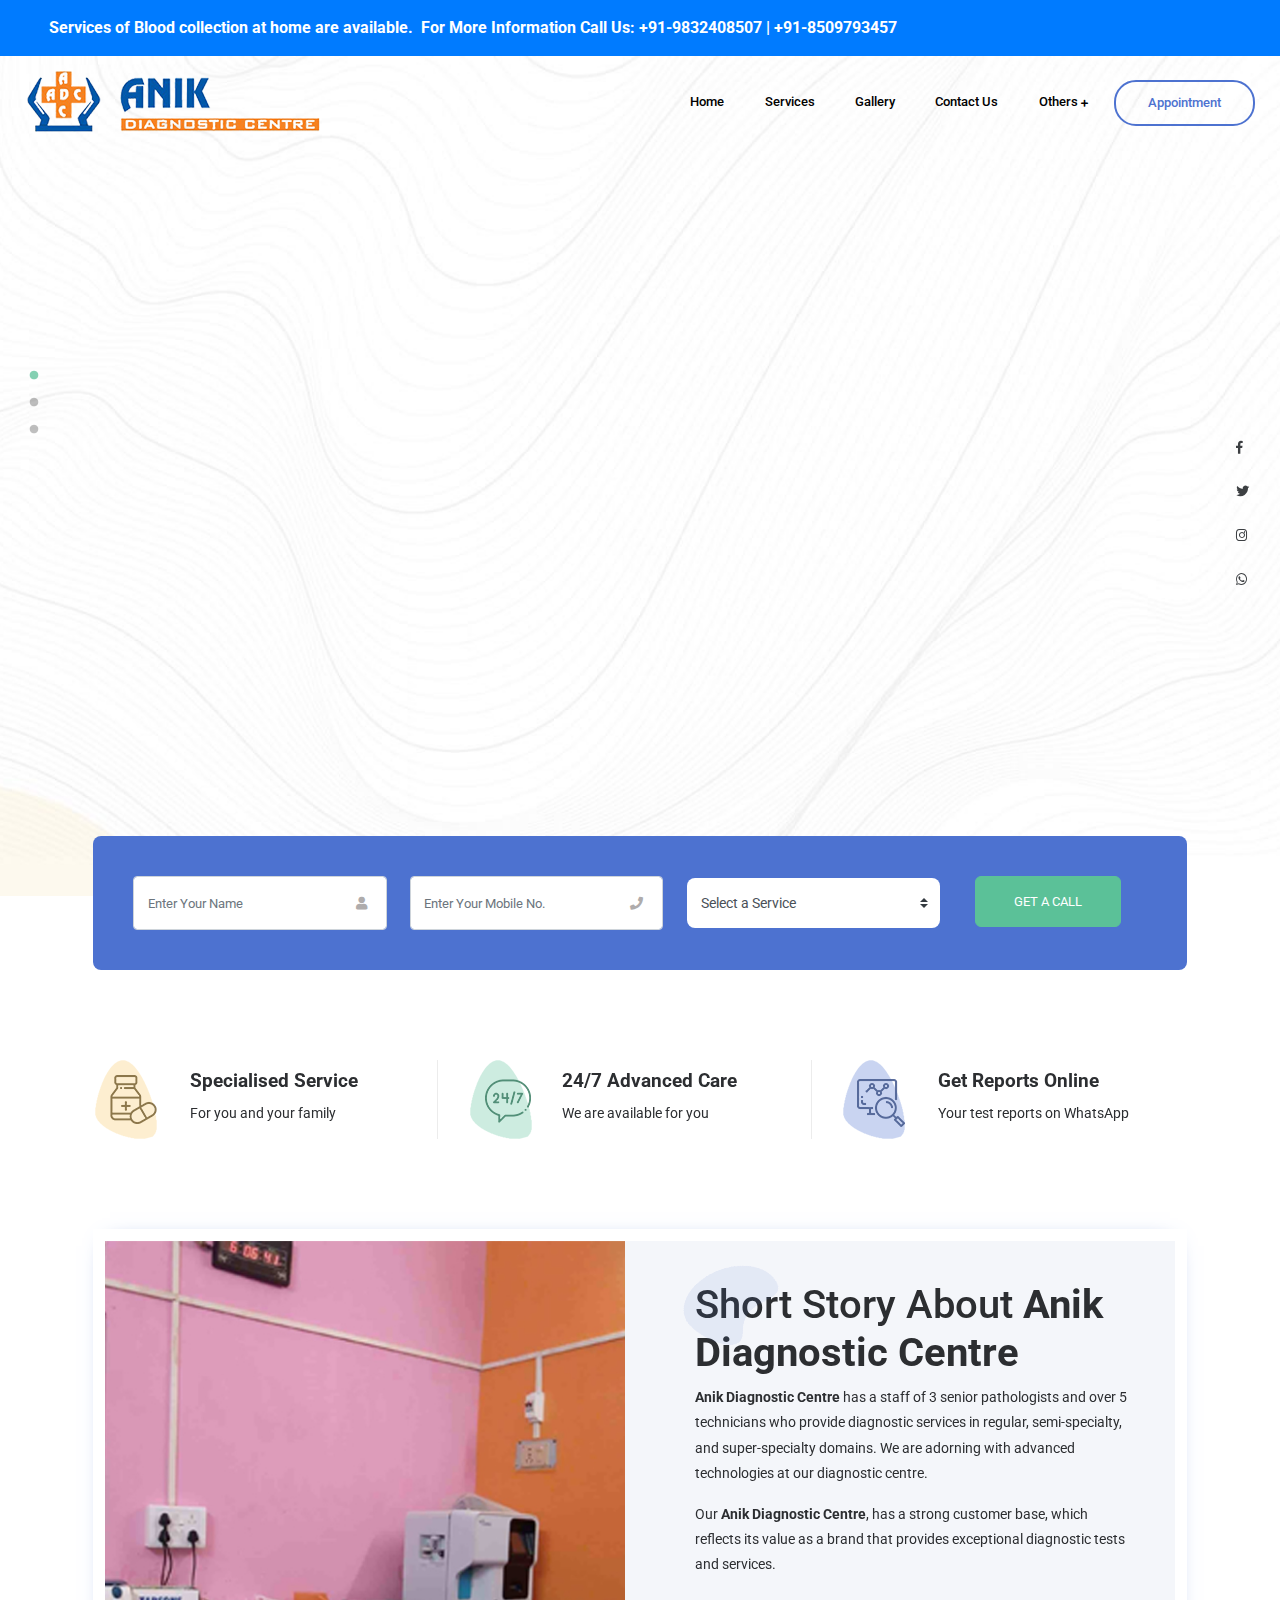
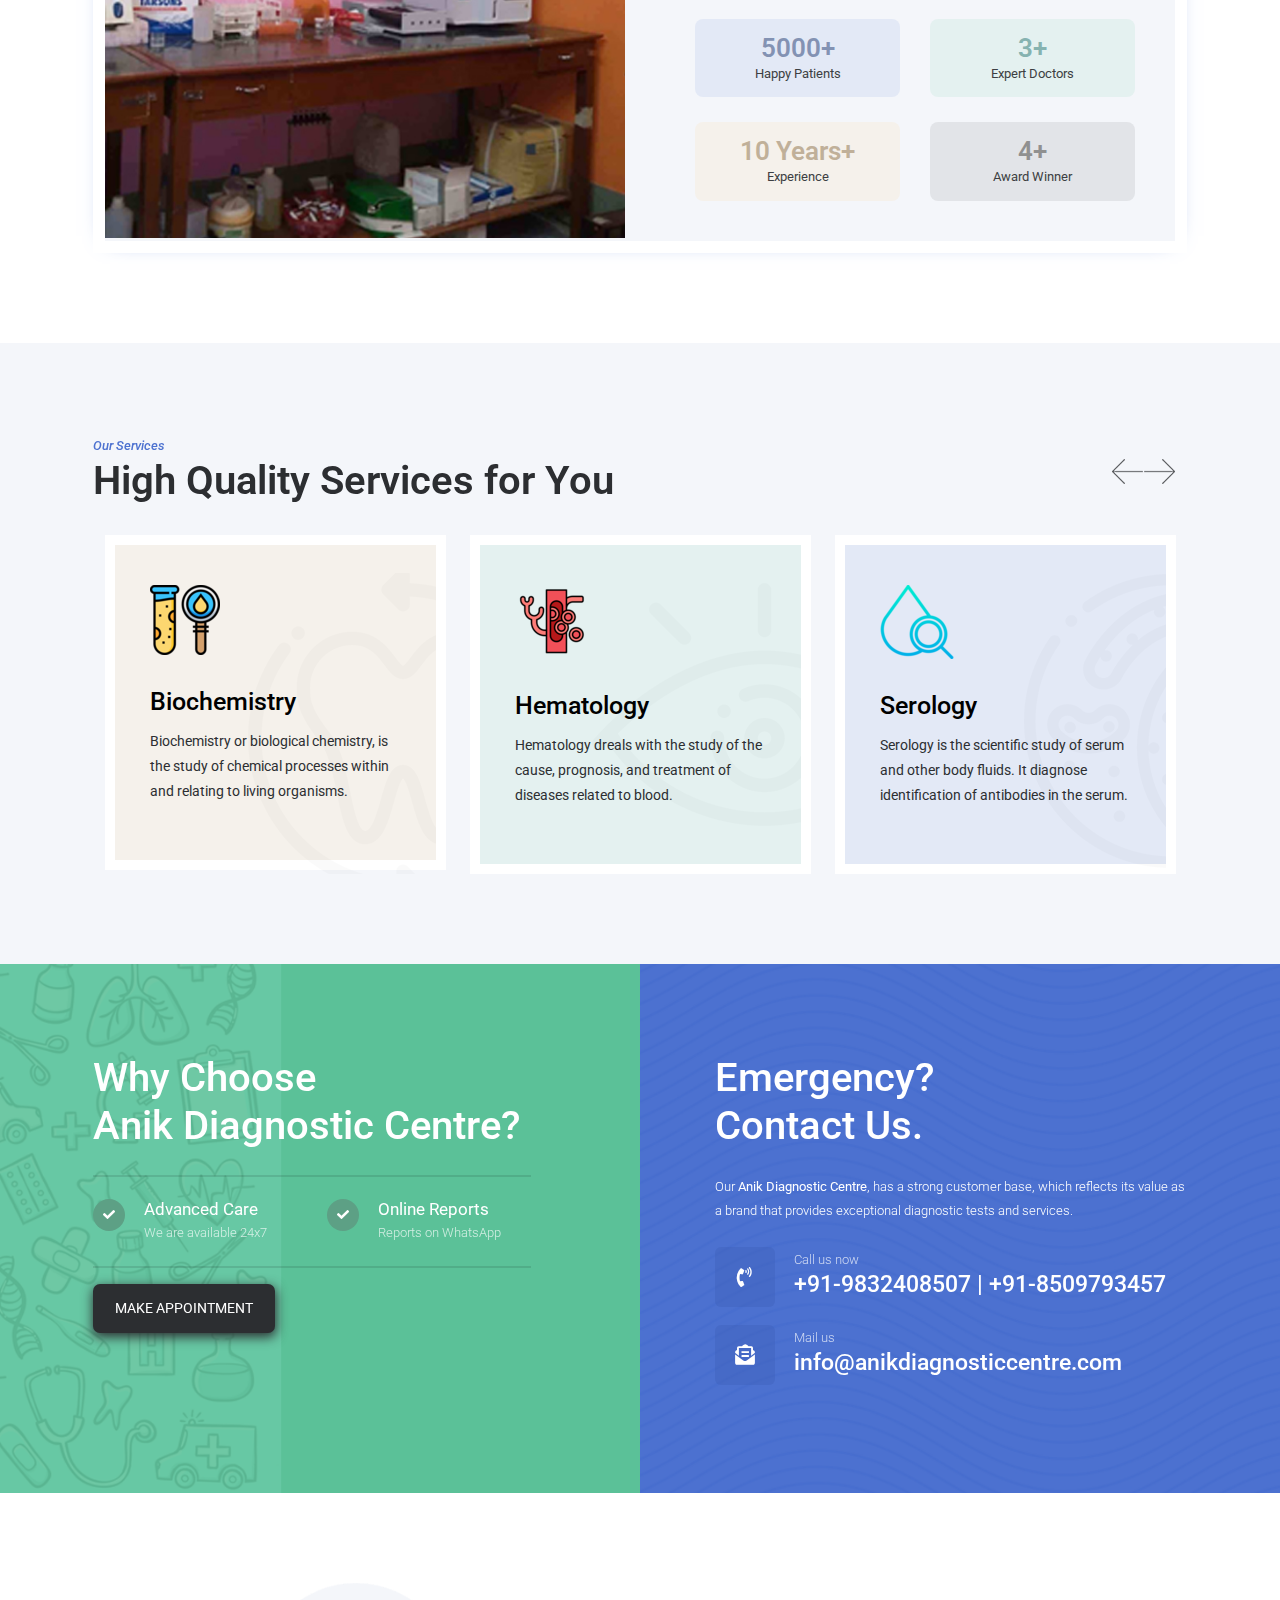
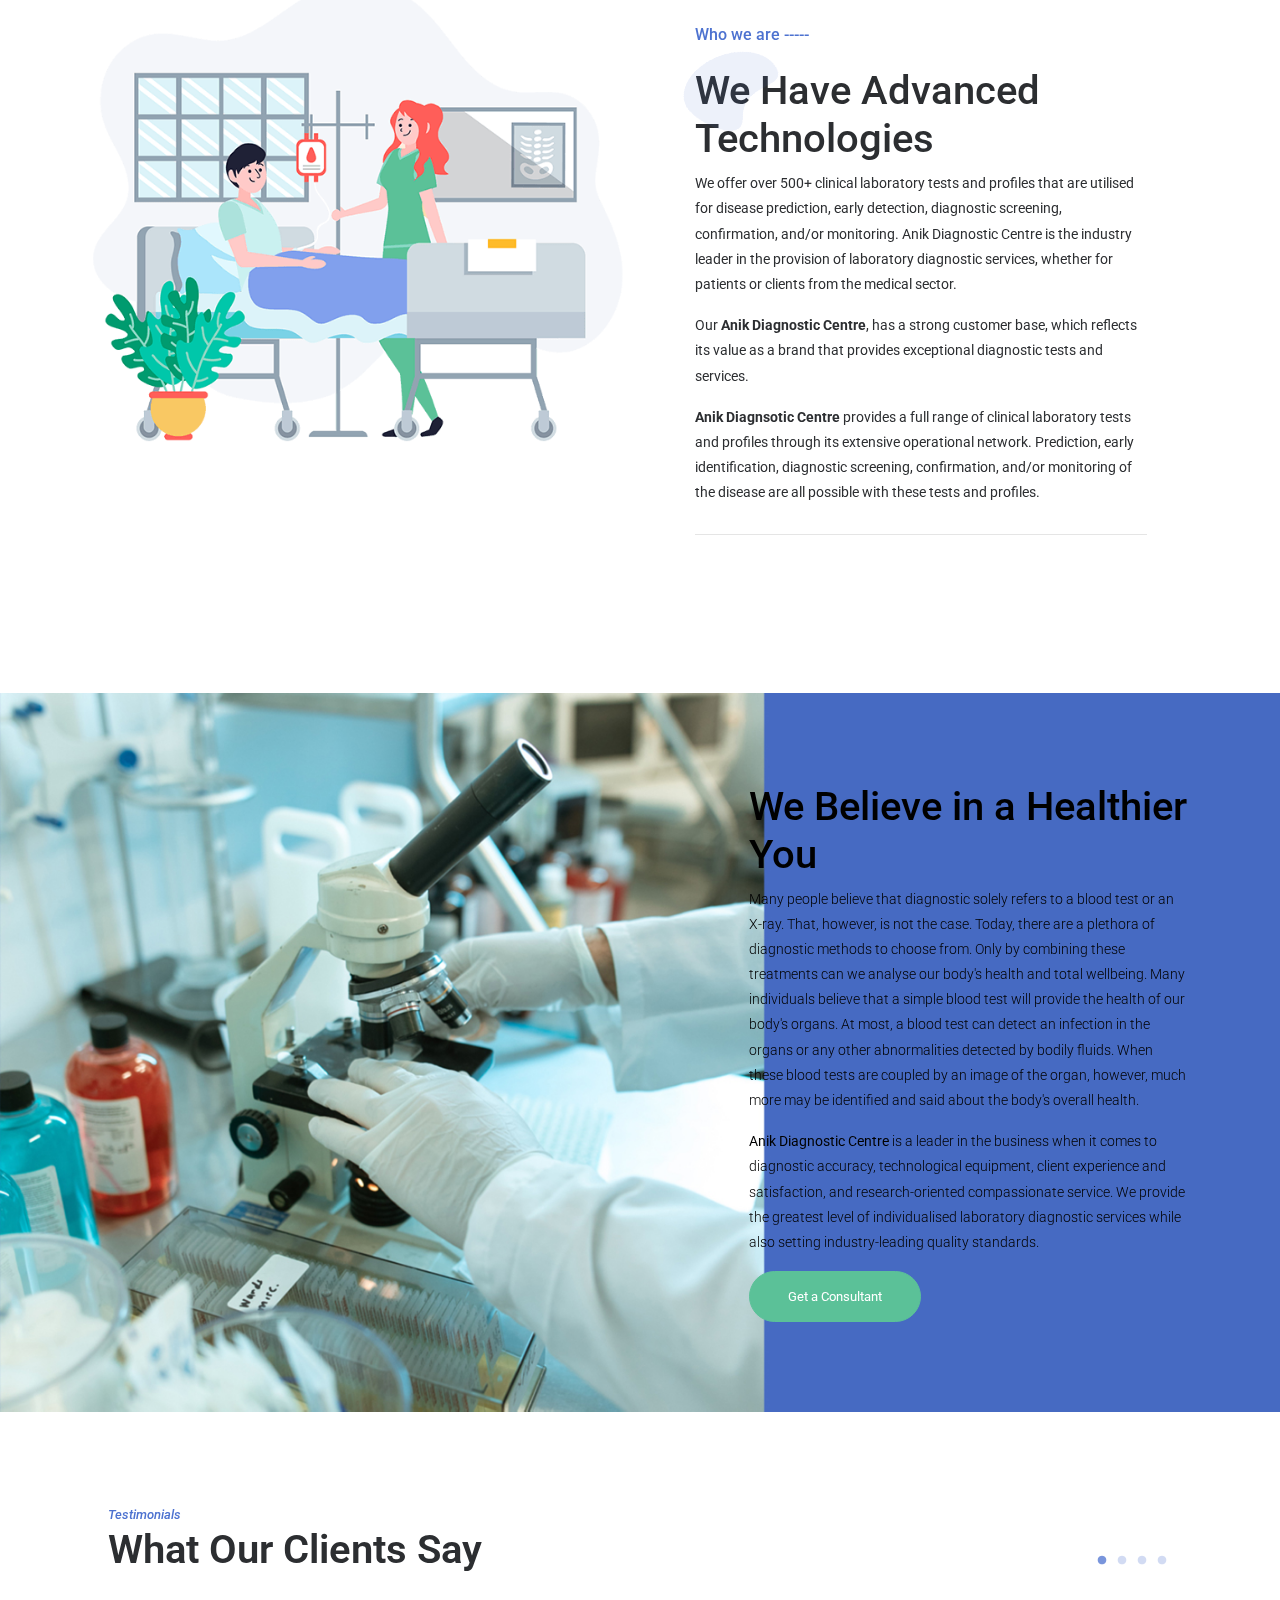
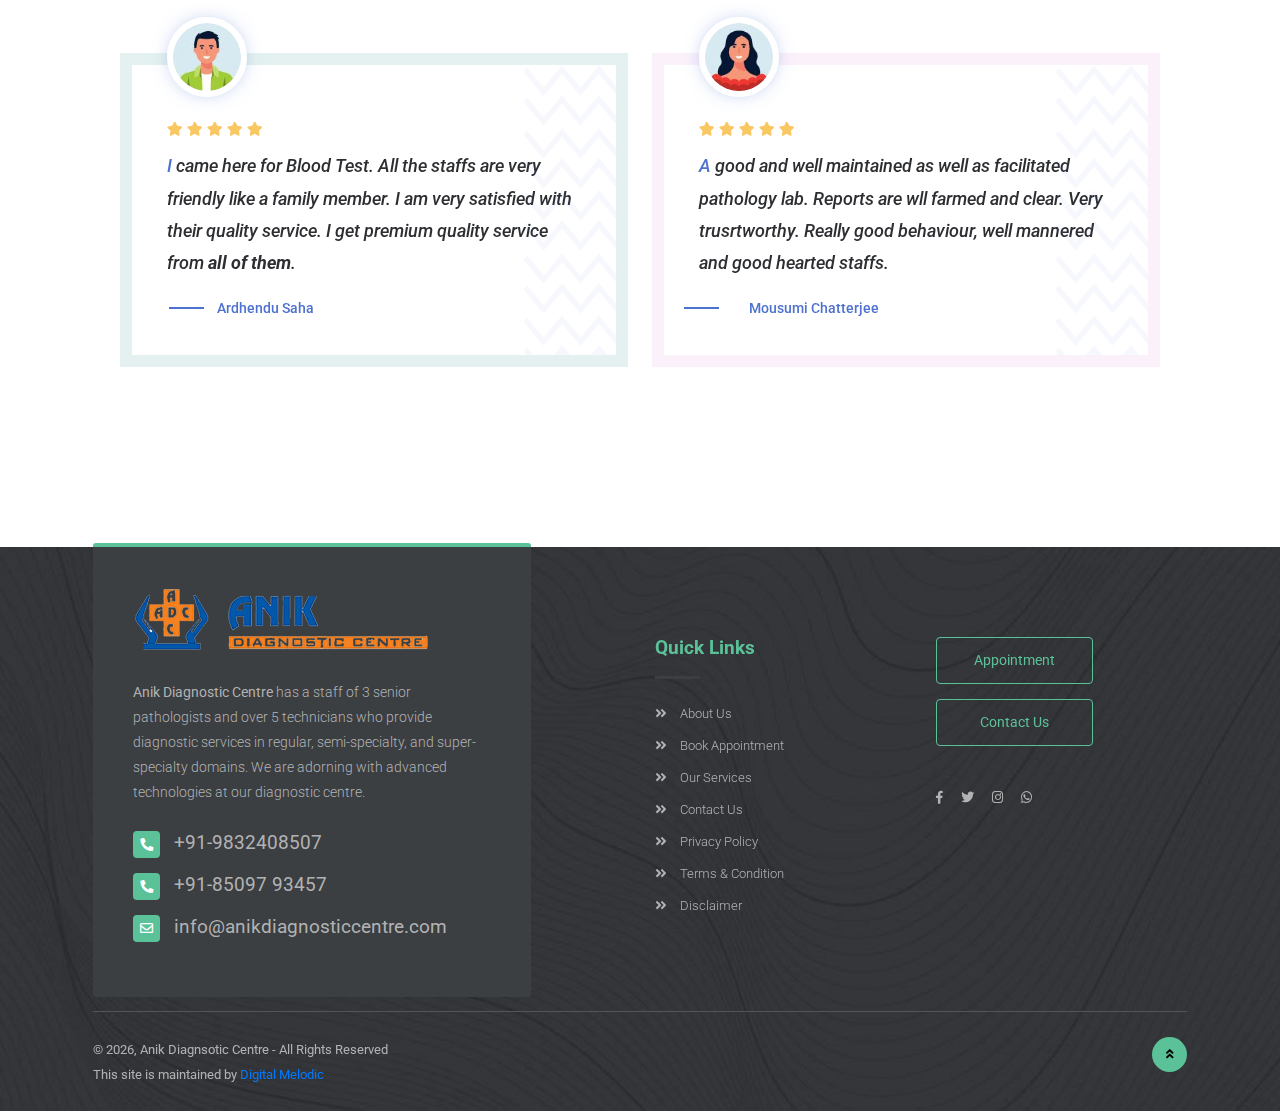
<file: index.html>
<!DOCTYPE html>
<html lang="en">

<head>
    <!-- Required meta tags -->
    <meta charset="utf-8" />
    <meta name="viewport" content="width=device-width, initial-scale=1, shrink-to-fit=no" />
    <!-- Bootstrap CSS -->
    <link rel="stylesheet" href="css/bootstrap.min.css" />
    <!-- Google fonts -->
    <link href="https://fonts.googleapis.com/css?family=Roboto:300,400,500,700,900&display=swap" rel="stylesheet" />
    <!-- Font Awesome CSS -->
    <link rel="stylesheet" href="css/all.css" />
    <!-- Slick Slider CSS -->
    <link rel="stylesheet" href="css/slick.css" />
    <link rel="stylesheet" href="css/slick-theme.css" />
    <!-- Magnific popup CSS -->
    <link rel="stylesheet" href="css/magnific-popup.css" />
    <!-- Style CSS -->
    <link rel="stylesheet" href="css/style.css" />
    <title>Anik Diagnostic Centre</title>
    <link rel="icon" type="image/x-icon" href="favicon.png">
</head>

<body>
    <!--==================== Header ====================-->
    <nav class="navbar navbar-light bg-primary">
        <div class="container">
            <span class="navbar-text text-white">
                <span class="pl-4 " style="font-weight: bold;">Services of Blood collection at home are
                    available.</span>&nbsp; <span style="font-weight: bold;">For More Information Call Us:
                    +91-9832408507 | +91-8509793457</span>
            </span>
        </div>
    </nav>
    <header>

        <div class="banner--wrap">
            <nav>
                <div class="container">
                    <div class="row">
                        <div class="col-md-12">
                            <!-- Nav menu -->
                            <nav class="navbar navbar-expand-lg navbar-light">
                                <a class="navbar-brand" href="index.html"><img src="images/logo.png" alt="#" /></a>
                                <button class="navbar-toggler nav-custome1" type="button" data-toggle="collapse"
                                    data-target="#navbarSupportedContent" aria-controls="navbarSupportedContent"
                                    aria-expanded="false" aria-label="Toggle
                                        navigation">
                                    <span class="navbar-toggler-icon"></span>
                                </button>
                                <div class="collapse navbar-collapse" id="navbarSupportedContent">
                                    <ul class="navbar-nav ml-auto">
                                        <li class="nav-item dropdown">
                                            <a class="nav-link dropdown-toggle" href="index.html"> Home </a>
                                        </li>
                                        <li class="nav-item dropdown">
                                            <a class="nav-link dropdown-toggle" href="services.html"
                                                id="navbarDropdown1" role="button"> Services </a>
                                        </li>
                                        <!-- Sub Menu -->
                                        <li class="nav-item dropdown">
                                            <a class="nav-link dropdown-toggle" href="gallery.html"> Gallery
                                            </a>

                                        </li>
                                        <!--//End Sub Menu -->
                                        <li class="nav-item dropdown">
                                            <a class="nav-link dropdown-toggle" href="contact-us.html"
                                                id="navbarDropdown3" role="button"> Contact Us </a>
                                        </li>
                                        <li class="nav-item dropdown">
                                            <a class="nav-link dropdown-toggle" href="#" id="navbarDropdown4"
                                                role="button"> Others <i class="fas fa-plus"></i> </a>
                                            <div class="dropdown-menu" aria-labelledby="navbarDropdown">
                                                <a class="dropdown-item" href="about.html">About Us</a>
                                                <a class="dropdown-item" href="terms&condition.html">Terms &amp;
                                                    Condition</a>
                                                <a class="dropdown-item" href="privacy-policy.html">Privacy Policy</a>
                                                <a class="dropdown-item" href="disclaimer.html">Disclaimer</a>
                                            </div>
                                        </li>

                                        <li class="nav-item">
                                            <a class="nav-link btn btn-outline-primary appointment-btn-top"
                                                href="appointment.html">Appointment</a>
                                        </li>
                                    </ul>
                                </div>
                            </nav>
                            <!--//End Nav menu -->
                        </div>
                    </div>
                </div>
            </nav>
            <div class="container">
                <div class="banner-slider">
                    <div class="banner">
                        <div class="row">
                            <div class="col-12 col-md-6 col-lg-5 d-flex align-items-center">
                                <!-- Slider Title -->
                                <div class="main-title">
                                    <span>We are here for you</span>
                                    <h1>
                                        What Makes Us Better, Makes You Better.
                                    </h1>
                                    <p>
                                        Anik Diagnostic Centre has a staff of 3 senior pathologists and over 5
                                        technicians who provide diagnostic services in regular, semi-specialty, and
                                        super-specialty domains. We are adorning with advanced technologies at our
                                        diagnostic centre.
                                    </p>
                                    <a href="appointment.html" class="btn btn-primary">Make Appointment</a>
                                </div>
                                <!--//End Slider Title -->
                            </div>
                            <div class="col-12 col-md-6 col-lg-7 d-flex align-items-end">
                                <div class="anim-container flex-fill">
                                    <svg class="circle-svg" width="100%" height="100%" viewBox="0 0 754 733" fill="none"
                                        xmlns="http://www.w3.org/2000/svg">
                                        <path class="big-circle" opacity="0.071" fill-rule="evenodd" clip-rule="evenodd"
                                            d="M377 29C563.12 29 714 179.879 714 366C714 552.119 563.12 702.999 377 702.999C190.88 702.999 40 552.119 40 366C40 179.879 190.88 29 377 29Z"
                                            fill="#4D72D0" />
                                        <path class="small-circle" opacity="0.051" fill-rule="evenodd"
                                            clip-rule="evenodd"
                                            d="M376.471 120.995C512.043 120.995 621.947 230.898 621.947 366.471C621.947 502.043 512.043 611.946 376.471 611.946C240.898 611.946 130.995 502.043 130.995 366.471C130.995 230.898 240.898 120.995 376.471 120.995Z"
                                            fill="#4D72D0" />
                                    </svg>

                                    <img src="./images/hero-doctor-1.png" class="img-fluid animated-hero" alt="hero" />

                                    <ul class="main-slider-social">
                                        <li>
                                            <a href="#"><i class="fab fa-facebook-f"></i></a>
                                        </li>
                                        <li>
                                            <a href="#"><i class="fab fa-twitter"></i></a>
                                        </li>
                                        <li>
                                            <a href="#"><i class="fab fa-instagram"></i></a>
                                        </li>
                                        <li>
                                            <a
                                                href="https://api.whatsapp.com/send?phone=918509793457&text=Hello%20Anik..."><i
                                                    class="fab fa-whatsapp"></i></a>
                                        </li>
                                    </ul>
                                </div>
                            </div>
                        </div>
                    </div>

                    <div class="banner">
                        <div class="row">
                            <div class="col-12 col-md-6 col-lg-5 d-flex align-items-center">
                                <!-- Slider Title -->
                                <div class="main-title">
                                    <span>We are here for you</span>
                                    <h1>
                                        What Makes Us Better, Makes You Better.
                                    </h1>
                                    <p>
                                        Anik Diagnostic Centre has a staff of 3 senior pathologists and over 5
                                        technicians who provide diagnostic services in regular, semi-specialty, and
                                        super-specialty domains. We are adorning with advanced technologies at our
                                        diagnostic centre.
                                    </p>
                                    <a href="appointment.html" class="btn btn-primary">Make Appointment</a>
                                    <!--<a href="https://www.youtube.com/watch?v=pBFQdxA-apI"
                                        class="play-btn popup-youtube"><i class="fas fa-play"></i></a>-->
                                </div>
                                <!--//End Slider Title -->
                            </div>
                            <div class="col-12 col-md-6 col-lg-7 d-flex align-items-end">
                                <div class="anim-container flex-fill">
                                    <svg class="circle-svg" width="100%" height="100%" viewBox="0 0 754 733" fill="none"
                                        xmlns="http://www.w3.org/2000/svg">
                                        <path class="big-circle" opacity="0.071" fill-rule="evenodd" clip-rule="evenodd"
                                            d="M377 29C563.12 29 714 179.879 714 366C714 552.119 563.12 702.999 377 702.999C190.88 702.999 40 552.119 40 366C40 179.879 190.88 29 377 29Z"
                                            fill="#4D72D0" />
                                        <path class="small-circle" opacity="0.051" fill-rule="evenodd"
                                            clip-rule="evenodd"
                                            d="M376.471 120.995C512.043 120.995 621.947 230.898 621.947 366.471C621.947 502.043 512.043 611.946 376.471 611.946C240.898 611.946 130.995 502.043 130.995 366.471C130.995 230.898 240.898 120.995 376.471 120.995Z"
                                            fill="#4D72D0" />
                                    </svg>

                                    <img src="./images/hero-doctor-1.png" class="img-fluid animated-hero" alt="hero" />

                                    <ul class="main-slider-social">
                                        <li>
                                            <a href="#"><i class="fab fa-facebook-f"></i></a>
                                        </li>
                                        <li>
                                            <a href="#"><i class="fab fa-twitter"></i></a>
                                        </li>
                                        <li>
                                            <a href="#"><i class="fab fa-instagram"></i></a>
                                        </li>
                                        <li>
                                            <a
                                                href="https://api.whatsapp.com/send?phone=918509793457&text=Hello%20Anik..."><i
                                                    class="fab fa-whatsapp"></i></a>
                                        </li>
                                    </ul>
                                </div>
                            </div>
                        </div>
                    </div>

                    <div class="banner">
                        <div class="row">
                            <div class="col-12 col-md-6 col-lg-5 d-flex align-items-center">
                                <!-- Slider Title -->
                                <div class="main-title">
                                    <span>We are here for you</span>
                                    <h1>
                                        What Makes Us Better, Makes You Better.
                                    </h1>
                                    <p>
                                        Anik Diagnostic Centre has a staff of 3 senior pathologists and over 5
                                        technicians who provide diagnostic services in regular, semi-specialty, and
                                        super-specialty domains. We are adorning with advanced technologies at our
                                        diagnostic centre.
                                    </p>
                                    <a href="appointment.html" class="btn btn-primary">Make Appointment</a>
                                    <!--<a href="https://www.youtube.com/watch?v=pBFQdxA-apI"
                                        class="play-btn popup-youtube"><i class="fas fa-play"></i></a>-->
                                </div>
                                <!--//End Slider Title -->
                            </div>
                            <div class="col-12 col-md-6 col-lg-7 d-flex align-items-end">
                                <div class="anim-container flex-fill">
                                    <svg class="circle-svg" width="100%" height="100%" viewBox="0 0 754 733" fill="none"
                                        xmlns="http://www.w3.org/2000/svg">
                                        <path class="big-circle" opacity="0.071" fill-rule="evenodd" clip-rule="evenodd"
                                            d="M377 29C563.12 29 714 179.879 714 366C714 552.119 563.12 702.999 377 702.999C190.88 702.999 40 552.119 40 366C40 179.879 190.88 29 377 29Z"
                                            fill="#4D72D0" />
                                        <path class="small-circle" opacity="0.051" fill-rule="evenodd"
                                            clip-rule="evenodd"
                                            d="M376.471 120.995C512.043 120.995 621.947 230.898 621.947 366.471C621.947 502.043 512.043 611.946 376.471 611.946C240.898 611.946 130.995 502.043 130.995 366.471C130.995 230.898 240.898 120.995 376.471 120.995Z"
                                            fill="#4D72D0" />
                                    </svg>

                                    <img src="./images/hero-doctor-1.png" class="img-fluid animated-hero" alt="hero" />

                                    <ul class="main-slider-social">
                                        <li>
                                            <a href="#"><i class="fab fa-facebook-f"></i></a>
                                        </li>
                                        <li>
                                            <a href="#"><i class="fab fa-twitter"></i></a>
                                        </li>
                                        <li>
                                            <a href="#"><i class="fab fa-instagram"></i></a>
                                        </li>
                                        <li>
                                            <a
                                                href="https://api.whatsapp.com/send?phone=918509793457&text=Hello%20Anik..."><i
                                                    class="fab fa-whatsapp"></i></a>
                                        </li>
                                    </ul>
                                </div>
                            </div>
                        </div>
                    </div>
                </div>
            </div>
            <!-- // end .container -->
        </div>
        <!-- // end .bannerwrap -->
    </header>

    <!--//End Header -->
    <!--==================== About Section ====================-->
    <section class="about-section">
        <div class="container container-custom">
            <div class="row">
                <div class="col-md-12">
                    <!-- booking form -->
                    <form action="mail1.php" method="post">
                        <ul class="booking-form">
                            <li><input type="text" class="form-control" name="f_name" required
                                    placeholder="Enter Your Name" /><i class="fas fa-user"></i></li>
                            <li><input type="text" class="form-control" name="f_mobile" required
                                    placeholder="Enter Your Mobile No." /><i class="fas fa-phone"></i></li>
                            <li>
                                <select class="custom-select form-control" name="f_service">
                                    <option selected>Select a Service</option>
                                    <option value="1">Bio-chemistry</option>
                                    <option value="2">Endocrinology</option>
                                    <option value="3">Hematology</option>
                                    <option value="4">Histopathlogy</option>
                                    <option value="5">Serology</option>
                                    <option value="6">ECG</option>
                                </select>
                            </li>
                            <li class="form-btn">
                                <button type="submit" class="btn btn-success">GET A CALL</button>
                            </li>
                        </ul>
                    </form>
                    <!--//End booking form -->
                </div>
            </div>
            <div class="row space">
                <!-- Service Icon -->
                <div class="col-md-4">
                    <div class="service-thumbnail d-flex flex-fill">
                        <img src="images/service-thumbnail01.png" class="img-fluid" alt="#" />
                        <div class="service-thumbnail_text">
                            <h4>Specialised Service</h4>
                            <p>For you and your family</p>
                        </div>
                    </div>
                </div>
                <!-- Service Icon 02 -->
                <div class="col-md-4">
                    <div class="service-thumbnail d-flex flex-fill">
                        <img src="images/service-thumbnail02.png" class="img-fluid" alt="#" />
                        <div class="service-thumbnail_text">
                            <h4>24/7 Advanced Care</h4>
                            <p>We are available for you</p>
                        </div>
                    </div>
                </div>
                <!-- Service Icon 03 -->
                <div class="col-md-4">
                    <div class="service-thumbnail border-0 d-flex flex-fill">
                        <img src="images/service-thumbnail03.png" class="img-fluid" alt="#" />
                        <div class="service-thumbnail_text">
                            <h4>Get Reports Online</h4>
                            <p>Your test reports on WhatsApp</p>
                        </div>
                    </div>
                </div>
                <!--//End Service Icon -->
            </div>
            <div class="row">
                <div class="col-md-12">
                    <!-- About -->
                    <div class="about-video_block">
                        <div class="row">
                            <div class="col-md-12 col-lg-6">
                                <img src="images/about-img.jpg" class="img-fluid w-100" alt="#" />
                            </div>
                            <div class="col-md-12 col-lg-6">
                                <div class="video-play-text">
                                    <h2>Short Story About <strong>Anik Diagnostic Centre</strong></h2>
                                    <p>
                                        <strong>Anik Diagnostic Centre</strong> has a staff of 3 senior pathologists and
                                        over 5 technicians who provide diagnostic services in regular, semi-specialty,
                                        and super-specialty domains. We are adorning with advanced
                                        technologies at our diagnostic centre.
                                    </p>
                                    <p>
                                        Our <strong>Anik Diagnostic Centre</strong>, has a strong customer base, which
                                        reflects its value as a brand that provides exceptional diagnostic tests and
                                        services.
                                    </p>
                                    <div class="row">
                                        <div class="col-md-6">
                                            <div class="facilities blue">
                                                <h3>5000+</h3>
                                                <span>Happy Patients</span>
                                            </div>
                                        </div>
                                        <div class="col-md-6">
                                            <div class="facilities green">
                                                <h3>3+</h3>
                                                <span>Expert Doctors</span>
                                            </div>
                                        </div>
                                    </div>
                                    <div class="row">
                                        <div class="col-md-6">
                                            <div class="facilities yellow">
                                                <h3>10 Years+</h3>
                                                <span>Experience</span>
                                            </div>
                                        </div>
                                        <div class="col-md-6">
                                            <div class="facilities gray">
                                                <h3>4+</h3>
                                                <span>Award Winner</span>
                                            </div>
                                        </div>
                                    </div>
                                </div>
                            </div>
                        </div>
                    </div>
                    <!--//End About -->
                </div>
            </div>
        </div>
    </section>
    <!--//End About Section -->
    <!--==================== Our Services ====================-->
    <section class="space light">
        <div class="container container-custom">
            <div class="row">
                <div class="col-md-12">
                    <div class="heading-style1">
                        <span>Our Services</span>
                        <h2>High Quality Services for You</h2>
                    </div>
                </div>
            </div>
            <div class="row">
                <div class="col-md-12">
                    <div class="service-slider">
                        <div class="service-block yellow">
                            <img src="images/biochemistry1.png" alt="#">
                            <h3>Biochemistry</h3>
                            <p>Biochemistry or biological chemistry, is the study of chemical processes within and
                                relating to living organisms. </p>

                            <div class="service-bg-icon">
                                <img src="images/services-bg1.png" class="img-fluid" alt="#">
                            </div>
                        </div>
                        <div class="service-block green">
                            <img src="images/hematology1.png" alt="#" />
                            <h3>Hematology</h3>
                            <p>Hematology dreals with the study of the cause, prognosis, and treatment of diseases
                                related to blood.</p>

                            <div class="service-bg-icon">
                                <img src="images/services-bg2.png" class="img-fluid" alt="#">
                            </div>
                        </div>
                        <div class="service-block blue">
                            <img src="images/serology1.png" alt="#" />
                            <h3>Serology</h3>
                            <p>Serology is the scientific study of serum and other body fluids. It diagnose
                                identification of antibodies in the serum.</p>

                            <div class="service-bg-icon">
                                <img src="images/services-bg3.png" class="img-fluid" alt="#">
                            </div>
                        </div>
                        <div class="service-block green">
                            <img src="images/endocrinology1.png" alt="#" />
                            <h3>Endocrinology</h3>
                            <p>Endocrinology is a branch of biology and medicine dealing with the endocrine system,
                                diseases, and hormones.</p>

                            <div class="service-bg-icon">
                                <img src="images/services-bg4.png" class="img-fluid" alt="#">
                            </div>
                        </div>

                        <div class="service-block blue">
                            <img src="images/ecg.png" alt="#" />
                            <h3>ECG</h3>
                            <p>An electrocardiogram (ECG) is a simple test that can be used to check your heart's rhythm
                                and
                                electrical activity.</p>

                            <div class="service-bg-icon">
                                <img src="images/services-bg4.png" class="img-fluid" alt="#">
                            </div>
                        </div>
                    </div>
                </div>
            </div>
            <div class="row">

            </div>
        </div>
    </section>
    <!--//End Our Services -->
    <!--==================== Why Choose ====================-->
    <section class="space why-choose-block">
        <div class="container container-custom">
            <div class="row">
                <div class="col-md-12 col-lg-5">
                    <h2>
                        Why Choose<br /> Anik Diagnostic Centre?
                    </h2>
                    <hr>
                    <div class="row">
                        <div class="col-md-6">
                            <div class="why-choose_list why-choose_list-br">
                                <i class="fas fa-check"></i>
                                <div class="why-choose_list-content">
                                    <h5>Advanced Care</h5>
                                    <span>We are available 24x7 </span>
                                </div>
                            </div>
                        </div>
                        <div class="col-md-6">
                            <div class="why-choose_list why-choose_list-br">
                                <i class="fas fa-check"></i>
                                <div class="why-choose_list-content">
                                    <h5>Online Reports</h5>
                                    <span>Reports on WhatsApp</span>
                                </div>
                            </div>
                        </div>
                    </div>

                    <hr>
                    <div class="row">
                        <div class="col-md-12">
                            <a href="appointment.html" class="btn btn-dark" tabindex="0">MAKE APPOINTMENT</a>
                        </div>
                    </div>
                </div>
                <div class="col-md-12 col-lg-6 offset-lg-1">
                    <div class="why-choose_right">
                        <h2>
                            Emergency?<br /> Contact Us.
                        </h2>
                        <p>
                            Our <strong>Anik Diagnostic Centre</strong>, has a strong customer base, which reflects its
                            value as a brand that provides exceptional diagnostic tests and services.
                        </p>
                        <div class="why-choose_list">
                            <div class="choose-icon">
                                <i class="fas fa-phone-volume"></i>
                            </div>

                            <div class="why-choose_list-content">
                                <span>Call us now</span>
                                <h3>+91-9832408507 | +91-8509793457</h3>
                            </div>
                        </div>
                        <div class="why-choose_list">
                            <div class="choose-icon">
                                <i class="fas fa-envelope-open-text"></i>
                            </div>
                            <div class="why-choose_list-content">
                                <span>Mail us</span>
                                <h3>info@anikdiagnosticcentre.com</h3>
                            </div>
                        </div>
                    </div>
                </div>
            </div>
        </div>
    </section>
    <!--//End Why Choose -->
    <!--==================== News ====================-->
    <section class="space">
        <div class="container container-custom">
            <div class="row">
                <div class="col-md-12 col-lg-6">
                    <div class="news-img-block">
                        <img src="images/play-img.png" class="img-fluid w-100" alt="#" />

                        <div id="video-overlay" class="video-overlay">
                            <a class="video-overlay-close">&times;</a>
                        </div>
                    </div>
                </div>
                <div class="col-md-12 col-lg-6">
                    <div class="video-play-text">
                        <span>Who we are -----</span>
                        <h2>We Have Advanced Technologies</h2>
                        <p>
                            We offer over 500+ clinical laboratory tests and profiles that are utilised for disease
                            prediction, early detection, diagnostic screening, confirmation, and/or monitoring. Anik
                            Diagnostic Centre is the industry leader in the provision of laboratory diagnostic
                            services, whether for patients or clients from the medical sector.
                        </p>
                        <p>
                            Our <strong>Anik Diagnostic Centre</strong>, has a strong customer base, which reflects its
                            value as a brand that provides exceptional diagnostic tests and services.
                        </p>
                        <p>
                            <strong>Anik Diagnsotic Centre</strong> provides a full range of clinical laboratory tests
                            and profiles through its extensive operational network. Prediction, early identification,
                            diagnostic screening, confirmation, and/or
                            monitoring of the disease are all possible with these tests and profiles.
                        </p>
                        <hr />

                    </div>
                </div>
            </div>
        </div>
    </section>
    <!--//End News -->
    <!--==================== Get a Consultant ====================-->
    <section class="bg-img3">
        <div class="container container-custom">
            <div class="row">
                <div class="col-lg-5 offset-lg-7">
                    <div class="consultant-content2">
                        <h2>We Believe in a Healthier You</h2>
                        <p>
                            Many people believe that diagnostic solely refers to a blood test or an X-ray. That,
                            however, is not the case. Today, there are a plethora of diagnostic methods to choose from.
                            Only by combining these treatments can we analyse our body's health and total
                            wellbeing. Many individuals believe that a simple blood test will provide the health of our
                            body's organs. At most, a blood test can detect an infection in the organs or any other
                            abnormalities detected by bodily fluids. When
                            these blood tests are coupled by an image of the organ, however, much more may be identified
                            and said about the body's overall health.
                        </p>
                        <p>
                            <strong> Anik Diagnostic Centre</strong> is a leader in the business when it comes to
                            diagnostic accuracy, technological equipment, client experience and satisfaction, and
                            research-oriented compassionate service. We provide
                            the greatest level of individualised laboratory diagnostic services while also setting
                            industry-leading quality standards.
                        </p>
                        <a href="appointment.html" class="btn btn-success">Get a Consultant</a>
                    </div>
                </div>
            </div>
        </div>
    </section>
    <!--//End Get a Consultant -->
    <!--==================== Testimonials ====================-->
    <section class="testimonial pb-0">
        <div class="container container-custom">
            <div class="col-md-12">
                <div class="heading-style1">
                    <span>Testimonials</span>
                    <h2>What Our Clients Say</h2>
                </div>
                <div class="testi-slider">
                    <div class="testimonial-wrap">
                        <img src="images/testi-img1.jpg" class="img-fluid testi-img-icon" alt="#" />
                        <ul>
                            <li><i class="fas fa-star"></i></li>
                            <li><i class="fas fa-star"></i></li>
                            <li><i class="fas fa-star"></i></li>
                            <li><i class="fas fa-star"></i></li>
                            <li><i class="fas fa-star"></i></li>
                        </ul>
                        <p><span>I</span> came here for Blood Test. All the staffs are very friendly like a family
                            member. I am very satisfied with their quality service. I get premium quality service from
                            <strong>all of them</strong>.
                        </p>
                        <span class="testi-name">Ardhendu Saha</span>
                        <div class="testi-styled-bg">
                            <img src="images/testi-side-img_05.png" class="img-fluid" alt="#" />
                        </div>
                    </div>
                    <div class="testimonial-wrap quaternary-br-color">
                        <img src="images/testi-img2.jpg" class="img-fluid testi-img-icon" alt="#" />
                        <ul>
                            <li><i class="fas fa-star"></i></li>
                            <li><i class="fas fa-star"></i></li>
                            <li><i class="fas fa-star"></i></li>
                            <li><i class="fas fa-star"></i></li>
                            <li><i class="fas fa-star"></i></li>
                        </ul>
                        <p><span>A</span> good and well maintained as well as facilitated pathology lab. Reports are wll
                            farmed and clear. Very trusrtworthy. Really good behaviour, well mannered and good hearted
                            staffs.
                        </p>
                        <span class="testi-name">Mousumi Chatterjee</span>
                        <div class="testi-styled-bg">
                            <img src="images/testi-side-img_05.png" class="img-fluid" alt="#" />
                        </div>
                    </div>
                    <div class="testimonial-wrap">
                        <img src="images/testi-img1.jpg" class="img-fluid testi-img-icon" alt="#" />
                        <ul>
                            <li><i class="fas fa-star"></i></li>
                            <li><i class="fas fa-star"></i></li>
                            <li><i class="fas fa-star"></i></li>
                            <li><i class="fas fa-star"></i></li>
                            <li><i class="fas fa-star"></i></li>
                        </ul>
                        <p><span>M</span>y experience with <strong>Anik Diagnostic Centre</strong> is extremely
                            wonderful. This diagnostic centre is well organised with very efficient
                            <strong>Doctors</strong> and <strong>Laboratory Technicians</strong>.
                        </p>
                        <span class="testi-name">Anup Jha</span>
                        <div class="testi-styled-bg">
                            <img src="images/testi-side-img_05.png" class="img-fluid" alt="#" />
                        </div>
                    </div>
                    <div class="testimonial-wrap quaternary-br-color">
                        <img src="images/testi-img2.jpg" class="img-fluid testi-img-icon" alt="#" />
                        <ul>
                            <li><i class="fas fa-star"></i></li>
                            <li><i class="fas fa-star"></i></li>
                            <li><i class="fas fa-star"></i></li>
                            <li><i class="fas fa-star"></i></li>
                            <li><i class="fas fa-star"></i></li>
                        </ul>
                        <p><span>Really</span> good behaviour, well mannered and good hearted staffs. This diagnostic
                            centre is well organised with very efficient <strong>Doctors</strong> and <strong>Laboratory
                                Technicians</strong>.
                        </p>
                        <span class="testi-name">Nilima Ray</span>
                        <div class="testi-styled-bg">
                            <img src="images/testi-side-img_05.png" class="img-fluid" alt="#" />
                        </div>
                    </div>
                </div>
            </div>
        </div>
    </section>
    <!--//End Testimonials -->
    <!--==================== Blog ====================-->
    <section class="space">

    </section>
    <!--//End Blog -->
    <!--==================== Footer ====================-->
    <footer>
        <div class="container container-custom">
            <div class="row">
                <div class="col-sm-12 col-md-12 col-lg-5">
                    <div class="foot-contact-block">
                        <img src="images/foot-logo.png" class="img-fluid" alt="#" />
                        <p>
                            <strong>Anik Diagnostic Centre</strong> has a staff of 3 senior pathologists and over 5
                            technicians who provide diagnostic services in regular, semi-specialty, and super-specialty
                            domains. We are adorning with advanced technologies
                            at our diagnostic centre.
                        </p>
                        <a href="tel:9832408507">
                            <h4><i class="fas fa-phone"></i>+91-9832408507</h4>
                        </a>
                        <a href="tel:8509793457">
                            <h4><i class="fas fa-phone"></i>+91-85097 93457</h4>
                        </a>

                        <a href="mailto:info@anikdiagnosticcentre.com">
                            <h4><i class="far fa-envelope"></i>info@anikdiagnosticcentre.com</h4>
                        </a>
                    </div>
                </div>
                <div class="col-sm-6 col-md-4 col-lg-2 offset-lg-1">
                    <div class="foot-link-box">
                        <h4>Quick Links</h4>
                        <ul>
                            <li>
                                <a href="about.html"><i class="fas fa-angle-double-right"></i>About Us</a>
                            </li>
                            <li>
                                <a href="appointment.html"><i class="fas fa-angle-double-right"></i>Book Appointment</a>
                            </li>
                            <li>
                                <a href="services.html"><i class="fas fa-angle-double-right"></i>Our Services</a>
                            </li>

                            <li>
                                <a href="contact-us.html"><i class="fas fa-angle-double-right"></i>Contact Us</a>
                            </li>
                            <li>
                                <a href="privacy-policy.html"><i class="fas fa-angle-double-right"></i>Privacy
                                    Policy</a>
                            </li>
                            <li>
                                <a href="terms&condition.html"><i class="fas fa-angle-double-right"></i>Terms &amp;
                                    Condition</a>
                            </li>
                            <li>
                                <a href="disclaimer.html"><i class="fas fa-angle-double-right"></i>Disclaimer</a>
                            </li>
                        </ul>
                    </div>
                </div>

                <div class="col-md-4 col-lg-2 offset-lg-1">
                    <div class="foot-link-box footlink-box_btn">
                        <a href="appointment.html" class="btn btn-outline-success">Appointment</a>
                        <a href="contact-us.html" class="btn btn-outline-success">Contact Us</a>

                        <ul>
                            <li>
                                <a href="#"><i class="fab fa-facebook-f"></i></a>
                            </li>
                            <li>
                                <a href="#"><i class="fab fa-twitter"></i></a>
                            </li>
                            <li>
                                <a href="#"><i class="fab fa-instagram"></i></a>
                            </li>
                            <li>
                                <a href="https://api.whatsapp.com/send?phone=918509793457&text=Hello%20Anik..."><i
                                        class="fab fa-whatsapp"></i></a>
                            </li>
                        </ul>
                    </div>
                </div>
            </div>
            <div class="row">
                <div class="col-md-12">
                    <div class="copyright">
                        <p>&copy;
                            <script>
                                document.write(new Date().getFullYear())
                            </script>, Anik Diagnsotic Centre - All Rights Reserved
                        </p>
                        <a href="#" id="scroll"><i class="fas fa-angle-double-up"></i></a>
                        <br>
                        <p>This site is maintained by <a href="https://www.digitalmelodic.com" target="_parent">Digital
                                Melodic</a></p>
                    </div>
                </div>
            </div>
        </div>
    </footer>
    <!--//End Footer -->
    <!-- Optional JavaScript -->
    <!-- jQuery first, then Popper.js, then Bootstrap JS -->
    <script src="js/jquery-3.5.1.min.js"></script>
    <script src="js/popper.min.js"></script>
    <script src="js/bootstrap.min.js"></script>
    <!-- Slick Slider Js -->
    <script src="js/slick.min.js"></script>
    <!-- Magnific popup Js -->
    <script src="js/jquery.magnific-popup.min.js"></script>
    <!-- Script Js -->
    <script src="js/script.js"></script>
</body>

</html>
</file>
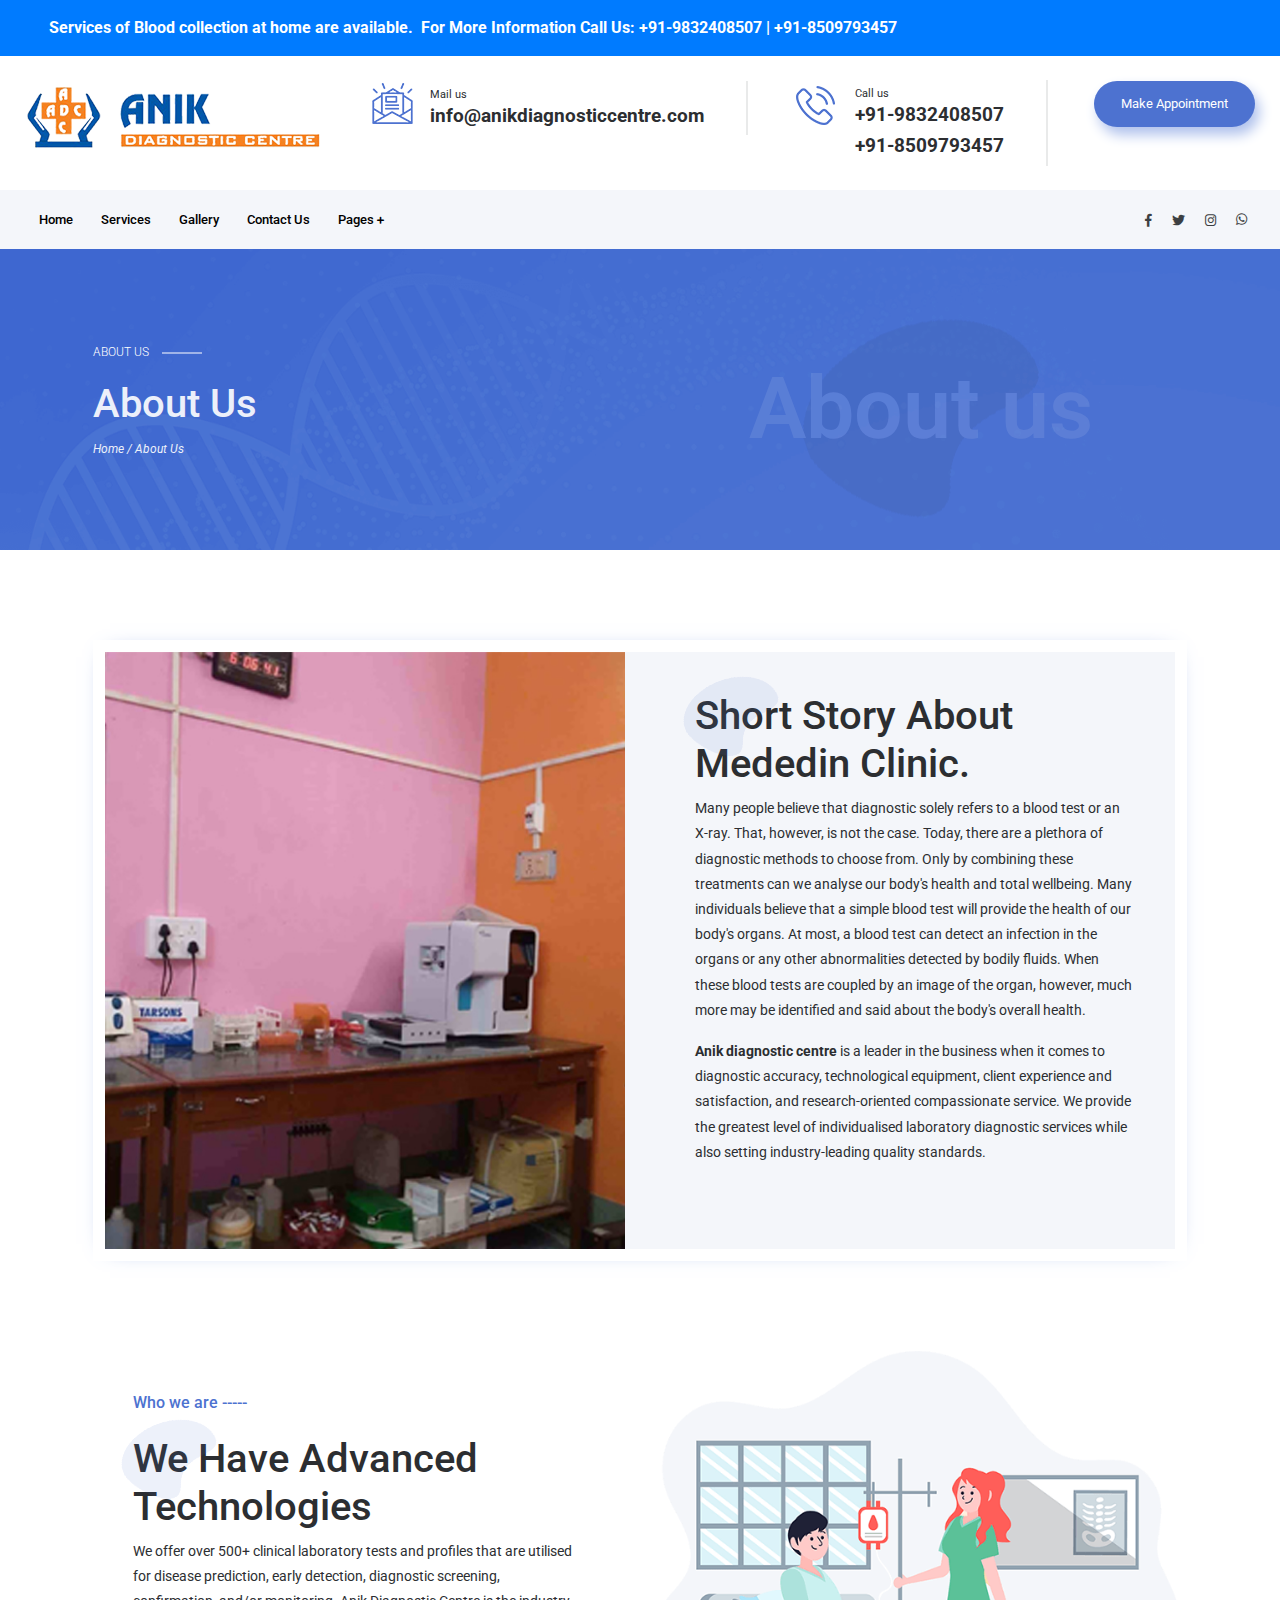
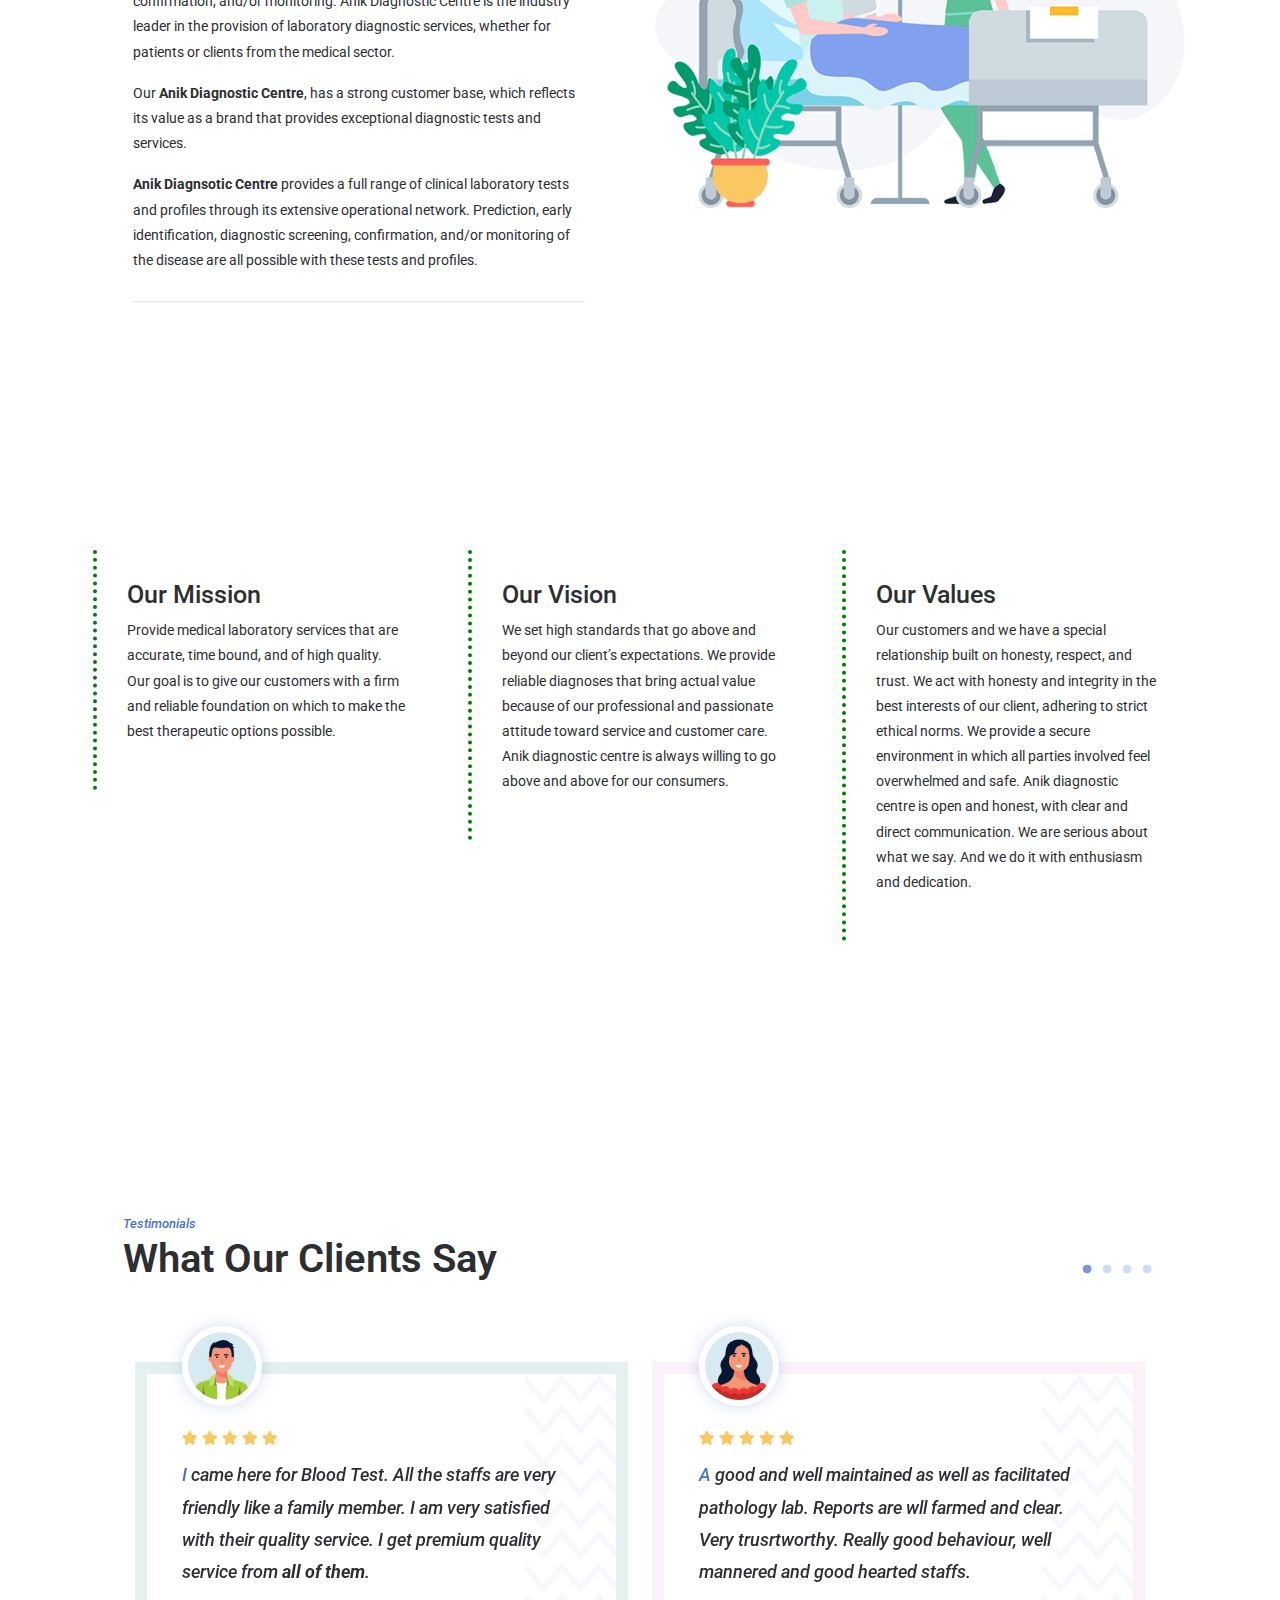
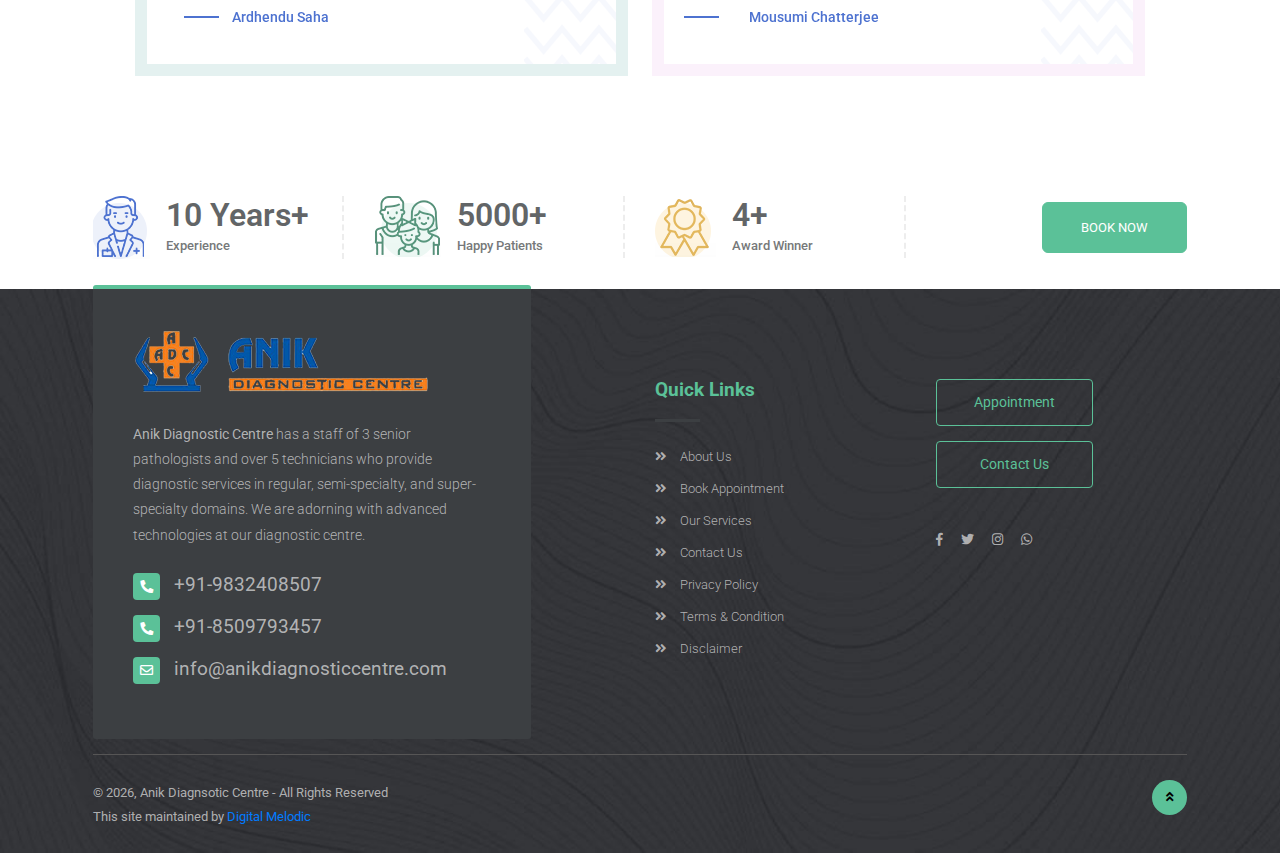
<file: about.html>
<!doctype html>
<html lang="zxx">

<head>
    <!-- Required meta tags -->
    <meta charset="utf-8">
    <meta name="viewport" content="width=device-width, initial-scale=1, shrink-to-fit=no">
    <!-- Bootstrap CSS -->
    <link rel="stylesheet" href="css/bootstrap.min.css">
    <!-- Google fonts -->
    <link href="https://fonts.googleapis.com/css?family=Roboto:300,400,500,700,900&display=swap" rel="stylesheet">
    <!-- Font Awesome CSS -->
    <link rel="stylesheet" href="css/all.css">
    <!-- Magnific popup CSS -->
    <link rel="stylesheet" href="css/magnific-popup.css" />
    <!-- Slick Slider CSS -->
    <link rel="stylesheet" href="css/slick.css">
    <link rel="stylesheet" href="css/slick-theme.css">
    <!-- Style CSS -->
    <link rel="stylesheet" href="css/style.css">
    <title>About Us</title>
    <link rel="icon" type="image/x-icon" href="favicon.png">
</head>

<body>
    <nav class="navbar navbar-light bg-primary">
        <div class="container">
            <span class="navbar-text text-white">
                <span class="pl-4 " style="font-weight: bold;">Services of Blood collection at home are
                    available.</span>&nbsp; <span style="font-weight: bold;">For More Information Call Us:
                    +91-9832408507 | +91-8509793457</span>
            </span>
        </div>
    </nav>
    <!--==================== Header ====================-->
    <!-- top bar -->
    <section>
        <div class="container">
            <div class="row">
                <div class="col-md-12">
                    <div class="top-bar">
                        <div class="row">
                            <div class="col-lg-2 col-md-12">
                                <a class="navbar-brand" href="index.html"><img src="images/logo.png" alt="#"></a>
                            </div>
                            <div class="col-md-10 d-flex align-items-end">
                                <ul class="ml-auto">
                                    <li>
                                        <img src="images/mail-icon.png" alt="#">
                                        <div>
                                            <span>Mail us</span>
                                            <h4>info@anikdiagnosticcentre.com
                                            </h4>
                                        </div>
                                    </li>
                                    <li>
                                        <img src="images/call-icon.png" alt="#">
                                        <div>
                                            <span>Call us</span>
                                            <h4>+91-9832408507</h4>
                                            <h4>+91-8509793457</h4>
                                        </div>
                                    </li>
                                    <li class="appointment-btn">
                                        <a href="appointment.html" class="btn btn-primary">Make Appointment</a>

                                    </li>
                                </ul>
                            </div>
                        </div>
                    </div>
                </div>
            </div>
        </div>
    </section>
    <!--//End top bar -->
    <div class="light nav-big">
        <div class="container">
            <div class="row">
                <div class="col-md-12">
                    <!-- Nav menu -->
                    <nav class="navbar navbar-expand-lg navbar-light">
                        <button class="navbar-toggler" type="button" data-toggle="collapse"
                            data-target="#navbarSupportedContent" aria-controls="navbarSupportedContent"
                            aria-expanded="false" aria-label="Toggle navigation">
                            <span class="navbar-toggler-icon"></span>
                        </button>
                        <div class="collapse navbar-collapse" id="navbarSupportedContent">
                            <ul class="navbar-nav mr-auto nav-sub">
                                <li class="nav-item dropdown">
                                    <a class="nav-link " href="index.html" role="button">
                                        Home
                                    </a>

                                </li>

                                <!-- Sub Menu -->
                                <li class="nav-item dropdown">
                                    <a class="nav-link " href="services.html">
                                        Services
                                    </a>

                                </li>
                                <!--//End Sub Menu -->
                                <li class="nav-item dropdown">
                                    <a class="nav-link " href="#" role="button"> Gallery </a>

                                </li>
                                <li class="nav-item dropdown">
                                    <a class="nav-link " href="contact-us.html" role="button">
                                        Contact Us
                                    </a>
                                </li>
                                <li class="nav-item dropdown">
                                    <a class="nav-link dropdown-toggle" href="#" id="navbarDropdown4" role="button"
                                        data-toggle="dropdown" aria-haspopup="true" aria-expanded="false">
                                        Pages <i class="fas fa-plus"></i>
                                    </a>
                                    <div class="dropdown-menu" aria-labelledby="navbarDropdown">
                                        <a class="dropdown-item" href="about.html">About Us</a>
                                        <a class="dropdown-item" href="terms&condition.html">Terms & Condition</a>
                                        <a class="dropdown-item" href="privacy-policy.html">Privacy Policy</a>
                                        <a class="dropdown-item" href="disclaimer.html">Disclaimer</a>
                                    </div>
                                </li>
                            </ul>
                            <ul class="nav-icon-wrap">
                                <li class="nav-item">
                                    <a class="nav-link" href="#"><i class="fab fa-facebook-f"></i></a>
                                </li>
                                <li class="nav-item">
                                    <a class="nav-link" href="#"><i class="fab fa-twitter"></i></a>
                                </li>
                                <li class="nav-item">
                                    <a class="nav-link" href="#"><i class="fab fa-instagram"></i></a>
                                </li>
                                <li>
                                    <a href="https://api.whatsapp.com/send?phone=918509793457
                                    &text"><i class="fab fa-whatsapp"></i></a>
                                </li>

                            </ul>
                        </div>
                    </nav>
                    <!--//End Nav menu -->
                </div>
            </div>
        </div>
    </div>
    <!-- Sub header -->
    <section class="space sub-header">
        <div class="container container-custom">
            <div class="row">
                <div class="col-md-6">
                    <div class="sub-header_content">
                        <p>ABOUT US</p>
                        <h3 style="font-size: 40px;">About Us</h3>
                        <span><i>Home / About Us</i></span>
                    </div>
                </div>
                <div class="col-md-6">
                    <div class="sub-header_main">
                        <h2>About us</h2>
                    </div>
                </div>
            </div>
        </div>
    </section>
    <!--//End Sub header -->
    <!--//End Header -->
    <!--==================== About Section ====================-->
    <section class="about-section space-mt">
        <div class="container container-custom">
            <div class="row">
                <div class="col-md-12">
                    <!-- About -->
                    <div class="about-video_block">
                        <div class="row">
                            <div class="col-md-12 col-lg-6">
                                <img src="images/about-img.jpg" class="img-fluid w-100" alt="#" />
                            </div>
                            <div class="col-md-12 col-lg-6">
                                <div class="video-play-text">
                                    <h2>Short Story About Mededin Clinic.</h2>
                                    <p>
                                        Many people believe that diagnostic solely refers to a blood test or an X-ray.
                                        That, however, is not the case. Today, there are a plethora of diagnostic
                                        methods to choose from. Only by combining these treatments can we analyse our
                                        body's health and total
                                        wellbeing. Many individuals believe that a simple blood test will provide the
                                        health of our body's organs. At most, a blood test can detect an infection in
                                        the organs or any other abnormalities detected by bodily
                                        fluids. When these blood tests are coupled by an image of the organ, however,
                                        much more may be identified and said about the body's overall health.
                                    </p>
                                    <p>
                                        <b> Anik diagnostic centre </b>is a leader in the business when it comes to
                                        diagnostic accuracy, technological equipment, client experience and
                                        satisfaction, and research-oriented compassionate service. We provide
                                        the greatest level of individualised laboratory diagnostic services while also
                                        setting industry-leading quality standards.

                                    </p>

                                </div>
                            </div>
                        </div>
                    </div>
                    <!--//End About -->
                </div>
            </div>
        </div>
    </section>
    <!--//End About Section -->
    <!--==================== News ====================-->
    <section class="space-mb">
        <div class="container container-custom">
            <div class="row">
                <div class="col-md-6">
                    <div class="video-play-text">
                        <span>Who we are -----</span>
                        <h2>We Have Advanced Technologies</h2>
                        <p>
                            We offer over 500+ clinical laboratory tests and profiles that are utilised for disease
                            prediction, early detection, diagnostic screening, confirmation, and/or monitoring. Anik
                            Diagnostic Centre is the industry leader in the provision of laboratory diagnostic
                            services, whether for patients or clients from the medical sector.
                        </p>
                        <p>
                            Our <b> Anik Diagnostic Centre</b>, has a strong customer base, which reflects its value as
                            a brand that provides exceptional diagnostic tests and services.
                        </p>
                        <p>
                            <b> Anik Diagnsotic Centre</b> provides a full range of clinical laboratory tests and
                            profiles through its extensive operational network. Prediction, early identification,
                            diagnostic screening, confirmation, and/or monitoring
                            of the disease are all possible with these tests and profiles.


                        </p>

                        <hr />

                    </div>
                </div>
                <div class="col-md-6">
                    <div class="news-img-block">
                        <img src="images/play-img.png" class="img-fluid" alt="#" />
                    </div>
                </div>
            </div>
        </div>
    </section>
    <!--//End News -->
    <!--==================== Our Mission ====================-->
    <section class="space">
        <div class="container container-custom">
            <div class="row">
                <div class="col-md-4">
                    <div class="mission-wrap">
                        <h3>Our Mission</h3>
                        <p>Provide medical laboratory services that are accurate, time bound, and of high quality. Our
                            goal is to give our customers with a firm and reliable foundation on which to make the best
                            therapeutic options possible. </p>

                    </div>
                </div>
                <div class="col-md-4">
                    <div class="mission-wrap">
                        <h3>Our Vision</h3>
                        <p>We set high standards that go above and beyond our client’s expectations. We provide reliable
                            diagnoses that bring actual value because of our professional and passionate attitude toward
                            service and customer care. Anik diagnostic
                            centre is always willing to go above and above for our consumers. </p>

                    </div>
                </div>
                <div class="col-md-4">
                    <div class="mission-wrap">
                        <h3>Our Values</h3>
                        <p>Our customers and we have a special relationship built on honesty, respect, and trust. We act
                            with honesty and integrity in the best interests of our client, adhering to strict ethical
                            norms. We provide a secure environment in
                            which all parties involved feel overwhelmed and safe. Anik diagnostic centre is open and
                            honest, with clear and direct communication. We are serious about what we say. And we do it
                            with enthusiasm and dedication.</p>

                    </div>
                </div>
            </div>
        </div>
    </section>
    <!--//End Our Mission -->

    <!--==================== Testimonials ====================-->
    <section class="testimonial">
        <div class="container container-custom">
            <section class="testimonial pb-0">
                <div class="container container-custom">
                    <div class="col-md-12">
                        <div class="heading-style1">
                            <span>Testimonials</span>
                            <h2>What Our Clients Say</h2>
                        </div>
                        <div class="testi-slider">
                            <div class="testimonial-wrap">
                                <img src="images/testi-img1.jpg" class="img-fluid testi-img-icon" alt="#" />
                                <ul>
                                    <li><i class="fas fa-star"></i></li>
                                    <li><i class="fas fa-star"></i></li>
                                    <li><i class="fas fa-star"></i></li>
                                    <li><i class="fas fa-star"></i></li>
                                    <li><i class="fas fa-star"></i></li>
                                </ul>
                                <p><span>I</span> came here for Blood Test. All the staffs are very friendly like a
                                    family member. I am very satisfied with their quality service. I get premium quality
                                    service from <strong>all of them</strong>.
                                </p>
                                <span class="testi-name">Ardhendu Saha</span>
                                <div class="testi-styled-bg">
                                    <img src="images/testi-side-img_05.png" class="img-fluid" alt="#" />
                                </div>
                            </div>
                            <div class="testimonial-wrap quaternary-br-color">
                                <img src="images/testi-img2.jpg" class="img-fluid testi-img-icon" alt="#" />
                                <ul>
                                    <li><i class="fas fa-star"></i></li>
                                    <li><i class="fas fa-star"></i></li>
                                    <li><i class="fas fa-star"></i></li>
                                    <li><i class="fas fa-star"></i></li>
                                    <li><i class="fas fa-star"></i></li>
                                </ul>
                                <p><span>A</span> good and well maintained as well as facilitated pathology lab. Reports
                                    are wll farmed and clear. Very trusrtworthy. Really good behaviour, well mannered
                                    and good hearted staffs.
                                </p>
                                <span class="testi-name">Mousumi Chatterjee</span>
                                <div class="testi-styled-bg">
                                    <img src="images/testi-side-img_05.png" class="img-fluid" alt="#" />
                                </div>
                            </div>
                            <div class="testimonial-wrap">
                                <img src="images/testi-img1.jpg" class="img-fluid testi-img-icon" alt="#" />
                                <ul>
                                    <li><i class="fas fa-star"></i></li>
                                    <li><i class="fas fa-star"></i></li>
                                    <li><i class="fas fa-star"></i></li>
                                    <li><i class="fas fa-star"></i></li>
                                    <li><i class="fas fa-star"></i></li>
                                </ul>
                                <p><span>M</span>y experience with <strong>Anik Diagnostic Centre</strong> is extremely
                                    wonderful. This diagnostic centre is well organised with very efficient
                                    <strong>Doctors</strong> and <strong>Laboratory Technicians</strong>.
                                </p>
                                <span class="testi-name">Anup Jha</span>
                                <div class="testi-styled-bg">
                                    <img src="images/testi-side-img_05.png" class="img-fluid" alt="#" />
                                </div>
                            </div>
                            <div class="testimonial-wrap quaternary-br-color">
                                <img src="images/testi-img2.jpg" class="img-fluid testi-img-icon" alt="#" />
                                <ul>
                                    <li><i class="fas fa-star"></i></li>
                                    <li><i class="fas fa-star"></i></li>
                                    <li><i class="fas fa-star"></i></li>
                                    <li><i class="fas fa-star"></i></li>
                                    <li><i class="fas fa-star"></i></li>
                                </ul>
                                <p><span>Really</span> good behaviour, well mannered and good hearted staffs. This
                                    diagnostic centre is well organised with very efficient <strong>Doctors</strong> and
                                    <strong>Laboratory Technicians</strong>.
                                </p>
                                <span class="testi-name">Nilima Ray</span>
                                <div class="testi-styled-bg">
                                    <img src="images/testi-side-img_05.png" class="img-fluid" alt="#" />
                                </div>
                            </div>
                        </div>
                    </div>
                </div>
            </section>
        </div>
    </section>
    <!--//End Testimonials -->
    <!--==================== Counter ====================-->
    <section class="counter">
        <div class="container container-custom">
            <div class="row">
                <div class="col-sm-4 col-md-3 col-lg-3">
                    <div class="counter-block">
                        <img src="images/counter1.png" alt="#">
                        <div class="counter-text">
                            <h2>10 Years+</h2>
                            <p>Experience</p>
                        </div>
                    </div>
                </div>
                <div class="col-sm-4 col-md-3 col-lg-3">
                    <div class="counter-block">
                        <img src="images/counter2.png" alt="#">
                        <div class="counter-text">
                            <h2>5000+</h2>
                            <p>Happy Patients</p>
                        </div>
                    </div>
                </div>
                <div class="col-sm-4 col-md-3 col-lg-3">
                    <div class="counter-block">
                        <img src="images/counter3.png" alt="#">
                        <div class="counter-text">
                            <h2>4+</h2>
                            <p>Award Winner</p>
                        </div>
                    </div>
                </div>
                <div class="col-sm-12 col-md-3 col-lg-3 d-flex align-items-center justify-content-end">
                    <div class="counter-btn_block">
                        <a href="appointment.html" class="btn btn-success">BOOK NOW</a>
                    </div>
                </div>
            </div>
        </div>
    </section>
    <!--//End Counter -->
    <!--==================== Footer ====================-->
    <footer>
        <div class="container container-custom">
            <div class="row">
                <div class="col-sm-12 col-md-12 col-lg-5">
                    <div class="foot-contact-block">
                        <img src="images/foot-logo.png" class="img-fluid" alt="#" />
                        <p>
                            <b> Anik Diagnostic Centre</b> has a staff of 3 senior pathologists and over 5 technicians
                            who provide diagnostic services in regular, semi-specialty, and super-specialty domains. We
                            are adorning with advanced technologies
                            at our diagnostic centre.
                        </p>
                        <a href="tel:9832408507">
                            <h4><i class="fas fa-phone"></i>+91-9832408507</h4>
                        </a>
                        <a href="tel:8509793457">
                            <h4><i class="fas fa-phone"></i>+91-8509793457</h4>
                        </a>
                        <a href="mailto:info@anikdiagnosticcentre.com
                        ">
                            <h4><i class="far fa-envelope"></i>info@anikdiagnosticcentre.com
                            </h4>
                        </a>
                    </div>
                </div>
                <div class="col-sm-6 col-md-4 col-lg-2 offset-lg-1">
                    <div class="foot-link-box">
                        <h4>Quick Links</h4>
                        <ul>
                            <li>
                                <a href="about.html"><i class="fas fa-angle-double-right"></i>About Us</a>
                            </li>
                            <li>
                                <a href="appointment.html"><i class="fas fa-angle-double-right"></i>Book Appointment</a>
                            </li>
                            <li>
                                <a href="services.html"><i class="fas fa-angle-double-right"></i>Our Services</a>
                            </li>
                            <li>
                                <a href="contact-us.html"><i class="fas fa-angle-double-right"></i>Contact Us</a>
                            </li>
                            <li>
                                <a href="privacy-policy.html"><i class="fas fa-angle-double-right"></i>Privacy
                                    Policy</a>
                            </li>
                            <li>
                                <a href="terms&condition.html"><i class="fas fa-angle-double-right"></i>Terms &
                                    Condition</a>
                            </li>
                            <li>
                                <a href="disclaimer.html"><i class="fas fa-angle-double-right"></i>Disclaimer</a>
                            </li>

                        </ul>
                    </div>
                </div>

                <div class="col-sm-12 col-md-4 col-lg-2 offset-lg-1">
                    <div class="foot-link-box footlink-box_btn">
                        <a href="appointment.html" class="btn btn-outline-success">Appointment</a>
                        <a href="contact-us.html" class="btn btn-outline-success">Contact Us</a>

                        <ul>
                            <li>
                                <a href="#"><i class="fab fa-facebook-f"></i></a>
                            </li>
                            <li>
                                <a href="#"><i class="fab fa-twitter"></i></a>
                            </li>
                            <li>
                                <a href="#"><i class="fab fa-instagram"></i></a>
                            </li>
                            <li>
                                <a href="https://api.whatsapp.com/send?phone=918509793457
                                &text"><i class="fab fa-whatsapp"></i></a>
                            </li>
                        </ul>
                    </div>
                </div>
            </div>
            <div class="row">
                <div class="col-md-12">
                    <div class="copyright">
                        <p>&copy;
                            <script>
                                document.write(new Date().getFullYear())
                            </script>, Anik Diagnsotic Centre - All Rights Reserved
                        </p>
                        <a href="#" id="scroll"><i class="fas fa-angle-double-up"></i></a>
                        <br>
                        <p>This site maintained by <a href="https://www.digitalmelodic.com" target="_parent">Digital
                                Melodic</a></p>
                    </div>
                </div>
            </div>
        </div>
    </footer>
    <!--//End Footer -->
    <!-- Optional JavaScript -->
    <!-- jQuery first, then Popper.js, then Bootstrap JS -->
    <script src="js/jquery-3.5.1.min.js"></script>
    <script src="js/popper.min.js"></script>
    <script src="js/bootstrap.min.js"></script>
    <!-- Slick Slider Js -->
    <script src="js/slick.min.js"></script>
    <!-- Magnific popup Js -->
    <script src="js/jquery.magnific-popup.min.js"></script>
    <!-- Script Js -->
    <script src="js/script.js"></script>
</body>

</html>
</file>
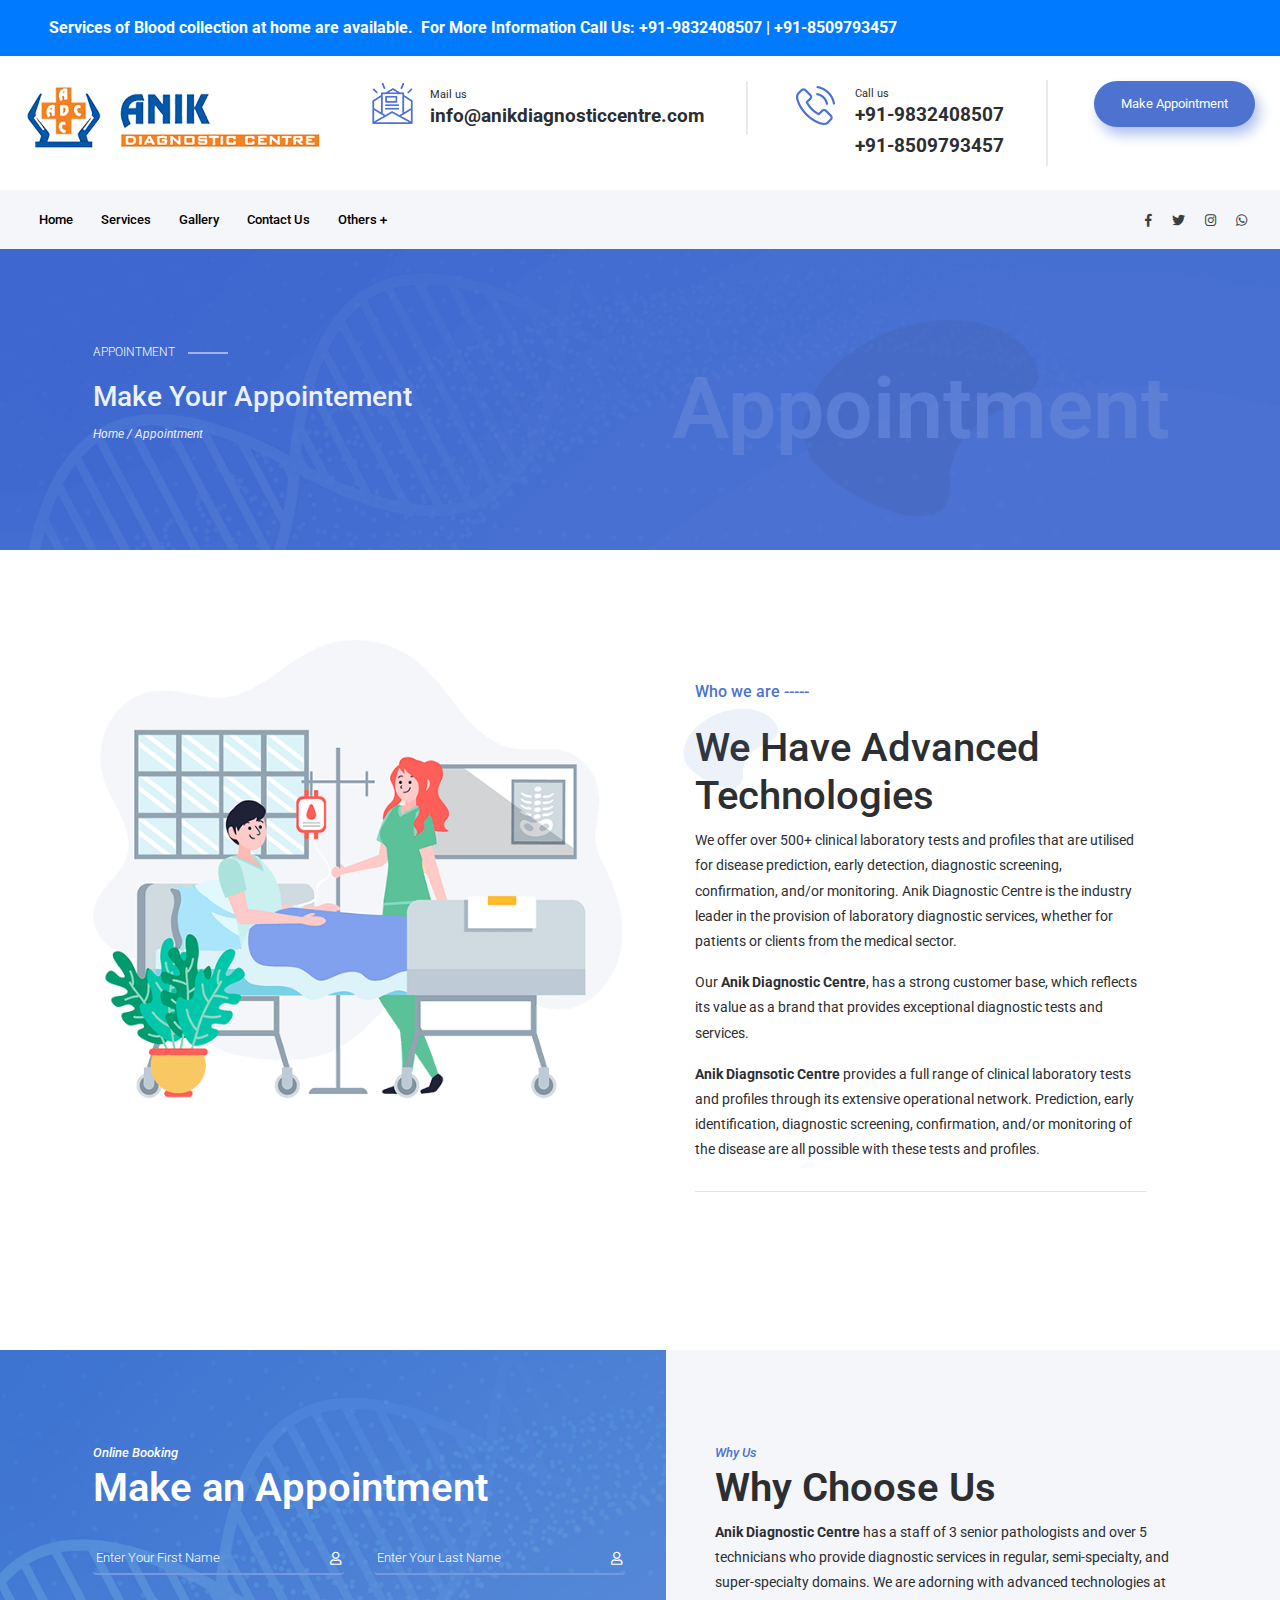
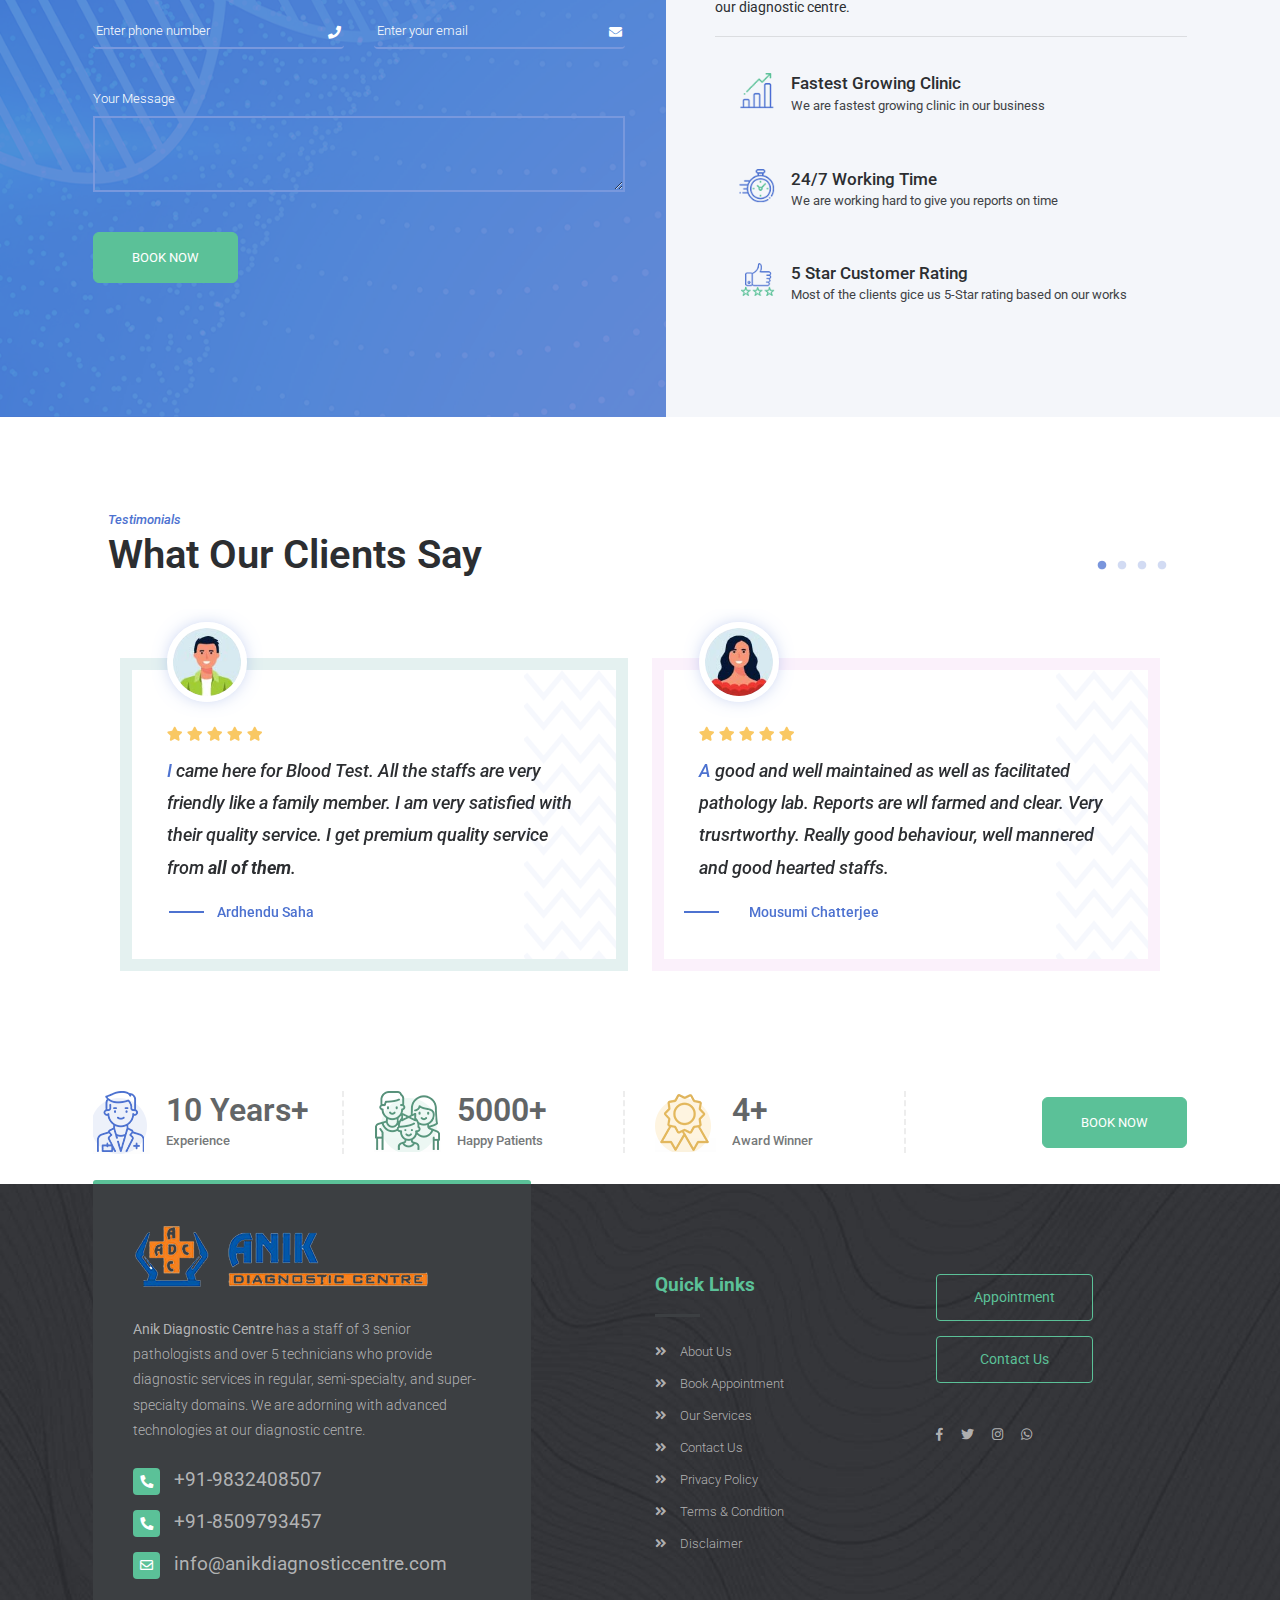
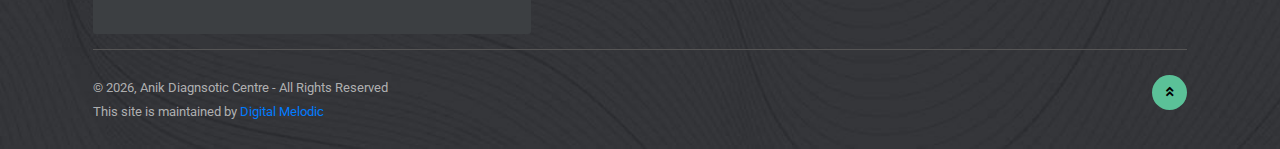
<file: appointment.html>
<!doctype html>
<html lang="zxx">

<head>
    <!-- Required meta tags -->
    <meta charset="utf-8">
    <meta name="viewport" content="width=device-width, initial-scale=1, shrink-to-fit=no">
    <!-- Bootstrap CSS -->
    <link rel="stylesheet" href="css/bootstrap.min.css">
    <!-- Google fonts -->
    <link href="https://fonts.googleapis.com/css?family=Roboto:300,400,500,700,900&display=swap" rel="stylesheet">
    <!-- Font Awesome CSS -->
    <link rel="stylesheet" href="css/all.css">
    <!-- Slick Slider CSS -->
    <link rel="stylesheet" href="css/slick.css">
    <link rel="stylesheet" href="css/slick-theme.css">
    <!-- Magnific popup CSS -->
    <link rel="stylesheet" href="css/magnific-popup.css" />
    <!-- Style CSS -->
    <link rel="stylesheet" href="css/style.css">
    <title>Appointments</title>
    <link rel="icon" type="image/x-icon" href="favicon.png">
</head>

<body>
    <nav class="navbar navbar-light bg-primary">
        <div class="container">
            <span class="navbar-text text-white">
                <span class="pl-4 " style="font-weight: bold;">Services of Blood collection at home are
                    available.</span>&nbsp; <span style="font-weight: bold;">For More Information Call Us:
                    +91-9832408507 | +91-8509793457</span>
            </span>
        </div>
    </nav>
    <!--==================== Header ====================-->
    <!-- top bar -->
    <section>
        <div class="container">
            <div class="row">
                <div class="col-md-12">
                    <div class="top-bar">
                        <div class="row">
                            <div class="col-lg-2 col-md-12">
                                <a class="navbar-brand" href="index.html"><img src="images/logo.png" alt="#"></a>
                            </div>
                            <div class="col-md-10 d-flex align-items-end">
                                <ul class="ml-auto">
                                    <li>
                                        <img src="images/mail-icon.png" alt="#">
                                        <div>
                                            <span>Mail us</span>
                                            <h4>info@anikdiagnosticcentre.com</h4>
                                        </div>
                                    </li>
                                    <li>
                                        <img src="images/call-icon.png" alt="#">
                                        <div>
                                            <span>Call us</span>
                                            <h4>+91-9832408507</h4>
                                            <h4>+91-8509793457</h4>
                                        </div>
                                    </li>
                                    <li class="appointment-btn">
                                        <a href="appointment.html" class="btn btn-primary">Make Appointment</a>
                                        <!-- <i class="fas fa-search"></i> -->
                                    </li>
                                </ul>
                            </div>
                        </div>
                    </div>
                </div>
            </div>
        </div>
    </section>
    <!--//End top bar -->
    <div class="light nav-big">
        <div class="container">
            <div class="row">
                <div class="col-md-12">
                    <!-- Nav menu -->
                    <nav class="navbar navbar-expand-lg navbar-light">
                        <button class="navbar-toggler" type="button" data-toggle="collapse"
                            data-target="#navbarSupportedContent" aria-controls="navbarSupportedContent"
                            aria-expanded="false" aria-label="Toggle navigation">
                            <span class="navbar-toggler-icon"></span>
                        </button>
                        <div class="collapse navbar-collapse" id="navbarSupportedContent">
                            <ul class="navbar-nav mr-auto nav-sub">
                                <li class="nav-item dropdown">
                                    <a class="nav-link" href="index.html" role="button">
                                        Home
                                    </a>

                                </li>
                                <li class="nav-item dropdown">
                                    <a class="nav-link" href="services.html" role="button">
                                        Services
                                    </a>

                                </li>
                                <!-- Sub Menu -->
                                <li class="nav-item dropdown">
                                    <a class="nav-link" href="gallery.html" role="button">
                                        Gallery
                                    </a>

                                </li>
                                <!--//End Sub Menu -->
                                <li class="nav-item dropdown">
                                    <a class="nav-link" href="contact-us.html" role="button">
                                        Contact Us
                                    </a>

                                </li>
                                <li class="nav-item dropdown">
                                    <a class="nav-link dropdown-toggle" href="#" id="navbarDropdown4" role="button"
                                        data-toggle="dropdown" aria-haspopup="true" aria-expanded="false">
                                        Others <i class="fas fa-plus"></i>
                                    </a>
                                    <div class="dropdown-menu" aria-labelledby="navbarDropdown">
                                        <a class="dropdown-item" href="about.html">About-us</a>
                                        <a class="dropdown-item" href="terms&condition.html">Terms & Condition</a>
                                        <a class="dropdown-item" href="privacy-policy.html">Privacy Policy</a>
                                        <a class="dropdown-item" href="disclaimer.html">Disclaimer</a>
                                    </div>
                                </li>
                            </ul>
                            <ul class="nav-icon-wrap">
                                <li class="nav-item">
                                    <a class="nav-link" href="#"><i class="fab fa-facebook-f"></i></a>
                                </li>
                                <li class="nav-item">
                                    <a class="nav-link" href="#"><i class="fab fa-twitter"></i></a>
                                </li>
                                <li class="nav-item">
                                    <a class="nav-link" href="#"><i class="fab fa-instagram"></i></a>
                                </li>
                                <li class="nav-item">
                                    <a class="nav-link"
                                        href="https://api.whatsapp.com/send?phone=918509793457&text=Hello%20Anik..."><i
                                            class="fab fa-whatsapp"></i></a>
                                </li>

                            </ul>
                        </div>
                    </nav>
                    <!--//End Nav menu -->
                </div>
            </div>
        </div>
    </div>
    <!-- Sub header -->
    <section class="space sub-header">
        <div class="container container-custom">
            <div class="row">
                <div class="col-md-6">
                    <div class="sub-header_content">
                        <p>APPOINTMENT</p>
                        <h3>Make Your Appointement</h3>
                        <span><i>Home / Appointment</i></span>
                    </div>
                </div>
                <div class="col-md-6">
                    <div class="sub-header_main">
                        <h2>Appointment</h2>
                    </div>
                </div>
            </div>
        </div>
    </section>
    <!--//End Sub header -->
    <!--//End Header -->
    <!--==================== News ====================-->
    <section class="space">
        <div class="container container-custom">
            <div class="row">
                <div class="col-md-6">
                    <div class="news-img-block">
                        <img src="images/play-img.png" class="img-fluid" alt="#" />
                    </div>
                </div>
                <div class="col-md-6">
                    <div class="video-play-text">
                        <span>Who we are -----</span>
                        <h2>We Have Advanced Technologies</h2>
                        <p>
                            We offer over 500+ clinical laboratory tests and profiles that are utilised for disease
                            prediction, early detection, diagnostic screening, confirmation, and/or monitoring. Anik
                            Diagnostic Centre is the industry leader in the provision of laboratory diagnostic services,
                            whether for patients or clients from the medical sector.
                        </p>
                        <p>
                            Our <strong>Anik Diagnostic Centre</strong>, has a strong customer base, which reflects its
                            value as a brand that provides exceptional diagnostic tests and services.
                        </p>
                        <p>
                            <strong>Anik Diagnsotic Centre</strong> provides a full range of clinical laboratory tests
                            and profiles through its extensive operational network. Prediction, early identification,
                            diagnostic screening, confirmation, and/or monitoring of the disease are all possible with
                            these tests and profiles.
                        </p>
                        <hr />

                    </div>
                </div>
            </div>
        </div>
    </section>
    <!--//End News -->
    <!--==================== Appointment ====================-->
    <section class="space background-bg4">
        <div class="container container-custom">
            <div class="row">
                <div class="col-md-12 col-lg-6">
                    <div class="appointment-form_wrap">
                        <div class="heading-style1">
                            <span>Online Booking</span>
                            <h2>Make an Appointment</h2>
                        </div>
                        <form action="mail.php" method="post">
                            <div class="row">
                                <div class="col-md-6">
                                    <div class="form-group form-group-cutom">
                                        <input type="text" name="firstname" class="form-control form-custom"
                                            placeholder="Enter Your First Name" required>
                                        <i class="far fa-user"></i>
                                    </div>
                                </div>
                                <div class="col-md-6">
                                    <div class="form-group form-group-cutom">
                                        <input type="text" name="lastname" class="form-control form-custom"
                                            placeholder="Enter Your Last Name" required>
                                        <i class="far fa-user"></i>
                                    </div>
                                </div>
                            </div>
                            <div class="row">
                                <div class="col-md-6">
                                    <div class="form-group form-group-cutom">
                                        <input type="number" name="phonenumber" class="form-control form-custom"
                                            placeholder="Enter phone number" required>
                                        <i class="fas fa-phone"></i>
                                    </div>
                                </div>
                                <div class="col-md-6">
                                    <div class="form-group form-group-cutom">
                                        <input type="text" name="emailaddress" class="form-control form-custom"
                                            placeholder="Enter your email" required>
                                        <i class="fas fa-envelope"></i>
                                    </div>
                                </div>
                            </div>
                            <div class="row">
                                <div class="col-md-12">
                                    <div class="form-group form-group-cutom">
                                        <label for="exampleFormControlTextarea1">Your Message</label>
                                        <textarea class="form-control" name="message" id="exampleFormControlTextarea1"
                                            rows="3" required></textarea>
                                    </div>
                                </div>
                            </div>
                            <div class="row">
                                <div class="col-md-12">
                                    <button type="submit" class="btn btn-success">BOOK NOW</button>
                                </div>
                            </div>
                        </form>
                    </div>
                </div>
                <div class="col-md-12 col-lg-6">
                    <div class="why-choose_block">
                        <div class="heading-style1 mb-0">
                            <span>Why Us</span>
                            <h2>Why Choose Us</h2>
                            <p> <strong>Anik Diagnostic Centre</strong> has a staff of 3 senior pathologists and over 5
                                technicians who provide diagnostic services in regular, semi-specialty, and
                                super-specialty domains. We are adorning with advanced technologies at our diagnostic
                                centre.
                            </p>
                            <hr>
                        </div>
                        <div class="whychoose-wrap">
                            <img src="images/icon1.png" alt="#">
                            <div class="whychoose-text_block">
                                <h4>Fastest Growing Clinic</h4>
                                <p>We are fastest growing clinic in our business</p>
                            </div>
                        </div>
                        <div class="whychoose-wrap">
                            <img src="images/icon3.png" alt="#">
                            <div class="whychoose-text_block">
                                <h4>24/7 Working Time</h4>
                                <p>We are working hard to give you reports on time</p>
                            </div>
                        </div>
                        <div class="whychoose-wrap mb-0">
                            <img src="images/icon4.png" alt="#">
                            <div class="whychoose-text_block">
                                <h4>5 Star Customer Rating </h4>
                                <p>Most of the clients gice us 5-Star rating based on our works</p>
                            </div>
                        </div>
                    </div>
                </div>
            </div>
        </div>
    </section>
    <!--//End Appointment -->
    <!--==================== Testimonials ====================-->
    <section class="space">
        <div class="container container-custom">
            <div class="col-md-12">
                <div class="heading-style1">
                    <span>Testimonials</span>
                    <h2>What Our Clients Say</h2>
                </div>
                <div class="testi-slider">
                    <div class="testimonial-wrap">
                        <img src="images/testi-img1.jpg" class="img-fluid testi-img-icon" alt="#" />
                        <ul>
                            <li><i class="fas fa-star"></i></li>
                            <li><i class="fas fa-star"></i></li>
                            <li><i class="fas fa-star"></i></li>
                            <li><i class="fas fa-star"></i></li>
                            <li><i class="fas fa-star"></i></li>
                        </ul>
                        <p><span>I</span> came here for Blood Test. All the staffs are very friendly like a family
                            member. I am very satisfied with their quality service. I get premium quality service from
                            <strong>all of them</strong>.
                        </p>
                        <span class="testi-name">Ardhendu Saha</span>
                        <div class="testi-styled-bg">
                            <img src="images/testi-side-img_05.png" class="img-fluid" alt="#" />
                        </div>
                    </div>
                    <div class="testimonial-wrap quaternary-br-color">
                        <img src="images/testi-img2.jpg" class="img-fluid testi-img-icon" alt="#" />
                        <ul>
                            <li><i class="fas fa-star"></i></li>
                            <li><i class="fas fa-star"></i></li>
                            <li><i class="fas fa-star"></i></li>
                            <li><i class="fas fa-star"></i></li>
                            <li><i class="fas fa-star"></i></li>
                        </ul>
                        <p><span>A</span> good and well maintained as well as facilitated pathology lab. Reports are wll
                            farmed and clear. Very trusrtworthy. Really good behaviour, well mannered and good hearted
                            staffs.
                        </p>
                        <span class="testi-name">Mousumi Chatterjee</span>
                        <div class="testi-styled-bg">
                            <img src="images/testi-side-img_05.png" class="img-fluid" alt="#" />
                        </div>
                    </div>
                    <div class="testimonial-wrap">
                        <img src="images/testi-img1.jpg" class="img-fluid testi-img-icon" alt="#" />
                        <ul>
                            <li><i class="fas fa-star"></i></li>
                            <li><i class="fas fa-star"></i></li>
                            <li><i class="fas fa-star"></i></li>
                            <li><i class="fas fa-star"></i></li>
                            <li><i class="fas fa-star"></i></li>
                        </ul>
                        <p><span>M</span>y experience with <strong>Anik Diagnostic Centre</strong> is extremely
                            wonderful. This diagnostic centre is well organised with very efficient
                            <strong>Doctors</strong> and <strong>Laboratory Technicians</strong>.
                        </p>
                        <span class="testi-name">Anup Jha</span>
                        <div class="testi-styled-bg">
                            <img src="images/testi-side-img_05.png" class="img-fluid" alt="#" />
                        </div>
                    </div>
                    <div class="testimonial-wrap quaternary-br-color">
                        <img src="images/testi-img2.jpg" class="img-fluid testi-img-icon" alt="#" />
                        <ul>
                            <li><i class="fas fa-star"></i></li>
                            <li><i class="fas fa-star"></i></li>
                            <li><i class="fas fa-star"></i></li>
                            <li><i class="fas fa-star"></i></li>
                            <li><i class="fas fa-star"></i></li>
                        </ul>
                        <p><span>Really</span> good behaviour, well mannered and good hearted staffs. This diagnostic
                            centre is well organised with very efficient <strong>Doctors</strong> and <strong>Laboratory
                                Technicians</strong>.
                        </p>
                        <span class="testi-name">Nilima Ray</span>
                        <div class="testi-styled-bg">
                            <img src="images/testi-side-img_05.png" class="img-fluid" alt="#" />
                        </div>
                    </div>
                </div>
            </div>
        </div>
    </section>
    <!--//End Testimonials -->
    <!--==================== Counter ====================-->
    <section class="counter">
        <div class="container container-custom">
            <div class="row">
                <div class="col-sm-4 col-md-3 col-lg-3">
                    <div class="counter-block">
                        <img src="images/counter1.png" alt="#">
                        <div class="counter-text">
                            <h2>10 Years+
                            </h2>
                            <p>Experience</p>
                        </div>
                    </div>
                </div>
                <div class="col-sm-4 col-md-3 col-lg-3">
                    <div class="counter-block">
                        <img src="images/counter2.png" alt="#">
                        <div class="counter-text">
                            <h2>5000+</h2>
                            <p>Happy Patients</p>
                        </div>
                    </div>
                </div>
                <div class="col-sm-4 col-md-3 col-lg-3">
                    <div class="counter-block">
                        <img src="images/counter3.png" alt="#">
                        <div class="counter-text">
                            <h2>4+</h2>
                            <p>Award Winner</p>
                        </div>
                    </div>
                </div>
                <div class="col-sm-12 col-md-3 col-lg-3 d-flex align-items-center justify-content-end">
                    <div class="counter-btn_block">
                        <a href="appointment.html" class="btn btn-success">BOOK NOW</a>
                    </div>
                </div>
            </div>
        </div>
    </section>
    <!--//End Counter -->
    <!--==================== Footer ====================-->
    <footer>
        <div class="container container-custom">
            <div class="row">
                <div class="col-sm-12 col-md-12 col-lg-5">
                    <div class="foot-contact-block">
                        <img src="images/foot-logo.png" class="img-fluid" alt="#" />
                        <p>
                            <strong>Anik Diagnostic Centre</strong> has a staff of 3 senior pathologists and over 5
                            technicians who provide diagnostic services in regular, semi-specialty, and super-specialty
                            domains. We are adorning with advanced technologies at our diagnostic centre.
                        </p>
                        <a href="tel:9832408507">
                            <h4><i class="fas fa-phone"></i>+91-9832408507</h4>
                        </a>
                        <a href="tel:8509793457">
                            <h4><i class="fas fa-phone"></i>+91-8509793457</h4>
                        </a>
                        <a href="mailto:info@anikdiagnosticcentre.com">
                            <h4><i class="far fa-envelope"></i>info@anikdiagnosticcentre.com</h4>
                        </a>
                    </div>
                </div>
                <div class="col-sm-6 col-md-4 col-lg-2 offset-lg-1">
                    <div class="foot-link-box">
                        <h4>Quick Links</h4>
                        <ul>
                            <li>
                                <a href="about.html"><i class="fas fa-angle-double-right"></i>About Us</a>
                            </li>
                            <li>
                                <a href="appointment.html"><i class="fas fa-angle-double-right"></i>Book Appointment</a>
                            </li>
                            <li>
                                <a href="services.html"><i class="fas fa-angle-double-right"></i>Our Services</a>
                            </li>

                            <li>
                                <a href="contact-us.html"><i class="fas fa-angle-double-right"></i>Contact Us</a>
                            </li>
                            <li>
                                <a href="privacy-policy.html"><i class="fas fa-angle-double-right"></i>Privacy
                                    Policy</a>
                            </li>
                            <li>
                                <a href="terms&condition.html"><i class="fas fa-angle-double-right"></i>Terms &amp;
                                    Condition</a>
                            </li>
                            <li>
                                <a href="disclaimer.html"><i class="fas fa-angle-double-right"></i>Disclaimer</a>
                            </li>
                        </ul>
                    </div>
                </div>

                <div class="col-md-4 col-lg-2 offset-lg-1">
                    <div class="foot-link-box footlink-box_btn">
                        <a href="appointment.html" class="btn btn-outline-success">Appointment</a>
                        <a href="contact-us.html" class="btn btn-outline-success">Contact Us</a>

                        <ul>
                            <li>
                                <a href="#"><i class="fab fa-facebook-f"></i></a>
                            </li>
                            <li>
                                <a href="#"><i class="fab fa-twitter"></i></a>
                            </li>
                            <li>
                                <a href="#"><i class="fab fa-instagram"></i></a>
                            </li>
                            <li>
                                <a href="https://api.whatsapp.com/send?phone=918509793457&text=Hello%20Anik..."><i
                                        class="fab fa-whatsapp"></i></a>
                            </li>
                        </ul>
                    </div>
                </div>
            </div>
            <div class="row">
                <div class="col-md-12">
                    <div class="copyright">
                        <p>&copy;
                            <script>document.write(new Date().getFullYear())</script>, Anik Diagnsotic Centre - All
                            Rights Reserved
                        </p>
                        <a href="#" id="scroll"><i class="fas fa-angle-double-up"></i></a>
                        <br>
                        <p>This site is maintained by <a href="https://www.digitalmelodic.com" target="_parent">Digital
                                Melodic</a></p>
                    </div>
                </div>
            </div>
        </div>
    </footer>
    <!--//End Footer -->
    <!-- Optional JavaScript -->
    <!-- jQuery first, then Popper.js, then Bootstrap JS -->
    <script src="js/jquery-3.5.1.min.js"></script>
    <script src="js/popper.min.js"></script>
    <script src="js/bootstrap.min.js"></script>
    <!-- Slick Slider Js -->
    <script src="js/slick.min.js"></script>
    <!-- Magnific popup Js -->
    <script src="js/jquery.magnific-popup.min.js"></script>
    <!-- Script Js -->
    <script src="js/script.js"></script>
</body>

</html>
</file>
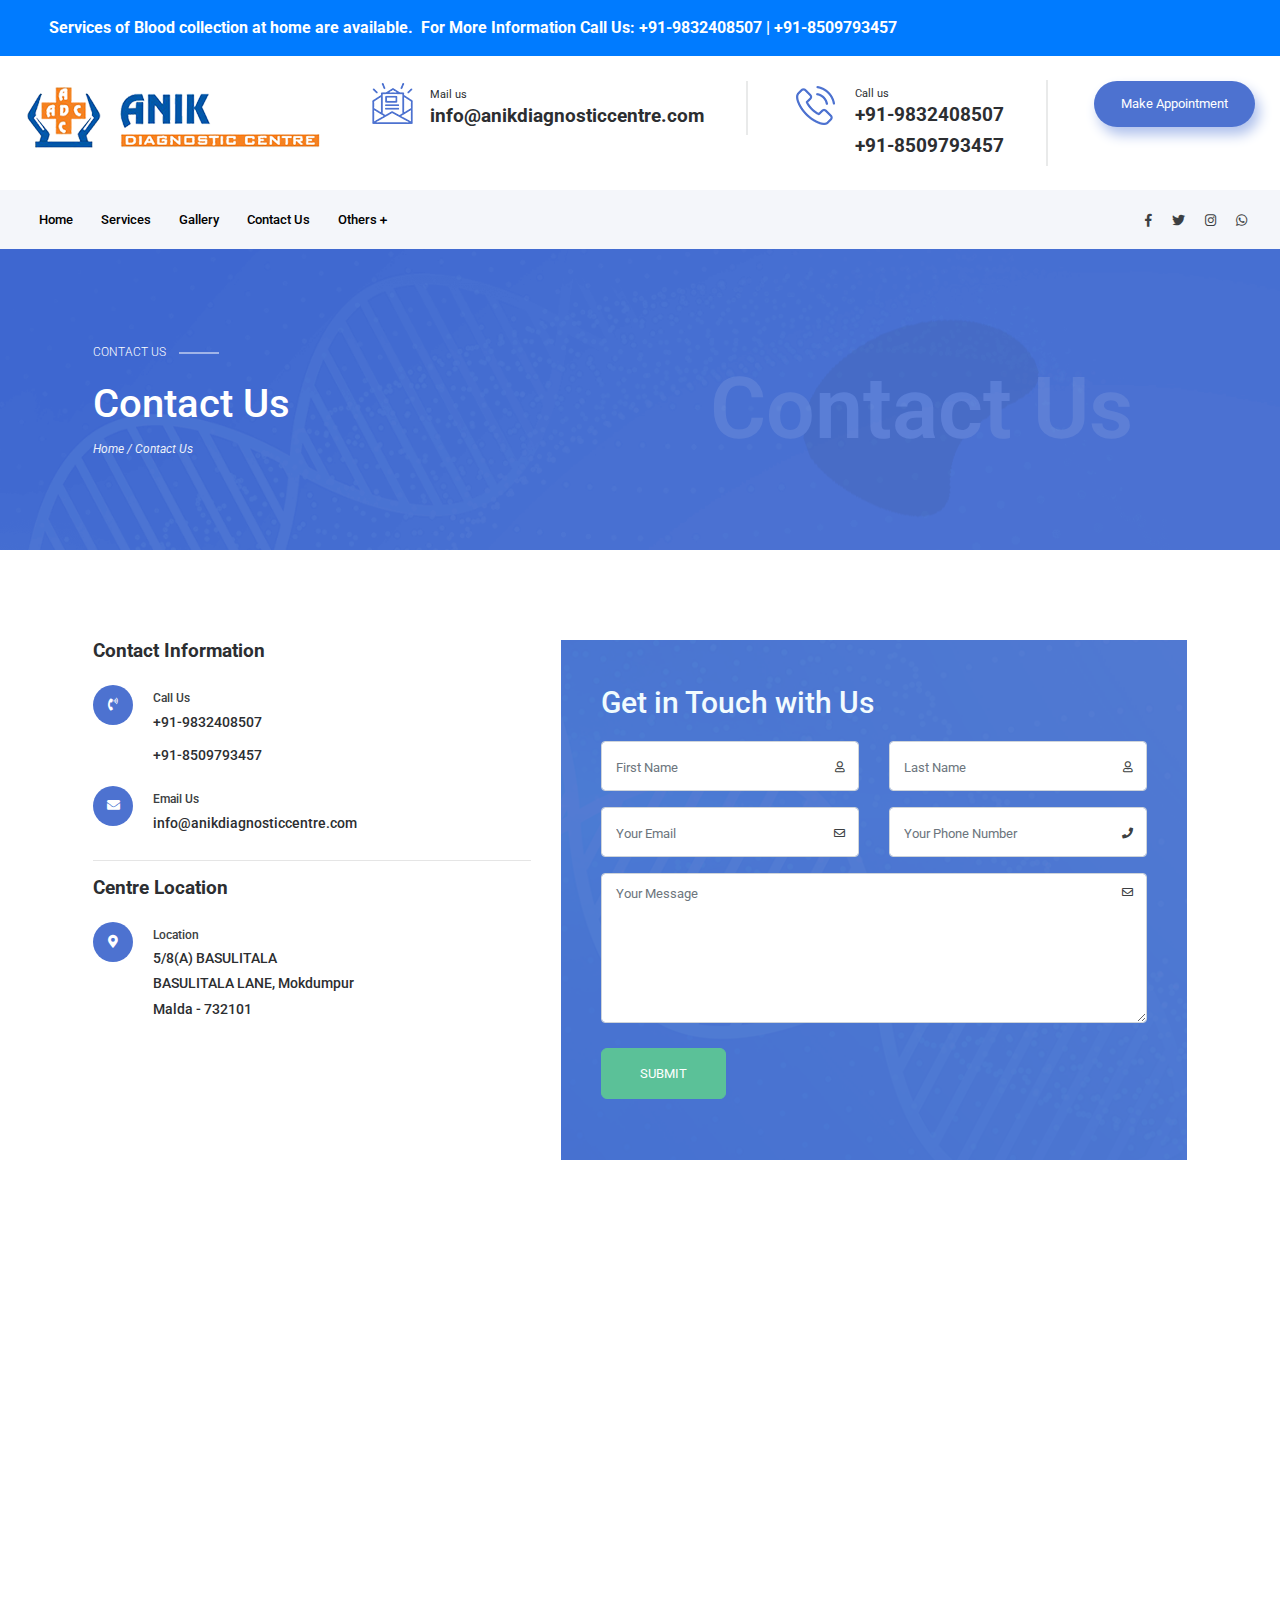
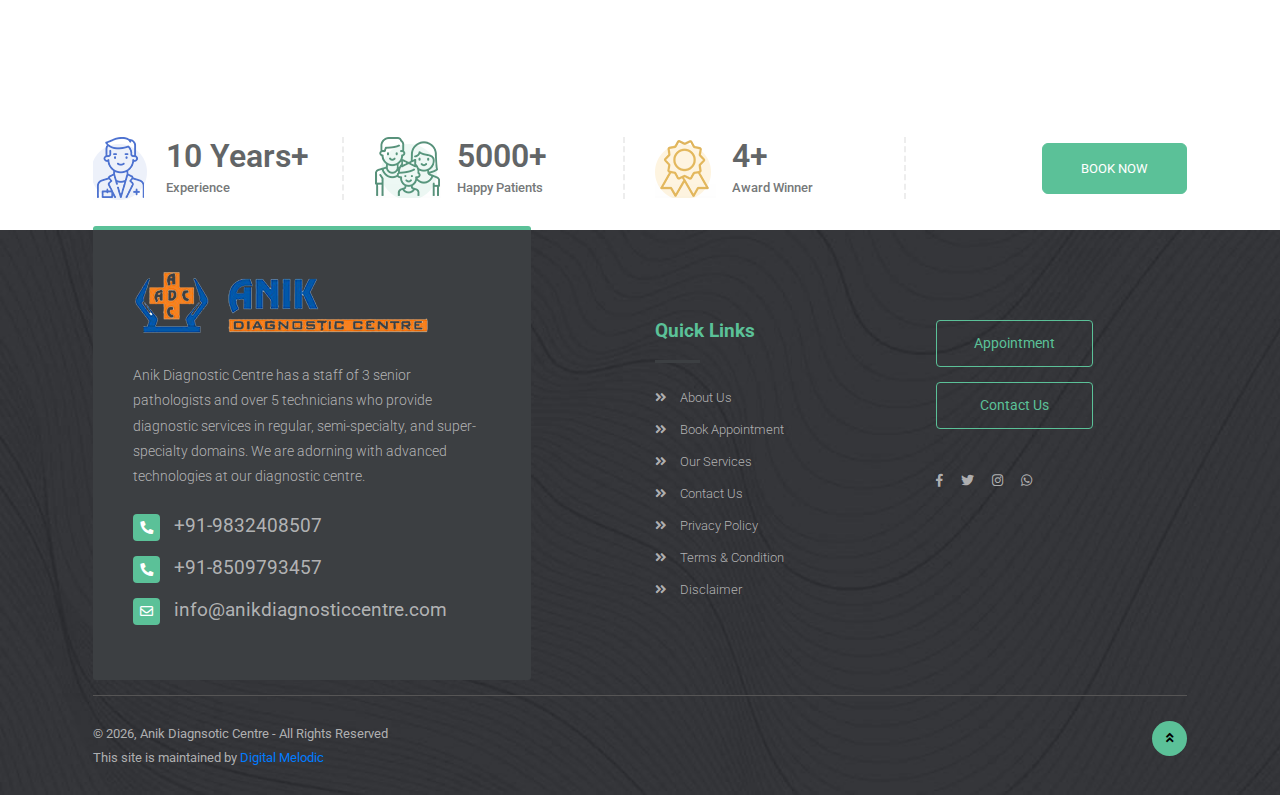
<file: contact-us.html>
<!doctype html>
<html lang="en">

<head>
    <!-- Required meta tags -->
    <meta charset="utf-8">
    <meta name="viewport" content="width=device-width, initial-scale=1, shrink-to-fit=no">
    <!-- Bootstrap CSS -->
    <link rel="stylesheet" href="css/bootstrap.min.css">
    <!-- Google fonts -->
    <link href="https://fonts.googleapis.com/css?family=Roboto:300,400,500,700,900&display=swap" rel="stylesheet">
    <!-- Font Awesome CSS -->
    <link rel="stylesheet" href="css/all.css">
    <!-- Style CSS -->
    <link rel="stylesheet" href="css/style.css">
    <title>Contact-us</title>
    <link rel="icon" type="image/x-icon" href="favicon.png">
</head>

<body>
    <nav class="navbar navbar-light bg-primary">
        <div class="container">
            <span class="navbar-text text-white">
                <span class="pl-4 " style="font-weight: bold;">Services of Blood collection at home are
                    available.</span>&nbsp; <span style="font-weight: bold;">For More Information Call Us:
                    +91-9832408507 | +91-8509793457</span>
            </span>
        </div>
    </nav>
    <!--==================== Header ====================-->
    <!-- top bar -->
    <section>
        <div class="container">
            <div class="row">
                <div class="col-md-12">
                    <div class="top-bar">
                        <div class="row">
                            <div class="col-lg-2 col-md-12">
                                <a class="navbar-brand" href="index.html"><img src="images/logo.png" alt="#"></a>
                            </div>
                            <div class="col-md-10 d-flex align-items-end">
                                <ul class="ml-auto">
                                    <li>
                                        <img src="images/mail-icon.png" alt="#">
                                        <div>
                                            <span>Mail us</span>
                                            <h4>info@anikdiagnosticcentre.com</h4>
                                        </div>
                                    </li>
                                    <li>
                                        <img src="images/call-icon.png" alt="#">
                                        <div>
                                            <span>Call us</span>
                                            <h4>+91-9832408507</h4>
                                            <h4>+91-8509793457</h4>
                                        </div>
                                    </li>
                                    <li class="appointment-btn">
                                        <a href="appointment.html" class="btn btn-primary">Make Appointment</a>
                                        <!-- <i class="fas fa-search"></i> -->
                                    </li>
                                </ul>
                            </div>
                        </div>
                    </div>
                </div>
            </div>
        </div>
    </section>
    <!--//End top bar -->
    <div class="light nav-big">
        <div class="container">
            <div class="row">
                <div class="col-md-12">
                    <!-- Nav menu -->
                    <nav class="navbar navbar-expand-lg navbar-light">
                        <button class="navbar-toggler" type="button" data-toggle="collapse"
                            data-target="#navbarSupportedContent" aria-controls="navbarSupportedContent"
                            aria-expanded="false" aria-label="Toggle navigation">
                            <span class="navbar-toggler-icon"></span>
                        </button>
                        <div class="collapse navbar-collapse" id="navbarSupportedContent">
                            <ul class="navbar-nav mr-auto nav-sub">
                                <li class="nav-item dropdown">
                                    <a class="nav-link" href="index.html" role="button">
                                        Home
                                    </a>

                                </li>
                                <li class="nav-item dropdown">
                                    <a class="nav-link" href="services.html" role="button">
                                        Services
                                    </a>

                                </li>
                                <!-- Sub Menu -->
                                <li class="nav-item dropdown">
                                    <a class="nav-link" href="gallery.html" role="button">
                                        Gallery
                                    </a>

                                </li>
                                <!--//End Sub Menu -->
                                <li class="nav-item dropdown">
                                    <a class="nav-link" href="contact-us.html" role="button">
                                        Contact Us
                                    </a>

                                </li>
                                <li class="nav-item dropdown">
                                    <a class="nav-link dropdown-toggle" href="#" id="navbarDropdown4" role="button"
                                        data-toggle="dropdown" aria-haspopup="true" aria-expanded="false">
                                        Others <i class="fas fa-plus"></i>
                                    </a>
                                    <div class="dropdown-menu" aria-labelledby="navbarDropdown">
                                        <a class="dropdown-item" href="about.html">About-us</a>
                                        <a class="dropdown-item" href="terms&condition.html">Terms &amp; Condition</a>
                                        <a class="dropdown-item" href="privacy-policy.html">Privacy Policy</a>
                                        <a class="dropdown-item" href="disclaimer.html">Disclaimer</a>
                                    </div>
                                </li>
                            </ul>
                            <ul class="nav-icon-wrap">
                                <li class="nav-item">
                                    <a class="nav-link" href="#"><i class="fab fa-facebook-f"></i></a>
                                </li>
                                <li class="nav-item">
                                    <a class="nav-link" href="#"><i class="fab fa-twitter"></i></a>
                                </li>
                                <li class="nav-item">
                                    <a class="nav-link" href="#"><i class="fab fa-instagram"></i></a>
                                </li>
                                <li class="nav-item">
                                    <a class="nav-link"
                                        href="https://api.whatsapp.com/send?phone=918509793457&text=Hello%20Anik..."><i
                                            class="fab fa-whatsapp"></i></a>
                                </li>

                            </ul>
                        </div>
                    </nav>
                    <!--//End Nav menu -->
                </div>
            </div>
        </div>
    </div>
    <!-- Sub header -->
    <section class="space sub-header">
        <div class="container container-custom">
            <div class="row">
                <div class="col-md-6">
                    <div class="sub-header_content">
                        <p>CONTACT US</p>
                        <h2>Contact Us</h2>
                        <span><i>Home / Contact Us</i></span>
                    </div>
                </div>
                <div class="col-md-6">
                    <div class="sub-header_main">
                        <h2>Contact Us</h2>
                    </div>
                </div>
            </div>
        </div>
    </section>
    <!--//End Sub header -->
    <!--//End Header -->
    <!--==================== Contact Us ====================-->
    <section class="space">
        <div class="container container-custom">
            <div class="row">
                <div class="col-md-5">
                    <div class="contact-box">

                        <div class="contact-title">
                            <h4>Contact Information</h4>
                            <i class="fas fa-phone-volume"></i>
                            <div class="contact-title_icon">
                                <p>Call Us</p>
                                <h6>+91-9832408507</h6>
                                <h6>+91-8509793457</h6>
                            </div>
                        </div>
                        <div class="contact-title">
                            <i class="fas fa-envelope"></i>
                            <div class="contact-title_icon">
                                <p>Email Us</p>
                                <h6>info@anikdiagnosticcentre.com</h6>
                            </div>
                        </div>
                        <hr>
                    </div>
                    <div class="contact-box">
                        <div class="contact-title">
                            <h4>Centre Location</h4>
                            <i class="fas fa-map-marker-alt"></i>
                            <div class="contact-title_icon">
                                <p>Location</p>
                                <h6>5/8(A) BASULITALA <br>
                                    BASULITALA LANE, Mokdumpur <br>
                                    Malda - 732101</h6>
                            </div>
                        </div>
                    </div>
                </div>
                <div class="col-md-7">
                    <div class="get-in-touch get-in-touch-style2">
                        <img src="images/contact-form-bg.png" class="img-fluid get-in-bg" alt="#">
                        <h3>Get in Touch with Us</h3>
                        <form action="mail.php" method="POST" id="form">
                            <!-- REQUIRED: Your Access key here. Don't worry this can be public -->
                            <!-- Create your Access key here: https://web3forms.com/ -->
                            <!-- <input type="hidden" name="apikey" value="YOUR_ACCESS_KEY_HERE"> -->
                            <div class="row">
                                <div class="col-md-6">
                                    <div class="form-group">
                                        <input type="text" class="form-control" name="firstname"
                                            placeholder="First Name" required>
                                        <i class="far fa-user"></i>
                                    </div>
                                </div>
                                <div class="col-md-6">
                                    <div class="form-group">
                                        <input type="text" class="form-control" name="lastname" placeholder="Last Name"
                                            required>
                                        <i class="far fa-user"></i>
                                    </div>
                                </div>
                            </div>
                            <div class="row">
                                <div class="col-md-6">
                                    <div class="form-group">
                                        <input type="email" class="form-control" name="emailaddress"
                                            placeholder="Your Email" required>
                                        <i class="far fa-envelope"></i>
                                    </div>
                                </div>
                                <div class="col-md-6">
                                    <div class="form-group">
                                        <input type="number" class="form-control" name="phonenumber"
                                            placeholder="Your Phone Number" required>
                                        <i class="fas fa-phone"></i>
                                    </div>
                                </div>
                            </div>
                            <div class="row">
                                <div class="col-md-12">
                                    <div class="form-group textarea-icon">
                                        <textarea class="form-control" name="message" required
                                            placeholder="Your Message" id="" rows="3"></textarea>
                                        <i class="far fa-envelope"></i>
                                        <button type="submit" class="btn btn-success">SUBMIT</button>
                                    </div>
                                </div>
                            </div>
                            <div id="result" class="text-white"></div>
                        </form>
                    </div>
                </div>
            </div>
        </div>
    </section>
    <!--//End Contact Us -->
    <!--==================== Map ====================-->
    <section class="map">
        <div class="container container-custom">
            <div class="row">
                <div class="col-md-12">
                    <iframe width="100%" height="450" id="gmap_canvas"
                        src="https://www.google.com/maps/embed?pb=!1m18!1m12!1m3!1d3616.2090563200495!2d88.14102411419306!3d24.993011346089084!2m3!1f0!2f0!3f0!3m2!1i1024!2i768!4f13.1!3m3!1m2!1s0x39fafdd85a147a9d%3A0x4b9387b5179444fc!2sAnik%20Diagnostic%20Centre%20-%20Best%20Diagnostic%20Centre%20in%20Malda%20%7C%20Best%20Pathology%20Clinic%20in%20Malda!5e0!3m2!1sen!2sin!4v1638763349530!5m2!1sen!2sin"
                        frameborder="0" scrolling="no" marginheight="0" marginwidth="0"></iframe>
                </div>
            </div>
        </div>
    </section>
    <!--//End Map -->
    <!--==================== Counter ====================-->
    <section class="counter">
        <div class="container container-custom">
            <div class="row">
                <div class="col-sm-4 col-md-3 col-lg-3">
                    <div class="counter-block">
                        <img src="images/counter1.png" alt="#">
                        <div class="counter-text">
                            <h2>10 Years+</h2>
                            <p>Experience</p>
                        </div>
                    </div>
                </div>
                <div class="col-sm-4 col-md-3 col-lg-3">
                    <div class="counter-block">
                        <img src="images/counter2.png" alt="#">
                        <div class="counter-text">
                            <h2>5000+</h2>
                            <p>Happy Patients</p>
                        </div>
                    </div>
                </div>
                <div class="col-sm-4 col-md-3 col-lg-3">
                    <div class="counter-block">
                        <img src="images/counter3.png" alt="#">
                        <div class="counter-text">
                            <h2>4+</h2>
                            <p>Award Winner</p>
                        </div>
                    </div>
                </div>
                <div class="col-sm-12 col-md-3 col-lg-3 d-flex align-items-center justify-content-end">
                    <div class="counter-btn_block">
                        <a href="appointment.html" class="btn btn-success">BOOK NOW</a>
                    </div>
                </div>
            </div>
        </div>
    </section>
    <!--//End Counter -->
    <!--==================== Footer ====================-->
    <footer>
        <div class="container container-custom">
            <div class="row">
                <div class="col-sm-12 col-md-12 col-lg-5">
                    <div class="foot-contact-block">
                        <img src="images/foot-logo.png" class="img-fluid" alt="#" />
                        <p>
                            Anik Diagnostic Centre has a staff of 3 senior pathologists and over 5 technicians who
                            provide diagnostic services in regular, semi-specialty, and super-specialty domains. We are
                            adorning with advanced technologies at our diagnostic centre.
                        </p>
                        <a href="tel:9832408507">
                            <h4><i class="fas fa-phone"></i>+91-9832408507</h4>
                        </a>
                        <a href="tel:8509793457">
                            <h4><i class="fas fa-phone"></i>+91-8509793457</h4>
                        </a>
                        <a href="mailto:info@anikdiagnosticcentre.com">
                            <h4><i class="far fa-envelope"></i>info@anikdiagnosticcentre.com</h4>
                        </a>
                    </div>
                </div>
                <div class="col-sm-6 col-md-4 col-lg-2 offset-lg-1">
                    <div class="foot-link-box">
                        <h4>Quick Links</h4>
                        <ul>
                            <li>
                                <a href="about.html"><i class="fas fa-angle-double-right"></i>About Us</a>
                            </li>
                            <li>
                                <a href="appointment.html"><i class="fas fa-angle-double-right"></i>Book Appointment</a>
                            </li>
                            <li>
                                <a href="services.html"><i class="fas fa-angle-double-right"></i>Our Services</a>
                            </li>

                            <li>
                                <a href="contact-us.html"><i class="fas fa-angle-double-right"></i>Contact Us</a>
                            </li>
                            <li>
                                <a href="privacy-policy.html"><i class="fas fa-angle-double-right"></i>Privacy
                                    Policy</a>
                            </li>
                            <li>
                                <a href="terms&condition.html"><i class="fas fa-angle-double-right"></i>Terms &amp;
                                    Condition</a>
                            </li>
                            <li>
                                <a href="disclaimer.html"><i class="fas fa-angle-double-right"></i>Disclaimer</a>
                            </li>
                        </ul>
                    </div>
                </div>
                <!-- <div class="col-sm-6 col-md-4 col-lg-2">
                    <div class="foot-link-box">
                        <h4>Our Services</h4>
                        <ul>
                            <li>
                                <a href="#"><i class="fas fa-angle-double-right"></i>Pediatrics</a>
                            </li>
                            <li>
                                <a href="#"><i class="fas fa-angle-double-right"></i>Dermatology</a>
                            </li>
                            <li>
                                <a href="#"><i class="fas fa-angle-double-right"></i>Cardiology</a>
                            </li>
                            <li>
                                <a href="#"><i class="fas fa-angle-double-right"></i>Psychological</a>
                            </li>
                            <li>
                                <a href="#"><i class="fas fa-angle-double-right"></i>Surgery</a>
                            </li>
                            <li>
                                <a href="#"><i class="fas fa-angle-double-right"></i>Family Medicine</a>
                            </li>
                        </ul>
                    </div>
                </div> -->
                <div class="col-md-4 col-lg-2 offset-lg-1">
                    <div class="foot-link-box footlink-box_btn">
                        <a href="appointment.html" class="btn btn-outline-success">Appointment</a>
                        <a href="contact-us.html" class="btn btn-outline-success">Contact Us</a>

                        <ul>
                            <li>
                                <a href="#"><i class="fab fa-facebook-f"></i></a>
                            </li>
                            <li>
                                <a href="#"><i class="fab fa-twitter"></i></a>
                            </li>
                            <li>
                                <a href="#"><i class="fab fa-instagram"></i></a>
                            </li>
                            <li>
                                <a href="https://api.whatsapp.com/send?phone=918509793457&text=Hello%20Anik..."><i
                                        class="fab fa-whatsapp"></i></a>
                            </li>
                        </ul>
                    </div>
                </div>
            </div>
            <div class="row">
                <div class="col-md-12">
                    <div class="copyright">
                        <p>&copy;
                            <script>document.write(new Date().getFullYear())</script>, Anik Diagnsotic Centre - All
                            Rights Reserved
                        </p>
                        <a href="#" id="scroll"><i class="fas fa-angle-double-up"></i></a>
                        <br>
                        <p>This site is maintained by <a href="https://www.digitalmelodic.com" target="_parent">Digital
                                Melodic</a></p>
                    </div>
                </div>
            </div>
        </div>
    </footer>
    <!--//End Footer -->
    <!-- Optional JavaScript -->
    <!-- jQuery first, then Popper.js, then Bootstrap JS -->
    <script src="js/jquery-3.5.1.min.js"></script>
    <script src="js/popper.min.js"></script>
    <script src="js/bootstrap.min.js"></script>
    <!-- Script Js -->
    <script src="js/script.js"></script>
</body>

</html>
</file>
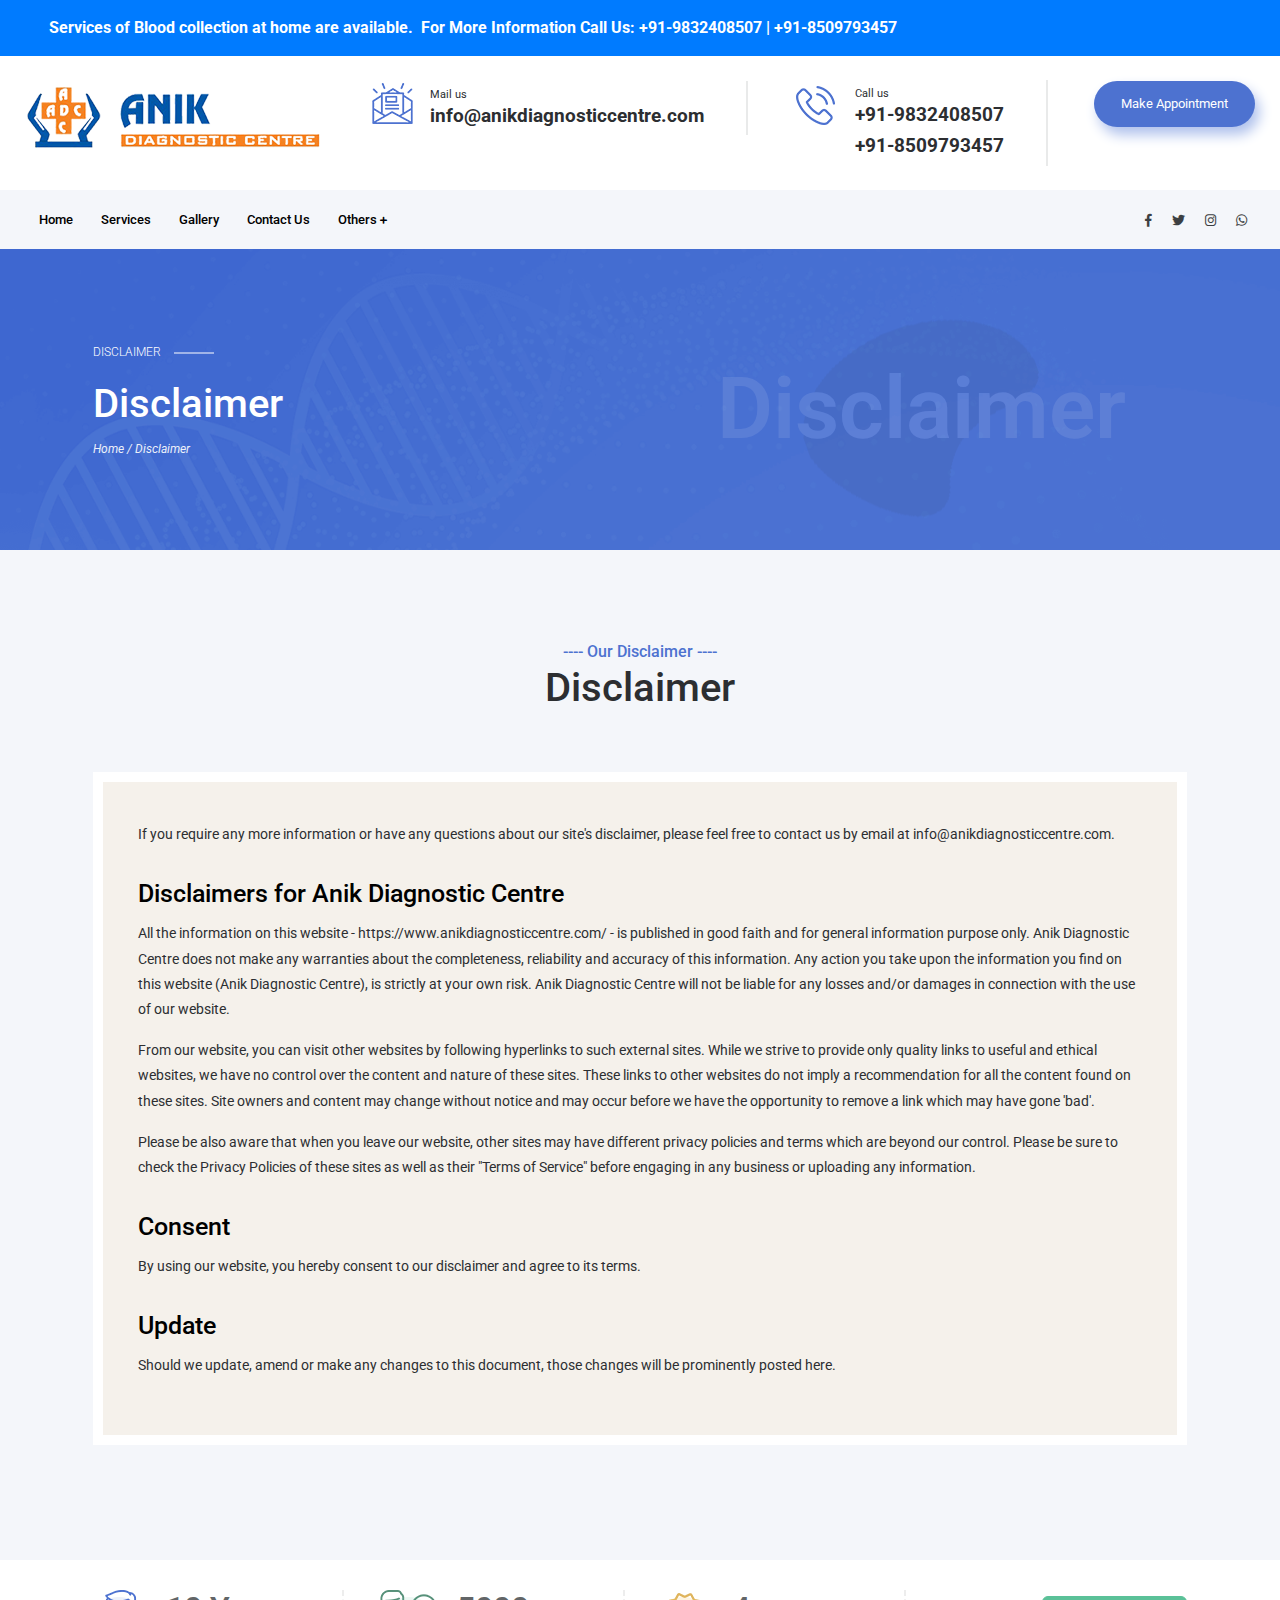
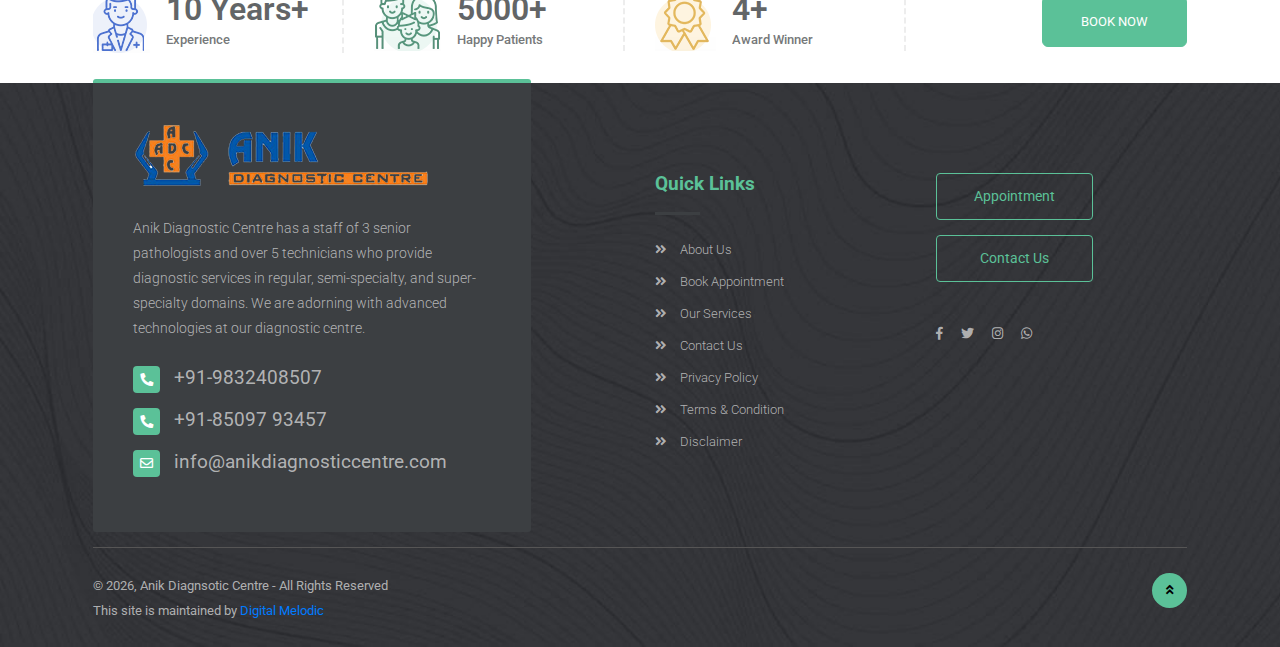
<file: disclaimer.html>
<!doctype html>
<html lang="en">

<head>
    <!-- Required meta tags -->
    <meta charset="utf-8">
    <meta name="viewport" content="width=device-width, initial-scale=1, shrink-to-fit=no">
    <!-- Bootstrap CSS -->
    <link rel="stylesheet" href="css/bootstrap.min.css">
    <!-- Google fonts -->
    <link href="https://fonts.googleapis.com/css?family=Roboto:300,400,500,700,900&display=swap" rel="stylesheet">
    <!-- Font Awesome CSS -->
    <link rel="stylesheet" href="css/all.css">
    <!-- Style CSS -->
    <link rel="stylesheet" href="css/style.css">
    <title>Disclaimer</title>
    <link rel="icon" type="image/x-icon" href="favicon.png">
</head>

<body>
    <nav class="navbar navbar-light bg-primary">
        <div class="container">
            <span class="navbar-text text-white">
                <span class="pl-4 " style="font-weight: bold;">Services of Blood collection at home are
                    available.</span>&nbsp; <span style="font-weight: bold;">For More Information Call Us:
                    +91-9832408507 | +91-8509793457</span>
            </span>
        </div>
    </nav>
    <!--==================== Header ====================-->
    <!-- top bar -->
    <section>
        <div class="container">
            <div class="row">
                <div class="col-md-12">
                    <div class="top-bar">
                        <div class="row">
                            <div class="col-lg-2 col-md-12">
                                <a class="navbar-brand" href="index.html"><img src="images/logo.png" alt="#"></a>
                            </div>
                            <div class="col-md-10 d-flex align-items-end">
                                <ul class="ml-auto">
                                    <li>
                                        <img src="images/mail-icon.png" alt="#">
                                        <div>
                                            <span>Mail us</span>
                                            <h4>info@anikdiagnosticcentre.com</h4>
                                        </div>
                                    </li>
                                    <li>
                                        <img src="images/call-icon.png" alt="#">
                                        <div>
                                            <span>Call us</span>
                                            <h4>+91-9832408507</h4>
                                            <h4>+91-8509793457</h4>
                                        </div>
                                    </li>
                                    <li class="appointment-btn">
                                        <a href="appointment.html" class="btn btn-primary">Make Appointment</a>
                                        <!-- <i class="fas fa-search"></i> -->
                                    </li>
                                </ul>
                            </div>
                        </div>
                    </div>
                </div>
            </div>
        </div>
    </section>
    <!--//End top bar -->
    <div class="light nav-big">
        <div class="container">
            <div class="row">
                <div class="col-md-12">
                    <!-- Nav menu -->
                    <nav class="navbar navbar-expand-lg navbar-light">
                        <button class="navbar-toggler" type="button" data-toggle="collapse"
                            data-target="#navbarSupportedContent" aria-controls="navbarSupportedContent"
                            aria-expanded="false" aria-label="Toggle navigation">
                            <span class="navbar-toggler-icon"></span>
                        </button>
                        <div class="collapse navbar-collapse" id="navbarSupportedContent">
                            <ul class="navbar-nav mr-auto nav-sub">
                                <li class="nav-item dropdown">
                                    <a class="nav-link" href="index.html" role="button">
                                        Home
                                    </a>

                                </li>
                                <li class="nav-item dropdown">
                                    <a class="nav-link" href="services.html" role="button">
                                        Services
                                    </a>

                                </li>
                                <!-- Sub Menu -->
                                <li class="nav-item dropdown">
                                    <a class="nav-link" href="gallery.html" role="button">
                                        Gallery
                                    </a>

                                </li>
                                <!--//End Sub Menu -->
                                <li class="nav-item dropdown">
                                    <a class="nav-link" href="contact-us.html" role="button">
                                        Contact Us
                                    </a>

                                </li>
                                <li class="nav-item dropdown">
                                    <a class="nav-link dropdown-toggle" href="#" id="navbarDropdown4" role="button"
                                        data-toggle="dropdown" aria-haspopup="true" aria-expanded="false">
                                        Others <i class="fas fa-plus"></i>
                                    </a>
                                    <div class="dropdown-menu" aria-labelledby="navbarDropdown">
                                        <a class="dropdown-item" href="about.html">About-us</a>
                                        <a class="dropdown-item" href="terms&condition.html">Terms & Condition</a>
                                        <a class="dropdown-item" href="privacy-policy.html">Privacy Policy</a>
                                        <a class="dropdown-item" href="disclaimer.html">Disclaimer</a>
                                    </div>
                                </li>
                            </ul>
                            <ul class="nav-icon-wrap">
                                <li class="nav-item">
                                    <a class="nav-link" href="#"><i class="fab fa-facebook-f"></i></a>
                                </li>
                                <li class="nav-item">
                                    <a class="nav-link" href="#"><i class="fab fa-twitter"></i></a>
                                </li>
                                <li class="nav-item">
                                    <a class="nav-link" href="#"><i class="fab fa-instagram"></i></a>
                                </li>
                                <li class="nav-item">
                                    <a class="nav-link"
                                        href="https://api.whatsapp.com/send?phone=918509793457&text=Hello%20Anik..."><i
                                            class="fab fa-whatsapp"></i></a>
                                </li>

                            </ul>
                        </div>
                    </nav>
                    <!--//End Nav menu -->
                </div>
            </div>
        </div>
    </div>
    <!-- Sub header -->
    <section class="space sub-header">
        <div class="container container-custom">
            <div class="row">
                <div class="col-md-6">
                    <div class="sub-header_content">
                        <p>DISCLAIMER</p>
                        <h2>Disclaimer</h2>
                        <span><i>Home / Disclaimer</i></span>
                    </div>
                </div>
                <div class="col-md-6">
                    <div class="sub-header_main">
                        <h2>Disclaimer</h2>
                    </div>
                </div>
            </div>
        </div>
    </section>
    <!--//End Sub header -->
    <!--//End Header -->
    <section class="space light">
        <div class="container container-custom">
            <div class="row">
                <div class="col-md-12">
                    <div class="sub-title_center">
                        <span>---- Our Disclaimer ----</span>
                        <h2>Disclaimer</h2>
                    </div>
                </div>
            </div>
            <div class="row">
                <div class="col-md-12">
                    <div class="service-block yellow">
                        <p>If you require any more information or have any questions about our site's disclaimer, please
                            feel free to contact us by email at info@anikdiagnosticcentre.com.</p>

                        <h3>Disclaimers for Anik Diagnostic Centre</h3>

                        <p>All the information on this website - https://www.anikdiagnosticcentre.com/ - is published in
                            good faith and for general information purpose only. Anik Diagnostic Centre does not make
                            any warranties about the completeness, reliability and accuracy of this information. Any
                            action you take upon the information you find on this website (Anik Diagnostic Centre), is
                            strictly at your own risk. Anik Diagnostic Centre will not be liable for any losses and/or
                            damages in connection with the use of our website.</p>

                        <p>From our website, you can visit other websites by following hyperlinks to such external
                            sites. While we strive to provide only quality links to useful and ethical websites, we have
                            no control over the content and nature of these sites. These links to other websites do not
                            imply a recommendation for all the content found on these sites. Site owners and content may
                            change without notice and may occur before we have the opportunity to remove a link which
                            may have gone 'bad'.</p>

                        <p>Please be also aware that when you leave our website, other sites may have different privacy
                            policies and terms which are beyond our control. Please be sure to check the Privacy
                            Policies of these sites as well as their "Terms of Service" before engaging in any business
                            or uploading any information.</p>

                        <h3>Consent</h3>

                        <p>By using our website, you hereby consent to our disclaimer and agree to its terms.</p>

                        <h3>Update</h3>

                        <p>Should we update, amend or make any changes to this document, those changes will be
                            prominently posted here.</p>
                    </div>
                </div>

            </div>
        </div>
    </section>
    <!--==================== Counter ====================-->
    <section class="counter">
        <div class="container container-custom">
            <div class="row">
                <div class="col-sm-4 col-md-3 col-lg-3">
                    <div class="counter-block">
                        <img src="images/counter1.png" alt="#">
                        <div class="counter-text">
                            <h2>10 Years+</h2>
                            <p>Experience</p>
                        </div>
                    </div>
                </div>
                <div class="col-sm-4 col-md-3 col-lg-3">
                    <div class="counter-block">
                        <img src="images/counter2.png" alt="#">
                        <div class="counter-text">
                            <h2>5000+</h2>
                            <p>Happy Patients</p>
                        </div>
                    </div>
                </div>
                <div class="col-sm-4 col-md-3 col-lg-3">
                    <div class="counter-block">
                        <img src="images/counter3.png" alt="#">
                        <div class="counter-text">
                            <h2>4+</h2>
                            <p>Award Winner</p>
                        </div>
                    </div>
                </div>
                <div class="col-sm-12 col-md-3 col-lg-3 d-flex align-items-center justify-content-end">
                    <div class="counter-btn_block">
                        <a href="appointment.html" class="btn btn-success">BOOK NOW</a>
                    </div>
                </div>
            </div>
        </div>
    </section>
    <!--//End Counter -->
    <!--==================== Footer ====================-->
    <footer>
        <div class="container container-custom">
            <div class="row">
                <div class="col-sm-12 col-md-12 col-lg-5">
                    <div class="foot-contact-block">
                        <img src="images/foot-logo.png" class="img-fluid" alt="#" />
                        <p>
                            Anik Diagnostic Centre has a staff of 3 senior pathologists and over 5 technicians who
                            provide diagnostic services in regular, semi-specialty, and super-specialty domains. We are
                            adorning with advanced technologies at our diagnostic centre.
                        </p>
                        <a href="tel:9832408507">
                            <h4><i class="fas fa-phone"></i>+91-9832408507</h4>
                        </a>
                        <a href="tel:8509793457">
                            <h4><i class="fas fa-phone"></i>+91-85097 93457</h4>
                        </a>
                        <a href="mailto:info@anikdiagnosticcentre.com">
                            <h4><i class="far fa-envelope"></i>info@anikdiagnosticcentre.com</h4>
                        </a>
                    </div>
                </div>
                <div class="col-sm-6 col-md-4 col-lg-2 offset-lg-1">
                    <div class="foot-link-box">
                        <h4>Quick Links</h4>
                        <ul>
                            <li>
                                <a href="about.html"><i class="fas fa-angle-double-right"></i>About Us</a>
                            </li>
                            <li>
                                <a href="appointment.html"><i class="fas fa-angle-double-right"></i>Book Appointment</a>
                            </li>
                            <li>
                                <a href="services.html"><i class="fas fa-angle-double-right"></i>Our Services</a>
                            </li>

                            <li>
                                <a href="contact-us.html"><i class="fas fa-angle-double-right"></i>Contact Us</a>
                            </li>
                            <li>
                                <a href="privacy-policy.html"><i class="fas fa-angle-double-right"></i>Privacy
                                    Policy</a>
                            </li>
                            <li>
                                <a href="terms&condition.html"><i class="fas fa-angle-double-right"></i>Terms &
                                    Condition</a>
                            </li>
                            <li>
                                <a href="disclaimer.html"><i class="fas fa-angle-double-right"></i>Disclaimer</a>
                            </li>
                        </ul>
                    </div>
                </div>
                <!-- <div class="col-sm-6 col-md-4 col-lg-2">
                <div class="foot-link-box">
                    <h4>Our Services</h4>
                    <ul>
                        <li>
                            <a href="#"><i class="fas fa-angle-double-right"></i>Pediatrics</a>
                        </li>
                        <li>
                            <a href="#"><i class="fas fa-angle-double-right"></i>Dermatology</a>
                        </li>
                        <li>
                            <a href="#"><i class="fas fa-angle-double-right"></i>Cardiology</a>
                        </li>
                        <li>
                            <a href="#"><i class="fas fa-angle-double-right"></i>Psychological</a>
                        </li>
                        <li>
                            <a href="#"><i class="fas fa-angle-double-right"></i>Surgery</a>
                        </li>
                        <li>
                            <a href="#"><i class="fas fa-angle-double-right"></i>Family Medicine</a>
                        </li>
                    </ul>
                </div>
            </div> -->
                <div class="col-md-4 col-lg-2 offset-lg-1">
                    <div class="foot-link-box footlink-box_btn">
                        <a href="appointment.html" class="btn btn-outline-success">Appointment</a>
                        <a href="contact-us.html" class="btn btn-outline-success">Contact Us</a>

                        <ul>
                            <li>
                                <a href="#"><i class="fab fa-facebook-f"></i></a>
                            </li>
                            <li>
                                <a href="#"><i class="fab fa-twitter"></i></a>
                            </li>
                            <li>
                                <a href="#"><i class="fab fa-instagram"></i></a>
                            </li>
                            <li>
                                <a href="https://api.whatsapp.com/send?phone=918509793457&text=Hello%20Anik..."><i
                                        class="fab fa-whatsapp"></i></a>
                            </li>
                        </ul>
                    </div>
                </div>
            </div>
            <div class="row">
                <div class="col-md-12">
                    <div class="copyright">
                        <p>&copy;
                            <script>document.write(new Date().getFullYear())</script>, Anik Diagnsotic Centre - All
                            Rights Reserved
                        </p>
                        <a href="#" id="scroll"><i class="fas fa-angle-double-up"></i></a>
                        <br>
                        <p>This site is maintained by <a href="https://www.digitalmelodic.com" target="_parent">Digital
                                Melodic</a></p>
                    </div>
                </div>
            </div>
        </div>
    </footer>
    <!--//End Footer -->
    <!-- Optional JavaScript -->
    <!-- jQuery first, then Popper.js, then Bootstrap JS -->
    <script src="js/jquery-3.5.1.min.js"></script>
    <script src="js/popper.min.js"></script>
    <script src="js/bootstrap.min.js"></script>
    <!-- Script Js -->
    <script src="js/script.js"></script>
</body>

</html>
</file>
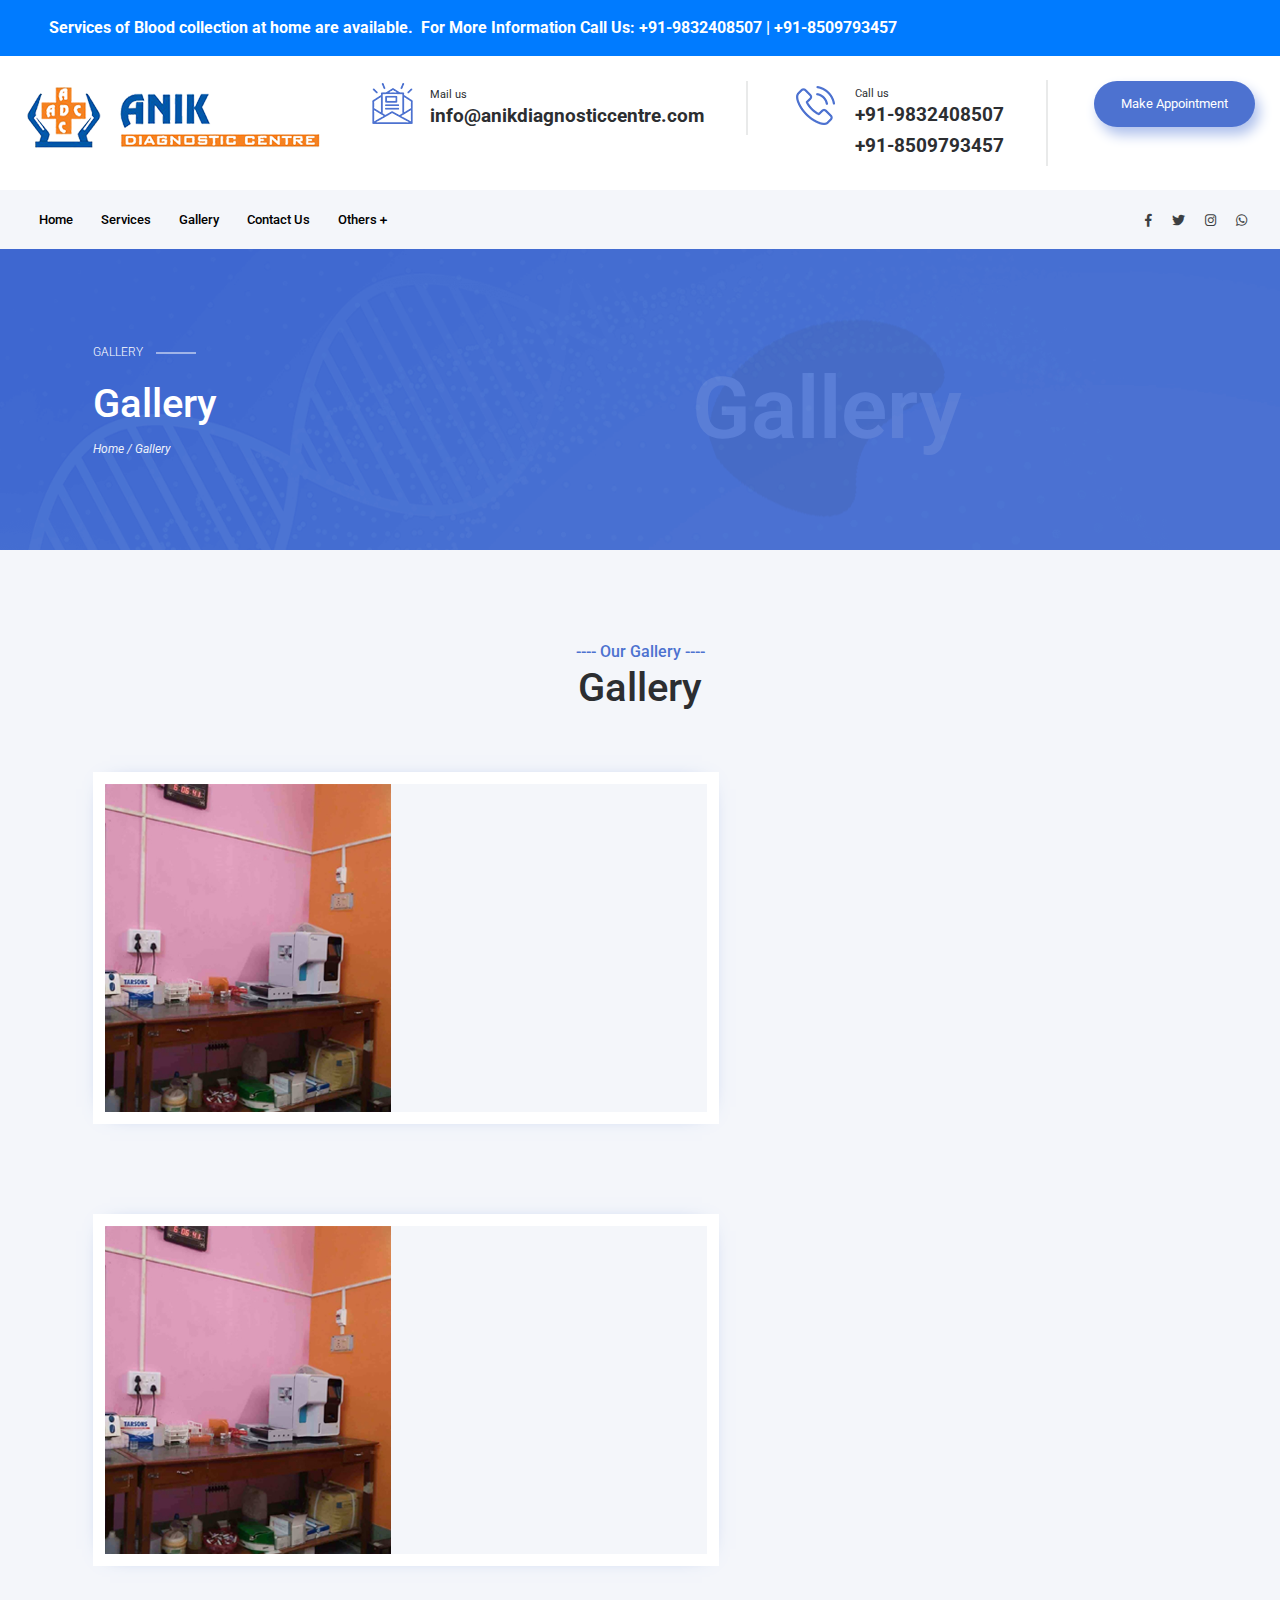
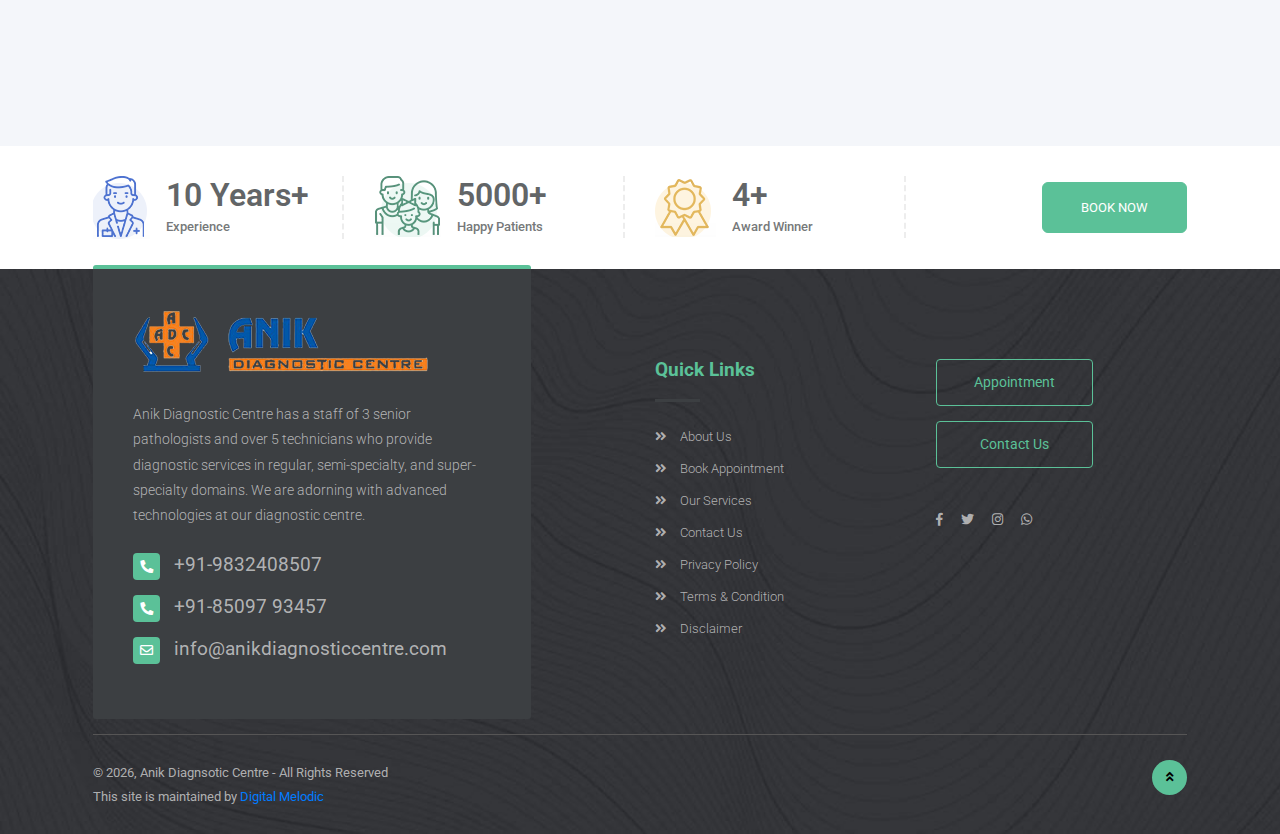
<file: gallery.html>
<!doctype html>
<html lang="en">

<head>
    <!-- Required meta tags -->
    <meta charset="utf-8">
    <meta name="viewport" content="width=device-width, initial-scale=1, shrink-to-fit=no">
    <!-- Bootstrap CSS -->
    <link rel="stylesheet" href="css/bootstrap.min.css">
    <!-- Google fonts -->
    <link href="https://fonts.googleapis.com/css?family=Roboto:300,400,500,700,900&display=swap" rel="stylesheet">
    <!-- Font Awesome CSS -->
    <link rel="stylesheet" href="css/all.css">
    <!-- Style CSS -->
    <link rel="stylesheet" href="css/style.css">
    <title>Gallery</title>
    <link rel="icon" type="image/x-icon" href="favicon.png">
</head>

<body>
    <nav class="navbar navbar-light bg-primary">
        <div class="container">
            <span class="navbar-text text-white">
                <span class="pl-4 " style="font-weight: bold;">Services of Blood collection at home are
                    available.</span>&nbsp; <span style="font-weight: bold;">For More Information Call Us:
                    +91-9832408507 | +91-8509793457</span>
            </span>
        </div>
    </nav>
    <!--==================== Header ====================-->
    <!-- top bar -->
    <section>
        <div class="container">
            <div class="row">
                <div class="col-md-12">
                    <div class="top-bar">
                        <div class="row">
                            <div class="col-lg-2 col-md-12">
                                <a class="navbar-brand" href="index.html"><img src="images/logo.png" alt="#"></a>
                            </div>
                            <div class="col-md-10 d-flex align-items-end">
                                <ul class="ml-auto">
                                    <li>
                                        <img src="images/mail-icon.png" alt="#">
                                        <div>
                                            <span>Mail us</span>
                                            <h4>info@anikdiagnosticcentre.com</h4>
                                        </div>
                                    </li>
                                    <li>
                                        <img src="images/call-icon.png" alt="#">
                                        <div>
                                            <span>Call us</span>
                                            <h4>+91-9832408507</h4>
                                            <h4>+91-8509793457</h4>
                                        </div>
                                    </li>
                                    <li class="appointment-btn">
                                        <a href="appointment.html" class="btn btn-primary">Make Appointment</a>
                                        <!-- <i class="fas fa-search"></i> -->
                                    </li>
                                </ul>
                            </div>
                        </div>
                    </div>
                </div>
            </div>
        </div>
    </section>
    <!--//End top bar -->
    <div class="light nav-big">
        <div class="container">
            <div class="row">
                <div class="col-md-12">
                    <!-- Nav menu -->
                    <nav class="navbar navbar-expand-lg navbar-light">
                        <button class="navbar-toggler" type="button" data-toggle="collapse"
                            data-target="#navbarSupportedContent" aria-controls="navbarSupportedContent"
                            aria-expanded="false" aria-label="Toggle navigation">
                            <span class="navbar-toggler-icon"></span>
                        </button>
                        <div class="collapse navbar-collapse" id="navbarSupportedContent">
                            <ul class="navbar-nav mr-auto nav-sub">
                                <li class="nav-item dropdown">
                                    <a class="nav-link" href="index.html" role="button">
                                        Home
                                    </a>

                                </li>
                                <li class="nav-item dropdown">
                                    <a class="nav-link" href="services.html" role="button">
                                        Services
                                    </a>

                                </li>
                                <!-- Sub Menu -->
                                <li class="nav-item dropdown">
                                    <a class="nav-link" href="gallery.html" role="button">
                                        Gallery
                                    </a>

                                </li>
                                <!--//End Sub Menu -->
                                <li class="nav-item dropdown">
                                    <a class="nav-link" href="contact-us.html" role="button">
                                        Contact Us
                                    </a>

                                </li>
                                <li class="nav-item dropdown">
                                    <a class="nav-link dropdown-toggle" href="#" id="navbarDropdown4" role="button"
                                        data-toggle="dropdown" aria-haspopup="true" aria-expanded="false">
                                        Others <i class="fas fa-plus"></i>
                                    </a>
                                    <div class="dropdown-menu" aria-labelledby="navbarDropdown">
                                        <a class="dropdown-item" href="about.html">About-us</a>
                                        <a class="dropdown-item" href="terms&condition.html">Terms & Condition</a>
                                        <a class="dropdown-item" href="privacy-policy.html">Privacy Policy</a>
                                        <a class="dropdown-item" href="disclaimer.html">Disclaimer</a>
                                    </div>
                                </li>
                            </ul>
                            <ul class="nav-icon-wrap">
                                <li class="nav-item">
                                    <a class="nav-link" href="#"><i class="fab fa-facebook-f"></i></a>
                                </li>
                                <li class="nav-item">
                                    <a class="nav-link" href="#"><i class="fab fa-twitter"></i></a>
                                </li>
                                <li class="nav-item">
                                    <a class="nav-link" href="#"><i class="fab fa-instagram"></i></a>
                                </li>
                                <li class="nav-item">
                                    <a class="nav-link"
                                        href="https://api.whatsapp.com/send?phone=918509793457&text=Hello%20Anik..."><i
                                            class="fab fa-whatsapp"></i></a>
                                </li>

                            </ul>
                        </div>
                    </nav>
                    <!--//End Nav menu -->
                </div>
            </div>
        </div>
    </div>
    <!-- Sub header -->
    <section class="space sub-header">
        <div class="container container-custom">
            <div class="row">
                <div class="col-md-4">
                    <div class="sub-header_content">
                        <p>GALLERY</p>
                        <h2>Gallery</h2>
                        <span><i>Home / Gallery</i></span>
                    </div>
                </div>
                <div class="col-md-8">
                    <div class="sub-header_main">
                        <h2>Gallery</h2>
                    </div>
                </div>
            </div>
        </div>
    </section>
    <!--//End Sub header -->
    <!--//End Header -->
    <section class="space light">
        <div class="container container-custom">
            <div class="row">
                <div class="col-md-12">
                    <div class="sub-title_center">
                        <span>---- Our Gallery ----</span>
                        <h2>Gallery</h2>
                    </div>
                </div>
            </div>
            <div class="row">
                <div class="col-md-7">
                    <!-- About -->
                    <div class="about-video_block">
                        <div class="row">
                            <div class="col-md-7 col-lg-6">
                                <img src="images/about-img.jpg" class="img-fluid w-100" alt="#" />
                            </div>
                        </div>
                    </div>
                    <div class="about-video_block">
                        <div class="row">
                            <div class="col-md-7 col-lg-6">
                                <img src="images/about-img.jpg" class="img-fluid w-100" alt="#" />
                            </div>
                        </div>
                    </div>
                    <!--//End About -->
                </div>
            </div>
        </div>
    </section>
    <!--==================== Counter ====================-->
    <section class="counter">
        <div class="container container-custom">
            <div class="row">
                <div class="col-sm-4 col-md-3 col-lg-3">
                    <div class="counter-block">
                        <img src="images/counter1.png" alt="#">
                        <div class="counter-text">
                            <h2>10 Years+</h2>
                            <p>Experience</p>
                        </div>
                    </div>
                </div>
                <div class="col-sm-4 col-md-3 col-lg-3">
                    <div class="counter-block">
                        <img src="images/counter2.png" alt="#">
                        <div class="counter-text">
                            <h2>5000+</h2>
                            <p>Happy Patients</p>
                        </div>
                    </div>
                </div>
                <div class="col-sm-4 col-md-3 col-lg-3">
                    <div class="counter-block">
                        <img src="images/counter3.png" alt="#">
                        <div class="counter-text">
                            <h2>4+</h2>
                            <p>Award Winner</p>
                        </div>
                    </div>
                </div>
                <div class="col-sm-12 col-md-3 col-lg-3 d-flex align-items-center justify-content-end">
                    <div class="counter-btn_block">
                        <a href="appointment.html" class="btn btn-success">BOOK NOW</a>
                    </div>
                </div>
            </div>
        </div>
    </section>
    <!--//End Counter -->
    <!--==================== Footer ====================-->
    <footer>
        <div class="container container-custom">
            <div class="row">
                <div class="col-sm-12 col-md-12 col-lg-5">
                    <div class="foot-contact-block">
                        <img src="images/foot-logo.png" class="img-fluid" alt="#" />
                        <p>
                            Anik Diagnostic Centre has a staff of 3 senior pathologists and over 5 technicians who
                            provide diagnostic services in regular, semi-specialty, and super-specialty domains. We are
                            adorning with advanced technologies at our diagnostic centre.
                        </p>
                        <a href="tel:9832408507">
                            <h4><i class="fas fa-phone"></i>+91-9832408507</h4>
                        </a>
                        <a href="tel:8509793457">
                            <h4><i class="fas fa-phone"></i>+91-85097 93457</h4>
                        </a>
                        <a href="mailto:info@anikdiagnosticcentre.com">
                            <h4><i class="far fa-envelope"></i>info@anikdiagnosticcentre.com</h4>
                        </a>
                    </div>
                </div>
                <div class="col-sm-6 col-md-4 col-lg-2 offset-lg-1">
                    <div class="foot-link-box">
                        <h4>Quick Links</h4>
                        <ul>
                            <li>
                                <a href="about.html"><i class="fas fa-angle-double-right"></i>About Us</a>
                            </li>
                            <li>
                                <a href="appointment.html"><i class="fas fa-angle-double-right"></i>Book Appointment</a>
                            </li>
                            <li>
                                <a href="services.html"><i class="fas fa-angle-double-right"></i>Our Services</a>
                            </li>

                            <li>
                                <a href="contact-us.html"><i class="fas fa-angle-double-right"></i>Contact Us</a>
                            </li>
                            <li>
                                <a href="privacy-policy.html"><i class="fas fa-angle-double-right"></i>Privacy
                                    Policy</a>
                            </li>
                            <li>
                                <a href="terms&condition.html"><i class="fas fa-angle-double-right"></i>Terms &
                                    Condition</a>
                            </li>
                            <li>
                                <a href="disclaimer.html"><i class="fas fa-angle-double-right"></i>Disclaimer</a>
                            </li>
                        </ul>
                    </div>
                </div>
                <!-- <div class="col-sm-6 col-md-4 col-lg-2">
                <div class="foot-link-box">
                    <h4>Our Services</h4>
                    <ul>
                        <li>
                            <a href="#"><i class="fas fa-angle-double-right"></i>Pediatrics</a>
                        </li>
                        <li>
                            <a href="#"><i class="fas fa-angle-double-right"></i>Dermatology</a>
                        </li>
                        <li>
                            <a href="#"><i class="fas fa-angle-double-right"></i>Cardiology</a>
                        </li>
                        <li>
                            <a href="#"><i class="fas fa-angle-double-right"></i>Psychological</a>
                        </li>
                        <li>
                            <a href="#"><i class="fas fa-angle-double-right"></i>Surgery</a>
                        </li>
                        <li>
                            <a href="#"><i class="fas fa-angle-double-right"></i>Family Medicine</a>
                        </li>
                    </ul>
                </div>
            </div> -->
                <div class="col-md-4 col-lg-2 offset-lg-1">
                    <div class="foot-link-box footlink-box_btn">
                        <a href="appointment.html" class="btn btn-outline-success">Appointment</a>
                        <a href="contact-us.html" class="btn btn-outline-success">Contact Us</a>

                        <ul>
                            <li>
                                <a href="#"><i class="fab fa-facebook-f"></i></a>
                            </li>
                            <li>
                                <a href="#"><i class="fab fa-twitter"></i></a>
                            </li>
                            <li>
                                <a href="#"><i class="fab fa-instagram"></i></a>
                            </li>
                            <li>
                                <a href="https://api.whatsapp.com/send?phone=918509793457&text=Hello%20Anik..."><i
                                        class="fab fa-whatsapp"></i></a>
                            </li>
                        </ul>
                    </div>
                </div>
            </div>
            <div class="row">
                <div class="col-md-12">
                    <div class="copyright">
                        <p>&copy;
                            <script>document.write(new Date().getFullYear())</script>, Anik Diagnsotic Centre - All
                            Rights Reserved
                        </p>
                        <a href="#" id="scroll"><i class="fas fa-angle-double-up"></i></a>
                        <br>
                        <p>This site is maintained by <a href="https://www.digitalmelodic.com" target="_parent">Digital
                                Melodic</a></p>
                    </div>
                </div>
            </div>
        </div>
    </footer>
    <!--//End Footer -->
    <!-- Optional JavaScript -->
    <!-- jQuery first, then Popper.js, then Bootstrap JS -->
    <script src="js/jquery-3.5.1.min.js"></script>
    <script src="js/popper.min.js"></script>
    <script src="js/bootstrap.min.js"></script>
    <!-- Script Js -->
    <script src="js/script.js"></script>
</body>

</html>
</file>
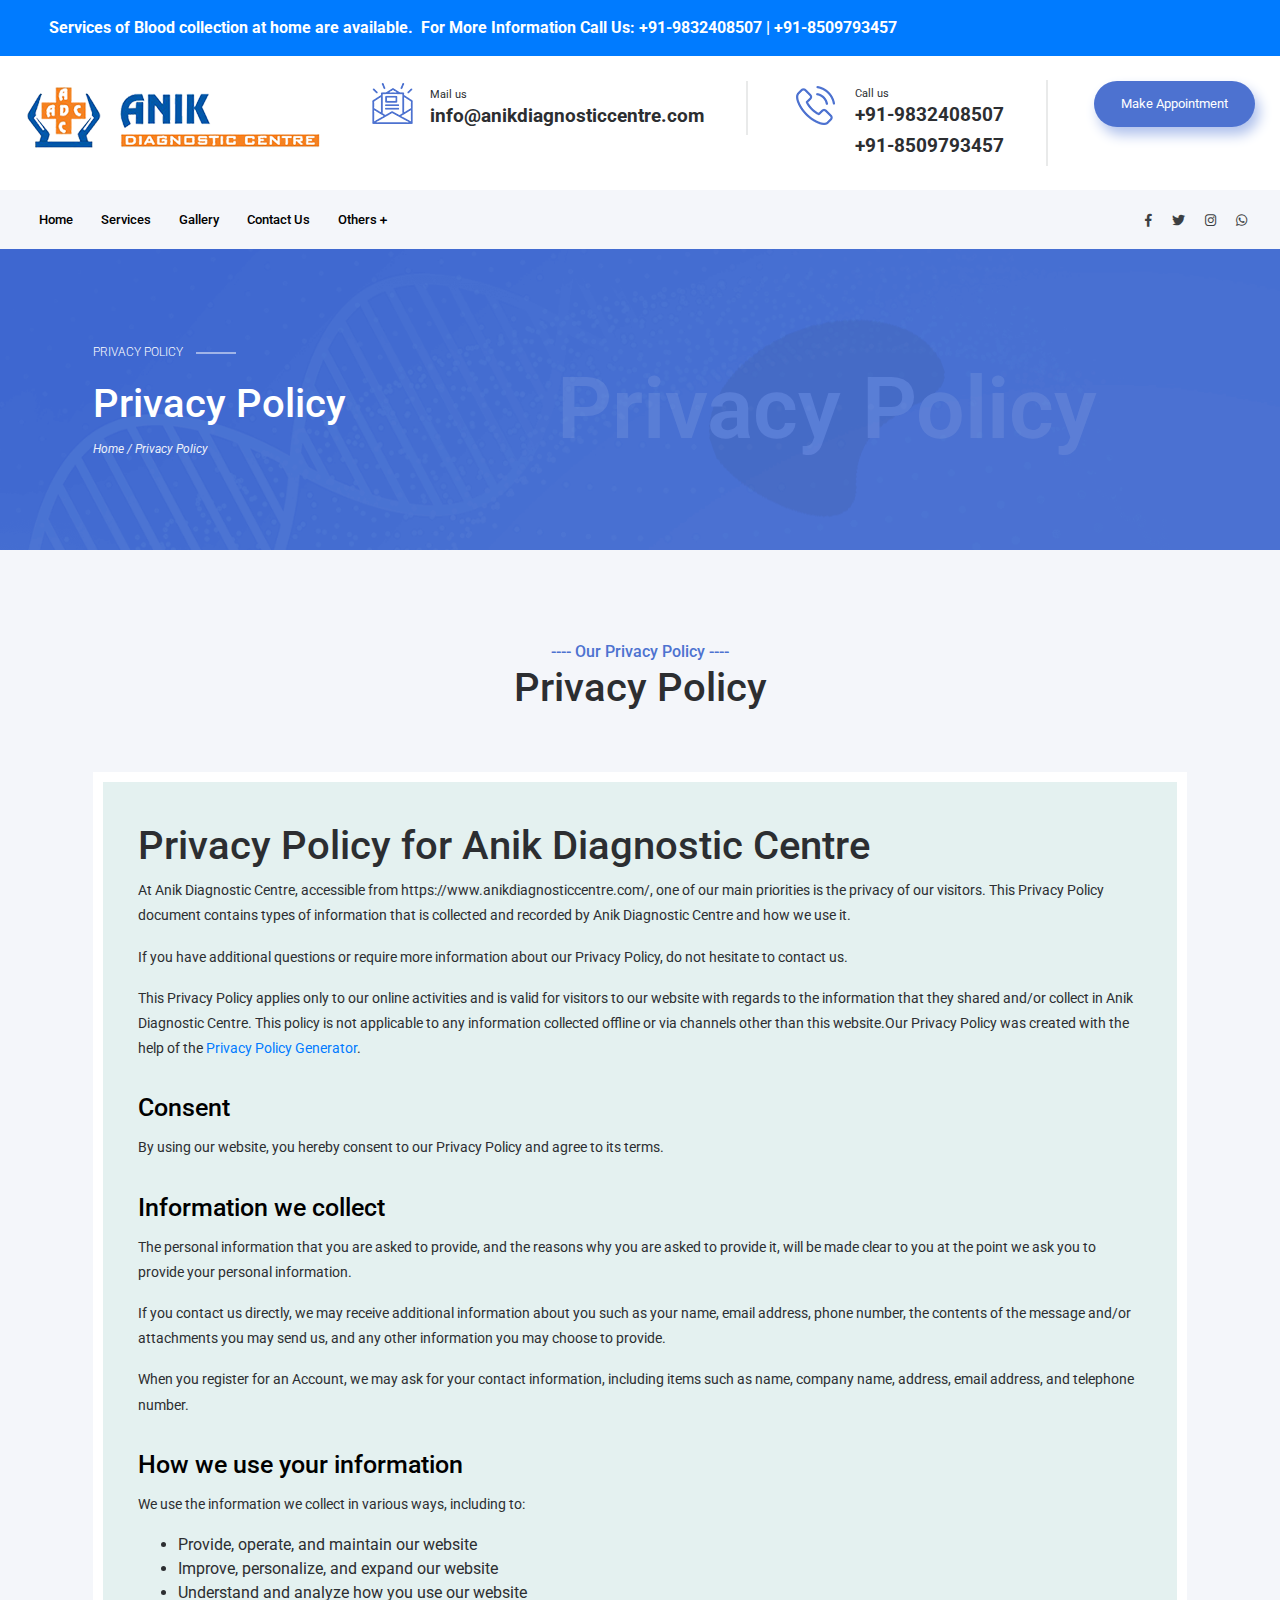
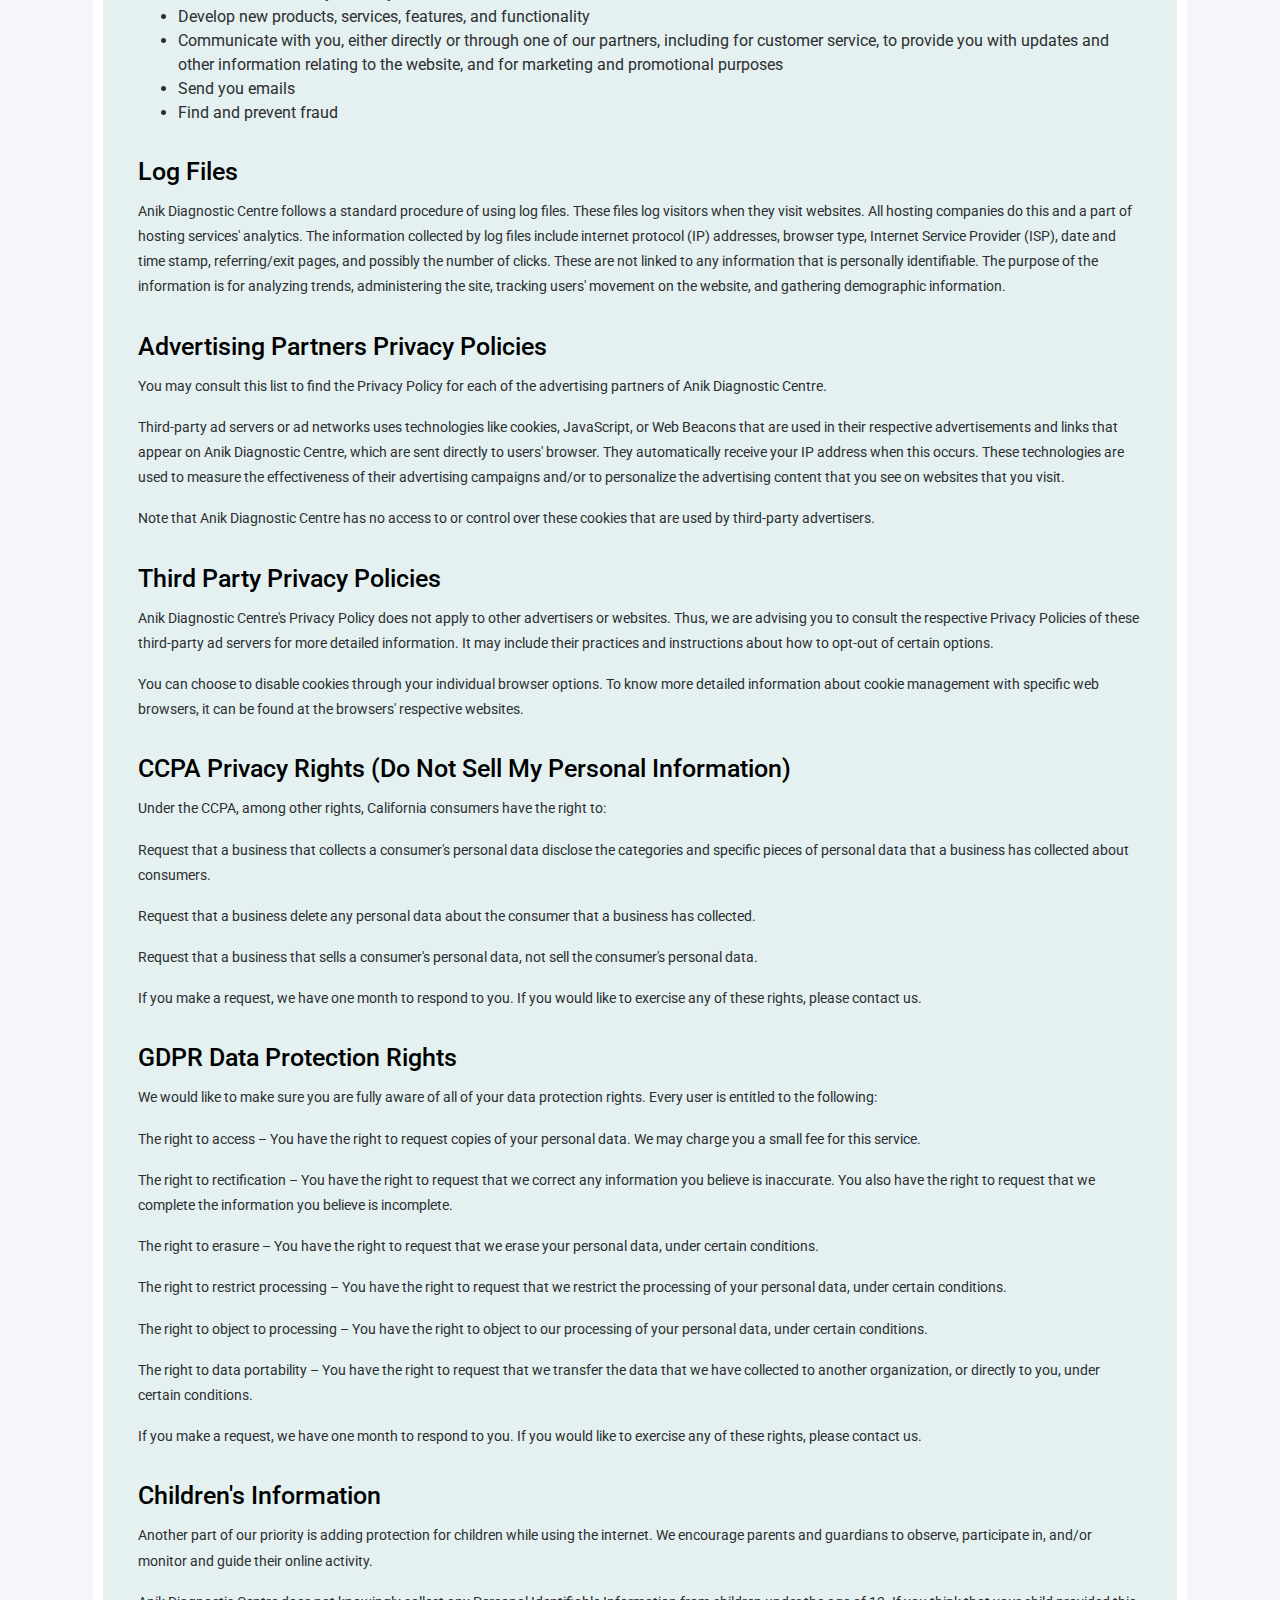
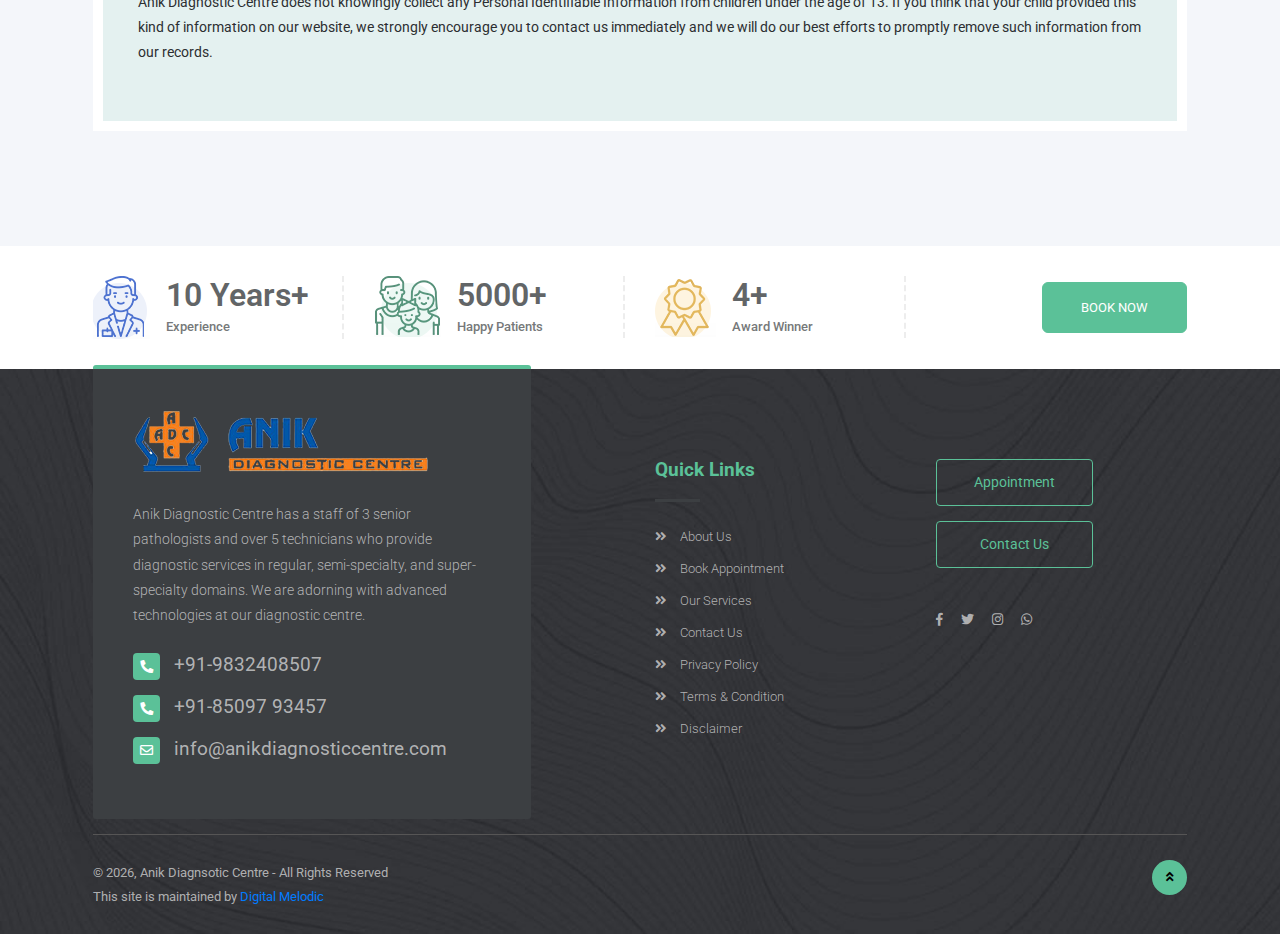
<file: privacy-policy.html>
<!doctype html>
<html lang="en">

<head>
    <!-- Required meta tags -->
    <meta charset="utf-8">
    <meta name="viewport" content="width=device-width, initial-scale=1, shrink-to-fit=no">
    <!-- Bootstrap CSS -->
    <link rel="stylesheet" href="css/bootstrap.min.css">
    <!-- Google fonts -->
    <link href="https://fonts.googleapis.com/css?family=Roboto:300,400,500,700,900&display=swap" rel="stylesheet">
    <!-- Font Awesome CSS -->
    <link rel="stylesheet" href="css/all.css">
    <!-- Style CSS -->
    <link rel="stylesheet" href="css/style.css">
    <title>Privacy Policy</title>
    <link rel="icon" type="image/x-icon" href="favicon.png">
</head>

<body>
    <nav class="navbar navbar-light bg-primary">
        <div class="container">
            <span class="navbar-text text-white">
                <span class="pl-4 " style="font-weight: bold;">Services of Blood collection at home are
                    available.</span>&nbsp; <span style="font-weight: bold;">For More Information Call Us:
                    +91-9832408507 | +91-8509793457</span>
            </span>
        </div>
    </nav>
    <!--==================== Header ====================-->
    <!-- top bar -->
    <section>
        <div class="container">
            <div class="row">
                <div class="col-md-12">
                    <div class="top-bar">
                        <div class="row">
                            <div class="col-lg-2 col-md-12">
                                <a class="navbar-brand" href="index.html"><img src="images/logo.png" alt="#"></a>
                            </div>
                            <div class="col-md-10 d-flex align-items-end">
                                <ul class="ml-auto">
                                    <li>
                                        <img src="images/mail-icon.png" alt="#">
                                        <div>
                                            <span>Mail us</span>
                                            <h4>info@anikdiagnosticcentre.com</h4>
                                        </div>
                                    </li>
                                    <li>
                                        <img src="images/call-icon.png" alt="#">
                                        <div>
                                            <span>Call us</span>
                                            <h4>+91-9832408507</h4>
                                            <h4>+91-8509793457</h4>
                                        </div>
                                    </li>
                                    <li class="appointment-btn">
                                        <a href="appointment.html" class="btn btn-primary">Make Appointment</a>
                                        <!-- <i class="fas fa-search"></i> -->
                                    </li>
                                </ul>
                            </div>
                        </div>
                    </div>
                </div>
            </div>
        </div>
    </section>
    <!--//End top bar -->
    <div class="light nav-big">
        <div class="container">
            <div class="row">
                <div class="col-md-12">
                    <!-- Nav menu -->
                    <nav class="navbar navbar-expand-lg navbar-light">
                        <button class="navbar-toggler" type="button" data-toggle="collapse"
                            data-target="#navbarSupportedContent" aria-controls="navbarSupportedContent"
                            aria-expanded="false" aria-label="Toggle navigation">
                            <span class="navbar-toggler-icon"></span>
                        </button>
                        <div class="collapse navbar-collapse" id="navbarSupportedContent">
                            <ul class="navbar-nav mr-auto nav-sub">
                                <li class="nav-item dropdown">
                                    <a class="nav-link" href="index.html" role="button">
                                        Home
                                    </a>

                                </li>
                                <li class="nav-item dropdown">
                                    <a class="nav-link" href="services.html" role="button">
                                        Services
                                    </a>

                                </li>
                                <!-- Sub Menu -->
                                <li class="nav-item dropdown">
                                    <a class="nav-link" href="gallery.html" role="button">
                                        Gallery
                                    </a>

                                </li>
                                <!--//End Sub Menu -->
                                <li class="nav-item dropdown">
                                    <a class="nav-link" href="contact-us.html" role="button">
                                        Contact Us
                                    </a>

                                </li>
                                <li class="nav-item dropdown">
                                    <a class="nav-link dropdown-toggle" href="#" id="navbarDropdown4" role="button"
                                        data-toggle="dropdown" aria-haspopup="true" aria-expanded="false">
                                        Others <i class="fas fa-plus"></i>
                                    </a>
                                    <div class="dropdown-menu" aria-labelledby="navbarDropdown">
                                        <a class="dropdown-item" href="about.html">About-us</a>
                                        <a class="dropdown-item" href="terms&condition.html">Terms &amp; Condition</a>
                                        <a class="dropdown-item" href="privacy-policy.html">Privacy Policy</a>
                                        <a class="dropdown-item" href="disclaimer.html">Disclaimer</a>
                                    </div>
                                </li>
                            </ul>
                            <ul class="nav-icon-wrap">
                                <li class="nav-item">
                                    <a class="nav-link" href="#"><i class="fab fa-facebook-f"></i></a>
                                </li>
                                <li class="nav-item">
                                    <a class="nav-link" href="#"><i class="fab fa-twitter"></i></a>
                                </li>
                                <li class="nav-item">
                                    <a class="nav-link" href="#"><i class="fab fa-instagram"></i></a>
                                </li>
                                <li class="nav-item">
                                    <a class="nav-link"
                                        href="https://api.whatsapp.com/send?phone=918509793457&text=Hello%20Anik..."><i
                                            class="fab fa-whatsapp"></i></a>
                                </li>

                            </ul>
                        </div>
                    </nav>
                    <!--//End Nav menu -->
                </div>
            </div>
        </div>
    </div>
    <!-- Sub header -->
    <section class="space sub-header">
        <div class="container container-custom">
            <div class="row">
                <div class="col-md-4">
                    <div class="sub-header_content">
                        <p>PRIVACY POLICY</p>
                        <h2>Privacy Policy</h2>
                        <span><i>Home / Privacy Policy</i></span>
                    </div>
                </div>
                <div class="col-md-8">
                    <div class="sub-header_main">
                        <h2>Privacy Policy</h2>
                    </div>
                </div>
            </div>
        </div>
    </section>
    <!--//End Sub header -->
    <!--//End Header -->
    <section class="space light">
        <div class="container container-custom">
            <div class="row">
                <div class="col-md-12">
                    <div class="sub-title_center">
                        <span>---- Our Privacy Policy ----</span>
                        <h2>Privacy Policy</h2>
                    </div>
                </div>
            </div>
            <div class="row">
                <div class="col-md-12">
                    <div class="service-block green">
                        <h2>Privacy Policy for Anik Diagnostic Centre</h2>

                        <p>At Anik Diagnostic Centre, accessible from https://www.anikdiagnosticcentre.com/, one of our
                            main priorities is the privacy of our visitors. This Privacy Policy document contains types
                            of information that is collected and recorded by Anik Diagnostic Centre and how we use it.
                        </p>

                        <p>If you have additional questions or require more information about our Privacy Policy, do not
                            hesitate to contact us.</p>

                        <p>This Privacy Policy applies only to our online activities and is valid for visitors to our
                            website with regards to the information that they shared and/or collect in Anik Diagnostic
                            Centre. This policy is not applicable to any information collected offline or via channels
                            other than this website.Our Privacy Policy was created with the help of the <a
                                href="https://www.privacypolicygenerator.info/">Privacy Policy Generator</a>.</p>

                        <h3>Consent</h3>

                        <p>By using our website, you hereby consent to our Privacy Policy and agree to its terms.</p>

                        <h3>Information we collect</h3>

                        <p>The personal information that you are asked to provide, and the reasons why you are asked to
                            provide it, will be made clear to you at the point we ask you to provide your personal
                            information.</p>
                        <p>If you contact us directly, we may receive additional information about you such as your
                            name, email address, phone number, the contents of the message and/or attachments you may
                            send us, and any other information you may choose to provide.</p>
                        <p>When you register for an Account, we may ask for your contact information, including items
                            such as name, company name, address, email address, and telephone number.</p>

                        <h3>How we use your information</h3>

                        <p>We use the information we collect in various ways, including to:</p>

                        <ul>
                            <li>Provide, operate, and maintain our website</li>
                            <li>Improve, personalize, and expand our website</li>
                            <li>Understand and analyze how you use our website</li>
                            <li>Develop new products, services, features, and functionality</li>
                            <li>Communicate with you, either directly or through one of our partners, including for
                                customer service, to provide you with updates and other information relating to the
                                website, and for marketing and promotional purposes</li>
                            <li>Send you emails</li>
                            <li>Find and prevent fraud</li>
                        </ul>

                        <h3>Log Files</h3>

                        <p>Anik Diagnostic Centre follows a standard procedure of using log files. These files log
                            visitors when they visit websites. All hosting companies do this and a part of hosting
                            services' analytics. The information collected by log files include internet protocol (IP)
                            addresses, browser type, Internet Service Provider (ISP), date and time stamp,
                            referring/exit pages, and possibly the number of clicks. These are not linked to any
                            information that is personally identifiable. The purpose of the information is for analyzing
                            trends, administering the site, tracking users' movement on the website, and gathering
                            demographic information.</p>




                        <h3>Advertising Partners Privacy Policies</h3>

                        <p>You may consult this list to find the Privacy Policy for each of the advertising partners of
                            Anik Diagnostic Centre.</p>

                        <p>Third-party ad servers or ad networks uses technologies like cookies, JavaScript, or Web
                            Beacons that are used in their respective advertisements and links that appear on Anik
                            Diagnostic Centre, which are sent directly to users' browser. They automatically receive
                            your IP address when this occurs. These technologies are used to measure the effectiveness
                            of their advertising campaigns and/or to personalize the advertising content that you see on
                            websites that you visit.</p>

                        <p>Note that Anik Diagnostic Centre has no access to or control over these cookies that are used
                            by third-party advertisers.</p>

                        <h3>Third Party Privacy Policies</h3>

                        <p>Anik Diagnostic Centre's Privacy Policy does not apply to other advertisers or websites.
                            Thus, we are advising you to consult the respective Privacy Policies of these third-party ad
                            servers for more detailed information. It may include their practices and instructions about
                            how to opt-out of certain options. </p>

                        <p>You can choose to disable cookies through your individual browser options. To know more
                            detailed information about cookie management with specific web browsers, it can be found at
                            the browsers' respective websites.</p>

                        <h3>CCPA Privacy Rights (Do Not Sell My Personal Information)</h3>

                        <p>Under the CCPA, among other rights, California consumers have the right to:</p>
                        <p>Request that a business that collects a consumer's personal data disclose the categories and
                            specific pieces of personal data that a business has collected about consumers.</p>
                        <p>Request that a business delete any personal data about the consumer that a business has
                            collected.</p>
                        <p>Request that a business that sells a consumer's personal data, not sell the consumer's
                            personal data.</p>
                        <p>If you make a request, we have one month to respond to you. If you would like to exercise any
                            of these rights, please contact us.</p>

                        <h3>GDPR Data Protection Rights</h3>

                        <p>We would like to make sure you are fully aware of all of your data protection rights. Every
                            user is entitled to the following:</p>
                        <p>The right to access – You have the right to request copies of your personal data. We may
                            charge you a small fee for this service.</p>
                        <p>The right to rectification – You have the right to request that we correct any information
                            you believe is inaccurate. You also have the right to request that we complete the
                            information you believe is incomplete.</p>
                        <p>The right to erasure – You have the right to request that we erase your personal data, under
                            certain conditions.</p>
                        <p>The right to restrict processing – You have the right to request that we restrict the
                            processing of your personal data, under certain conditions.</p>
                        <p>The right to object to processing – You have the right to object to our processing of your
                            personal data, under certain conditions.</p>
                        <p>The right to data portability – You have the right to request that we transfer the data that
                            we have collected to another organization, or directly to you, under certain conditions.</p>
                        <p>If you make a request, we have one month to respond to you. If you would like to exercise any
                            of these rights, please contact us.</p>

                        <h3>Children's Information</h3>

                        <p>Another part of our priority is adding protection for children while using the internet. We
                            encourage parents and guardians to observe, participate in, and/or monitor and guide their
                            online activity.</p>

                        <p>Anik Diagnostic Centre does not knowingly collect any Personal Identifiable Information from
                            children under the age of 13. If you think that your child provided this kind of information
                            on our website, we strongly encourage you to contact us immediately and we will do our best
                            efforts to promptly remove such information from our records.</p>
                    </div>
                </div>

            </div>
        </div>
    </section>
    <!--==================== Counter ====================-->
    <section class="counter">
        <div class="container container-custom">
            <div class="row">
                <div class="col-sm-4 col-md-3 col-lg-3">
                    <div class="counter-block">
                        <img src="images/counter1.png" alt="#">
                        <div class="counter-text">
                            <h2>10 Years+</h2>
                            <p>Experience</p>
                        </div>
                    </div>
                </div>
                <div class="col-sm-4 col-md-3 col-lg-3">
                    <div class="counter-block">
                        <img src="images/counter2.png" alt="#">
                        <div class="counter-text">
                            <h2>5000+</h2>
                            <p>Happy Patients</p>
                        </div>
                    </div>
                </div>
                <div class="col-sm-4 col-md-3 col-lg-3">
                    <div class="counter-block">
                        <img src="images/counter3.png" alt="#">
                        <div class="counter-text">
                            <h2>4+</h2>
                            <p>Award Winner</p>
                        </div>
                    </div>
                </div>
                <div class="col-sm-12 col-md-3 col-lg-3 d-flex align-items-center justify-content-end">
                    <div class="counter-btn_block">
                        <a href="appointment.html" class="btn btn-success">BOOK NOW</a>
                    </div>
                </div>
            </div>
        </div>
    </section>
    <!--//End Counter -->
    <!--==================== Footer ====================-->
    <footer>
        <div class="container container-custom">
            <div class="row">
                <div class="col-sm-12 col-md-12 col-lg-5">
                    <div class="foot-contact-block">
                        <img src="images/foot-logo.png" class="img-fluid" alt="#" />
                        <p>
                            Anik Diagnostic Centre has a staff of 3 senior pathologists and over 5 technicians who
                            provide diagnostic services in regular, semi-specialty, and super-specialty domains. We are
                            adorning with advanced technologies at our diagnostic centre.
                        </p>
                        <a href="tel:9832408507">
                            <h4><i class="fas fa-phone"></i>+91-9832408507</h4>
                        </a>
                        <a href="tel:8509793457">
                            <h4><i class="fas fa-phone"></i>+91-85097 93457</h4>
                        </a>
                        <a href="mailto:info@anikdiagnosticcentre.com">
                            <h4><i class="far fa-envelope"></i>info@anikdiagnosticcentre.com</h4>
                        </a>
                    </div>
                </div>
                <div class="col-sm-6 col-md-4 col-lg-2 offset-lg-1">
                    <div class="foot-link-box">
                        <h4>Quick Links</h4>
                        <ul>
                            <li>
                                <a href="about.html"><i class="fas fa-angle-double-right"></i>About Us</a>
                            </li>
                            <li>
                                <a href="appointment.html"><i class="fas fa-angle-double-right"></i>Book Appointment</a>
                            </li>
                            <li>
                                <a href="services.html"><i class="fas fa-angle-double-right"></i>Our Services</a>
                            </li>

                            <li>
                                <a href="contact-us.html"><i class="fas fa-angle-double-right"></i>Contact Us</a>
                            </li>
                            <li>
                                <a href="privacy-policy.html"><i class="fas fa-angle-double-right"></i>Privacy
                                    Policy</a>
                            </li>
                            <li>
                                <a href="terms&condition.html"><i class="fas fa-angle-double-right"></i>Terms &
                                    Condition</a>
                            </li>
                            <li>
                                <a href="disclaimer.html"><i class="fas fa-angle-double-right"></i>Disclaimer</a>
                            </li>
                        </ul>
                    </div>
                </div>
                <!-- <div class="col-sm-6 col-md-4 col-lg-2">
                <div class="foot-link-box">
                    <h4>Our Services</h4>
                    <ul>
                        <li>
                            <a href="#"><i class="fas fa-angle-double-right"></i>Pediatrics</a>
                        </li>
                        <li>
                            <a href="#"><i class="fas fa-angle-double-right"></i>Dermatology</a>
                        </li>
                        <li>
                            <a href="#"><i class="fas fa-angle-double-right"></i>Cardiology</a>
                        </li>
                        <li>
                            <a href="#"><i class="fas fa-angle-double-right"></i>Psychological</a>
                        </li>
                        <li>
                            <a href="#"><i class="fas fa-angle-double-right"></i>Surgery</a>
                        </li>
                        <li>
                            <a href="#"><i class="fas fa-angle-double-right"></i>Family Medicine</a>
                        </li>
                    </ul>
                </div>
            </div> -->
                <div class="col-md-4 col-lg-2 offset-lg-1">
                    <div class="foot-link-box footlink-box_btn">
                        <a href="appointment.html" class="btn btn-outline-success">Appointment</a>
                        <a href="contact-us.html" class="btn btn-outline-success">Contact Us</a>

                        <ul>
                            <li>
                                <a href="#"><i class="fab fa-facebook-f"></i></a>
                            </li>
                            <li>
                                <a href="#"><i class="fab fa-twitter"></i></a>
                            </li>
                            <li>
                                <a href="#"><i class="fab fa-instagram"></i></a>
                            </li>
                            <li>
                                <a href="https://api.whatsapp.com/send?phone=918509793457&text=Hello%20Anik..."><i
                                        class="fab fa-whatsapp"></i></a>
                            </li>
                        </ul>
                    </div>
                </div>
            </div>
            <div class="row">
                <div class="col-md-12">
                    <div class="copyright">
                        <p>&copy;
                            <script>document.write(new Date().getFullYear())</script>, Anik Diagnsotic Centre - All
                            Rights Reserved
                        </p>
                        <a href="#" id="scroll"><i class="fas fa-angle-double-up"></i></a>
                        <br>
                        <p>This site is maintained by <a href="https://www.digitalmelodic.com" target="_parent">Digital
                                Melodic</a></p>
                    </div>
                </div>
            </div>
        </div>
    </footer>
    <!--//End Footer -->
    <!-- Optional JavaScript -->
    <!-- jQuery first, then Popper.js, then Bootstrap JS -->
    <script src="js/jquery-3.5.1.min.js"></script>
    <script src="js/popper.min.js"></script>
    <script src="js/bootstrap.min.js"></script>
    <!-- Script Js -->
    <script src="js/script.js"></script>
</body>

</html>
</file>
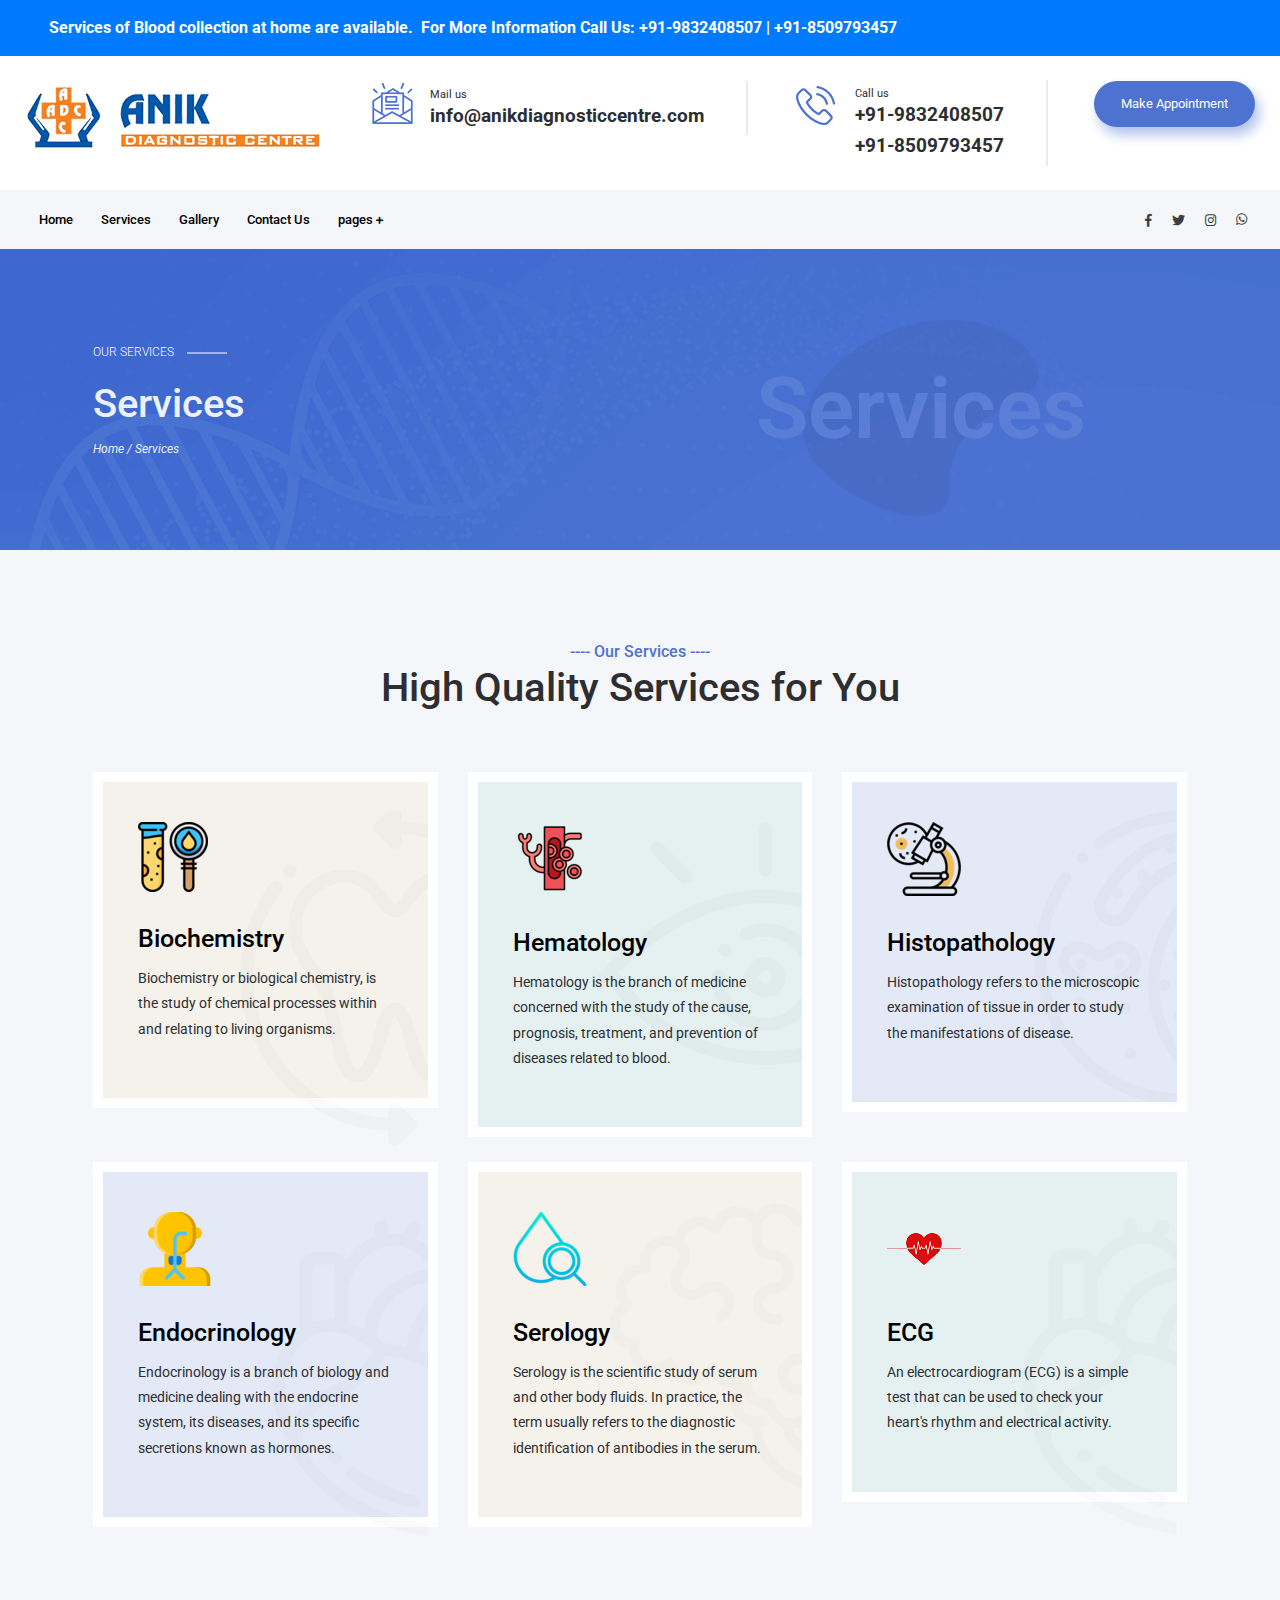
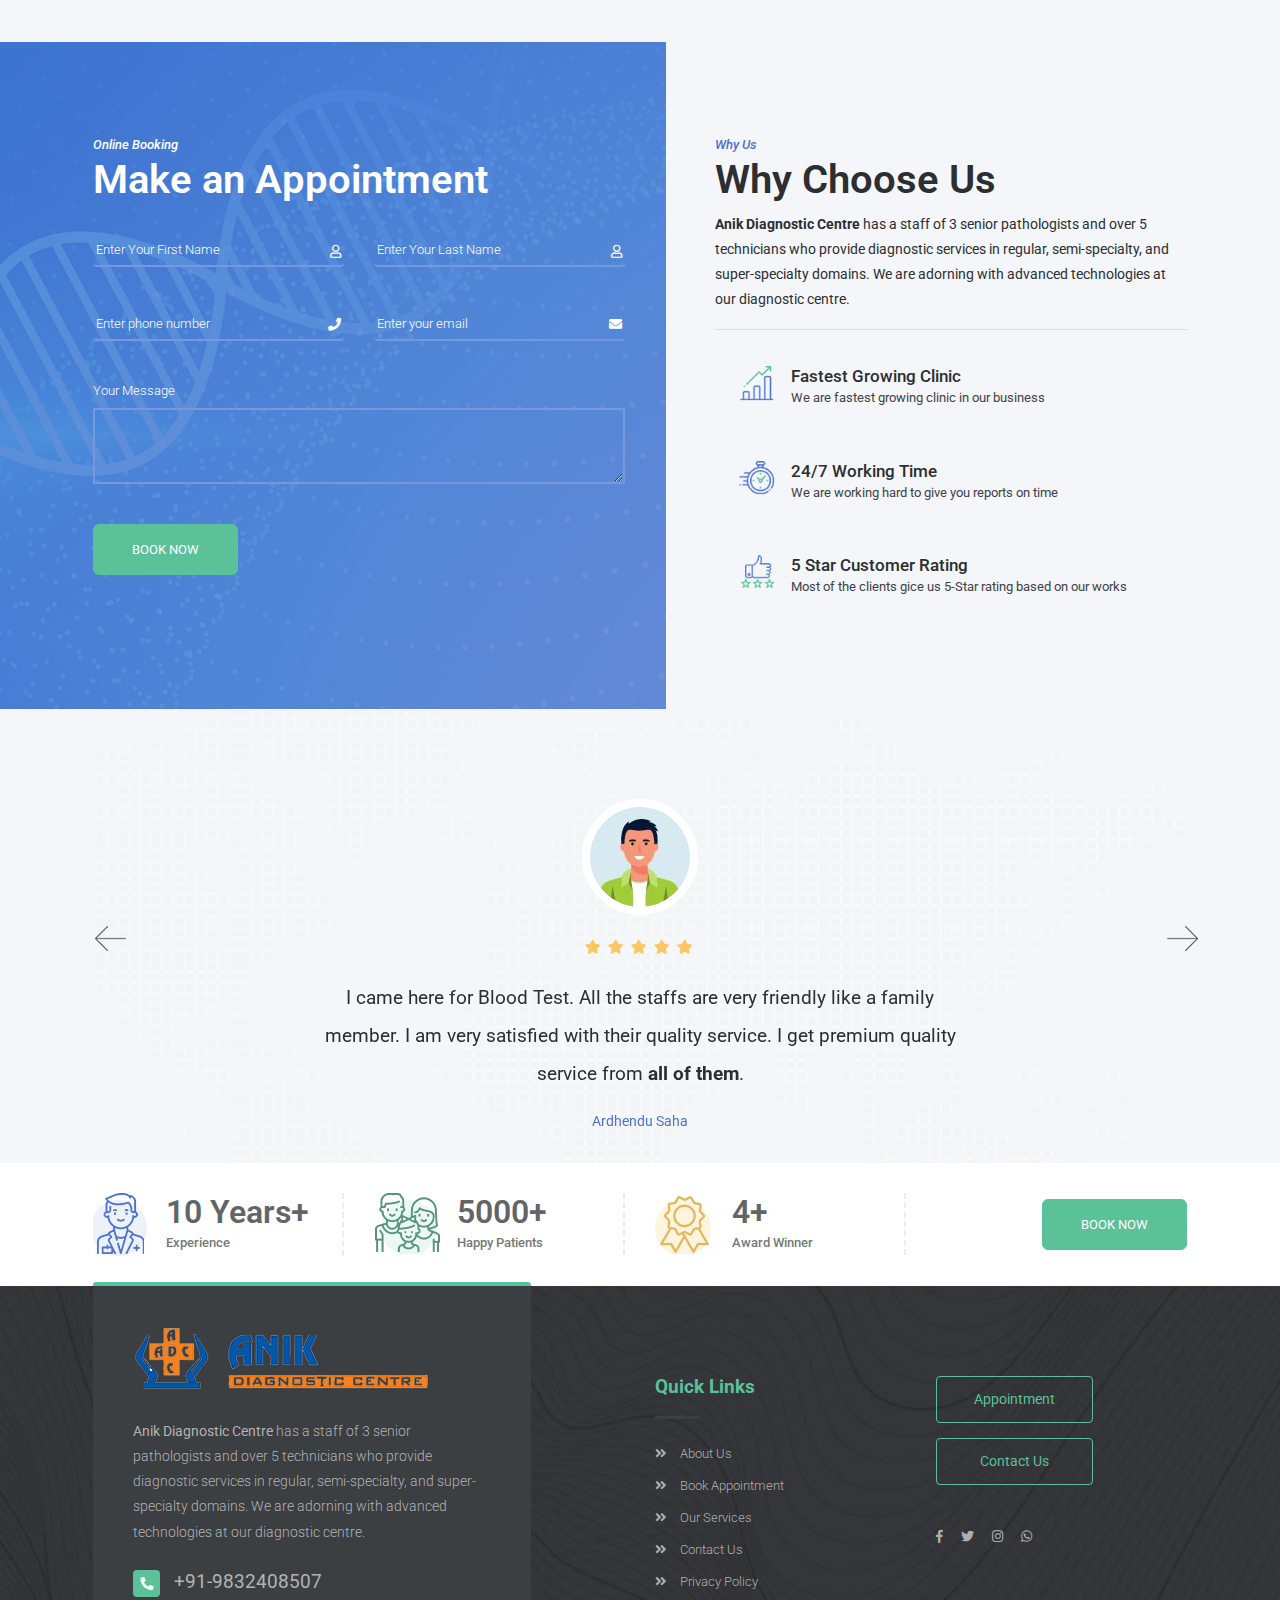
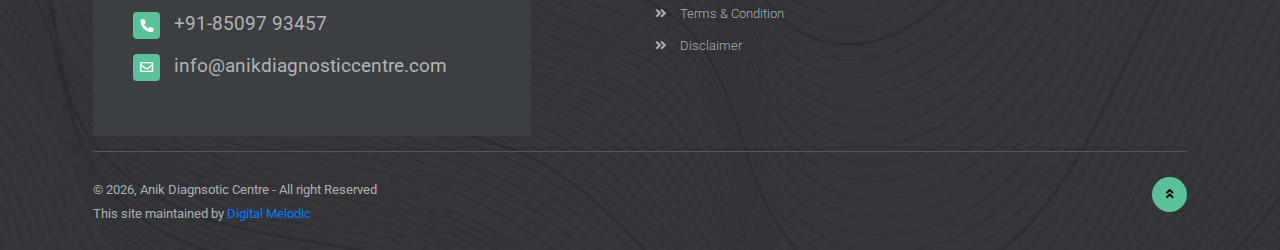
<file: services.html>
<!doctype html>
<html lang="zxx">

<head>
    <!-- Required meta tags -->
    <meta charset="utf-8">
    <meta name="viewport" content="width=device-width, initial-scale=1, shrink-to-fit=no">
    <!-- Bootstrap CSS -->
    <link rel="stylesheet" href="css/bootstrap.min.css">
    <!-- Google fonts -->
    <link href="https://fonts.googleapis.com/css?family=Roboto:300,400,500,700,900&display=swap" rel="stylesheet">
    <!-- Font Awesome CSS -->
    <link rel="stylesheet" href="css/all.css">
    <!-- Slick Slider CSS -->
    <link rel="stylesheet" href="css/slick.css">
    <link rel="stylesheet" href="css/slick-theme.css">
    <!-- Style CSS -->
    <link rel="stylesheet" href="css/style.css">
    <title>Services</title>
    <link rel="icon" type="image/x-icon" href="favicon.png">
</head>

<body>
    <nav class="navbar navbar-light bg-primary">
        <div class="container">
            <span class="navbar-text text-white">
                <span class="pl-4 " style="font-weight: bold;">Services of Blood collection at home are
                    available.</span>&nbsp; <span style="font-weight: bold;">For More Information Call Us:
                    +91-9832408507 | +91-8509793457</span>
            </span>
        </div>
    </nav>
    <!--==================== Header ====================-->
    <!-- top bar -->
    <section>
        <div class="container">
            <div class="row">
                <div class="col-md-12">
                    <div class="top-bar">
                        <div class="row">
                            <div class="col-lg-2 col-md-12">
                                <a class="navbar-brand" href="index.html"><img src="images/logo.png" alt="#"></a>
                            </div>
                            <div class="col-md-10 d-flex align-items-end">
                                <ul class="ml-auto">
                                    <li>
                                        <img src="images/mail-icon.png" alt="#">
                                        <div>
                                            <span>Mail us</span>
                                            <h4>info@anikdiagnosticcentre.com</h4>
                                        </div>
                                    </li>
                                    <li>
                                        <img src="images/call-icon.png" alt="#">
                                        <div>
                                            <span>Call us</span>
                                            <h4>+91-9832408507</h4>
                                            <h4>+91-8509793457</h4>
                                        </div>
                                    </li>
                                    <li class="appointment-btn">
                                        <a href="appointment.html" class="btn btn-primary">Make Appointment</a>

                                    </li>
                                </ul>
                            </div>
                        </div>
                    </div>
                </div>
            </div>
        </div>
    </section>
    <!--//End top bar -->
    <div class="light nav-big">
        <div class="container">
            <div class="row">
                <div class="col-md-12">
                    <!-- Nav menu -->
                    <nav class="navbar navbar-expand-lg navbar-light">
                        <button class="navbar-toggler" type="button" data-toggle="collapse"
                            data-target="#navbarSupportedContent" aria-controls="navbarSupportedContent"
                            aria-expanded="false" aria-label="Toggle navigation">
                            <span class="navbar-toggler-icon"></span>
                        </button>
                        <div class="collapse navbar-collapse" id="navbarSupportedContent">
                            <ul class="navbar-nav mr-auto nav-sub">
                                <li class="nav-item dropdown">
                                    <a class="nav-link" href="index.html" role="button">
                                        Home
                                    </a>

                                </li>
                                <li class="nav-item dropdown">
                                    <a class="nav-link " href="services.html" role="button">
                                        Services
                                    </a>

                                </li>
                                <!-- Sub Menu -->
                                <li class="nav-item dropdown">
                                    <a class="nav-link " href="gallery.html">
                                        Gallery
                                    </a>

                                </li>
                                <!--//End Sub Menu -->
                                <li class="nav-item dropdown">
                                    <a class="nav-link " href="contact-us.html" role="button"> Contact Us </a>

                                </li>
                                <li class="nav-item dropdown">
                                    <a class="nav-link dropdown-toggle" href="#" id="navbarDropdown4" role="button"
                                        data-toggle="dropdown" aria-haspopup="true" aria-expanded="false">
                                        pages <i class="fas fa-plus"></i>
                                    </a>
                                    <div class="dropdown-menu" aria-labelledby="navbarDropdown">
                                        <a class="dropdown-item" href="about.html">About Us</a>
                                        <a class="dropdown-item" href="terms&condition.html">Terms &amp; Condition</a>
                                        <a class="dropdown-item" href="privacy-policy.html">Privacy Policy</a>
                                        <a class="dropdown-item" href="disclaimer.html">Disclaimer</a>
                                    </div>
                                </li>
                            </ul>
                            <ul class="nav-icon-wrap">
                                <li class="nav-item">
                                    <a class="nav-link" href="#"><i class="fab fa-facebook-f"></i></a>
                                </li>
                                <li class="nav-item">
                                    <a class="nav-link" href="#"><i class="fab fa-twitter"></i></a>
                                </li>
                                <li class="nav-item">
                                    <a class="nav-link" href="#"><i class="fab fa-instagram"></i></a>
                                </li>
                                <li>
                                    <a href="https://api.whatsapp.com/send?phone=918509793457&text"><i
                                            class="fab fa-whatsapp"></i></a>
                                </li>

                            </ul>
                        </div>
                    </nav>
                    <!--//End Nav menu -->
                </div>
            </div>
        </div>
    </div>
    <!-- Sub header -->
    <section class="space sub-header">
        <div class="container container-custom">
            <div class="row">
                <div class="col-md-6">
                    <div class="sub-header_content">
                        <p>OUR SERVICES</p>
                        <h3 style="font-size: 40px;">Services</h3>
                        <span><i>Home / Services</i></span>
                    </div>
                </div>
                <div class="col-md-6">
                    <div class="sub-header_main">
                        <h2>Services</h2>
                    </div>
                </div>
            </div>
        </div>
    </section>
    <!--//End Sub header -->
    <!--//End Header -->
    <!--==================== Pricing ====================-->
    <section class="space light">
        <div class="container container-custom">
            <div class="row">
                <div class="col-md-12">
                    <div class="sub-title_center">
                        <span>---- Our Services ----</span>
                        <h2>High Quality Services for You</h2>
                    </div>
                </div>
            </div>
            <div class="row">
                <div class="col-md-4">
                    <div class="service-block yellow">
                        <img src="images/biochemistry1.png" alt="#">
                        <h3>Biochemistry</h3>
                        <p>Biochemistry or biological chemistry, is the study of chemical processes within and relating
                            to living organisms. </p>
                        <!-- <a href="#" class="btn btn-dark">READ MORE</a> -->
                        <div class="service-bg-icon">
                            <img src="images/services-bg1.png" class="img-fluid" alt="#">
                        </div>
                    </div>
                </div>
                <div class="col-md-4">
                    <div class="service-block green">
                        <img src="images/hematology1.png" alt="#">
                        <h3>Hematology</h3>
                        <p>Hematology is the branch of medicine concerned with the study of the cause, prognosis,
                            treatment, and prevention of diseases related to blood. </p>
                        <!-- <a href="#" class="btn btn-dark">READ MORE</a> -->
                        <div class="service-bg-icon">
                            <img src="images/services-bg2.png" class="img-fluid" alt="#">
                        </div>
                    </div>
                </div>
                <div class="col-md-4">
                    <div class="service-block blue">
                        <img src="images/histopathology1.png" alt="#">
                        <h3>Histopathology</h3>
                        <p>Histopathology refers to the microscopic examination of tissue in order to study the
                            manifestations of disease. </p>
                        <!-- <a href="#" class="btn btn-dark">READ MORE</a> -->
                        <div class="service-bg-icon">
                            <img src="images/services-bg3.png" class="img-fluid" alt="#">
                        </div>
                    </div>
                </div>
            </div>
            <div class="row">
                <div class="col-md-4">
                    <div class="service-block blue">
                        <img src="images/endocrinology1.png" alt="#">
                        <h3>Endocrinology</h3>
                        <p>Endocrinology is a branch of biology and medicine dealing with the endocrine system, its
                            diseases, and its specific secretions known as hormones. </p>
                        <!-- <a href="#" class="btn btn-dark">READ MORE</a> -->
                        <div class="service-bg-icon">
                            <img src="images/services-bg4.png" class="img-fluid" alt="#">
                        </div>
                    </div>
                </div>
                <div class="col-md-4">
                    <div class="service-block yellow">
                        <img src="images/serology1.png" alt="#">
                        <h3>Serology</h3>
                        <p>Serology is the scientific study of serum and other body fluids. In practice, the term
                            usually refers to the diagnostic identification of antibodies in the serum. </p>
                        <!-- <a href="#" class="btn btn-dark">READ MORE</a> -->
                        <div class="service-bg-icon">
                            <img src="images/services-bg5.png" class="img-fluid" alt="#">
                        </div>
                    </div>
                </div>
                <div class="col-md-4">
                    <div class="service-block green">
                        <img src="images/ecg.png" alt="#">
                        <h3>ECG</h3>
                        <p>An electrocardiogram (ECG) is a simple test that can be used to check your heart's rhythm and
                            electrical activity. </p>
                        <!-- <a href="#" class="btn btn-dark">READ MORE</a> -->
                        <div class="service-bg-icon">
                            <img src="images/services-bg4.png" class="img-fluid" alt="#">
                        </div>
                    </div>
                </div>
            </div>
        </div>
    </section>
    <!--//End Pricing -->
    <!--==================== Appointment ====================-->
    <section class="space background-bg4">
        <div class="container container-custom">
            <div class="row">
                <div class="col-md-12 col-lg-6">
                    <div class="appointment-form_wrap">
                        <div class="heading-style1">
                            <span>Online Booking</span>
                            <h2>Make an Appointment</h2>
                        </div>
                        <form action="mail.php" method="post">
                            <div class="row">
                                <div class="col-md-6">
                                    <div class="form-group form-group-cutom">
                                        <input type="text" name="firstname" class="form-control form-custom"
                                            placeholder="Enter Your First Name" required>
                                        <i class="far fa-user"></i>
                                    </div>
                                </div>
                                <div class="col-md-6">
                                    <div class="form-group form-group-cutom">
                                        <input type="text" name="lastname" class="form-control form-custom"
                                            placeholder="Enter Your Last Name" required>
                                        <i class="far fa-user"></i>
                                    </div>
                                </div>
                            </div>
                            <div class="row">
                                <div class="col-md-6">
                                    <div class="form-group form-group-cutom">
                                        <input type="number" name="phonenumber" class="form-control form-custom"
                                            placeholder="Enter phone number" required>
                                        <i class="fas fa-phone"></i>
                                    </div>
                                </div>
                                <div class="col-md-6">
                                    <div class="form-group form-group-cutom">
                                        <input type="text" name="emailaddress" class="form-control form-custom"
                                            placeholder="Enter your email" required>
                                        <i class="fas fa-envelope"></i>
                                    </div>
                                </div>
                            </div>
                            <div class="row">
                                <div class="col-md-12">
                                    <div class="form-group form-group-cutom">
                                        <label for="exampleFormControlTextarea1">Your Message</label>
                                        <textarea class="form-control" name="message" id="exampleFormControlTextarea1"
                                            rows="3" required></textarea>
                                    </div>
                                </div>
                            </div>
                            <div class="row">
                                <div class="col-md-12">
                                    <button type="submit" class="btn btn-success">BOOK NOW</button>
                                </div>
                            </div>
                        </form>
                    </div>
                </div>
                <div class="col-md-12 col-lg-6">
                    <div class="why-choose_block">
                        <div class="heading-style1 mb-0">
                            <span>Why Us</span>
                            <h2>Why Choose Us</h2>
                            <p> <strong>Anik Diagnostic Centre</strong> has a staff of 3 senior pathologists and over 5
                                technicians who provide diagnostic services in regular, semi-specialty, and
                                super-specialty domains. We are adorning with advanced technologies at our diagnostic
                                centre.
                            </p>
                            <hr>
                        </div>
                        <div class="whychoose-wrap">
                            <img src="images/icon1.png" alt="#">
                            <div class="whychoose-text_block">
                                <h4>Fastest Growing Clinic</h4>
                                <p>We are fastest growing clinic in our business</p>
                            </div>
                        </div>
                        <div class="whychoose-wrap">
                            <img src="images/icon3.png" alt="#">
                            <div class="whychoose-text_block">
                                <h4>24/7 Working Time</h4>
                                <p>We are working hard to give you reports on time</p>
                            </div>
                        </div>
                        <div class="whychoose-wrap mb-0">
                            <img src="images/icon4.png" alt="#">
                            <div class="whychoose-text_block">
                                <h4>5 Star Customer Rating </h4>
                                <p>Most of the clients gice us 5-Star rating based on our works</p>
                            </div>
                        </div>
                    </div>
                </div>
            </div>
        </div>
    </section>
    <!--//End Appointment -->
    <!--==================== Pricing ====================-->

    <!--//End Pricing -->
    <!--==================== Testimonial Style 2 ====================-->
    <div class="light">
        <div class="container container-custom">
            <div class="row">
                <div class="col-md-12">
                    <div class="testi-slider-style2">
                        <div class="testimonial-style2">
                            <img src="images/testi-img1.jpg" alt="#">
                            <ul>
                                <li><i class="fas fa-star"></i></li>
                                <li><i class="fas fa-star"></i></li>
                                <li><i class="fas fa-star"></i></li>
                                <li><i class="fas fa-star"></i></li>
                                <li><i class="fas fa-star"></i></li>
                            </ul>
                            <p>I came here for Blood Test. All the staffs are very friendly like a family member. I am
                                very satisfied with their quality service. I get premium quality service from
                                <strong>all of them</strong>.
                            </p>
                            <span>Ardhendu Saha</span>
                        </div>
                        <div class="testimonial-style2">
                            <img src="images/testi-img2.jpg" alt="#">
                            <ul>
                                <li><i class="fas fa-star"></i></li>
                                <li><i class="fas fa-star"></i></li>
                                <li><i class="fas fa-star"></i></li>
                                <li><i class="fas fa-star"></i></li>
                                <li><i class="fas fa-star"></i></li>
                            </ul>
                            <p>A good and well maintained as well as facilitated pathology lab. Reports are wll farmed
                                and clear. Very trusrtworthy. Really good behaviour, well mannered and good hearted
                                staffs.
                            </p>
                            <span>Mousumi Chatterjee</span>
                        </div>
                        <div class="testimonial-style2">
                            <img src="images/testi-img3.jpg" alt="#">
                            <ul>
                                <li><i class="fas fa-star"></i></li>
                                <li><i class="fas fa-star"></i></li>
                                <li><i class="fas fa-star"></i></li>
                                <li><i class="fas fa-star"></i></li>
                                <li><i class="fas fa-star"></i></li>
                            </ul>
                            <p>My experience with <strong>Anik Diagnostic Centre</strong> is extremely wonderful. This
                                diagnostic centre is well organised with very efficient <strong>Doctors</strong> and
                                <strong>Laboratory Technicians</strong>.
                            </p>
                            <span>Anup Jha</span>
                        </div>
                        <div class="testimonial-style2">
                            <img src="images/testi-img4.jpg" alt="#">
                            <ul>
                                <li><i class="fas fa-star"></i></li>
                                <li><i class="fas fa-star"></i></li>
                                <li><i class="fas fa-star"></i></li>
                                <li><i class="fas fa-star"></i></li>
                                <li><i class="fas fa-star"></i></li>
                            </ul>
                            <p>Really good behaviour, well mannered and good hearted staffs. This diagnostic centre is
                                well organised with very efficient <strong>Doctors</strong> and <strong>Laboratory
                                    Technicians</strong>.</p>
                            <span>Nilima Roy</span>
                        </div>
                    </div>
                </div>
            </div>
        </div>
    </div>
    <!--//End Testimonial Style 2 -->
    <!--==================== Counter ====================-->
    <section class="counter">
        <div class="container container-custom">
            <div class="row">
                <div class="col-sm-4 col-md-3 col-lg-3">
                    <div class="counter-block">
                        <img src="images/counter1.png" alt="#">
                        <div class="counter-text">
                            <h2>10 Years+
                            </h2>
                            <p>Experience</p>
                        </div>
                    </div>
                </div>
                <div class="col-sm-4 col-md-3 col-lg-3">
                    <div class="counter-block">
                        <img src="images/counter2.png" alt="#">
                        <div class="counter-text">
                            <h2>5000+</h2>
                            <p>Happy Patients</p>
                        </div>
                    </div>
                </div>
                <div class="col-sm-4 col-md-3 col-lg-3">
                    <div class="counter-block">
                        <img src="images/counter3.png" alt="#">
                        <div class="counter-text">
                            <h2>4+</h2>
                            <p>Award Winner</p>
                        </div>
                    </div>
                </div>
                <div class="col-sm-12 col-md-3 col-lg-3 d-flex align-items-center justify-content-end">
                    <div class="counter-btn_block">
                        <a href="appointment.html" class="btn btn-success">BOOK NOW</a>
                    </div>
                </div>
            </div>
        </div>
    </section>
    <!--//End Counter -->
    <!--==================== Footer ====================-->
    <footer>
        <div class="container container-custom">
            <div class="row">
                <div class="col-sm-12 col-md-12 col-lg-5">
                    <div class="foot-contact-block">
                        <img src="images/foot-logo.png" class="img-fluid" alt="#" />
                        <p>
                            <b> Anik Diagnostic Centre </b>has a staff of 3 senior pathologists and over 5 technicians
                            who provide diagnostic services in regular, semi-specialty, and super-specialty domains. We
                            are adorning with advanced technologies
                            at our diagnostic centre.
                        </p>
                        <a href="tel:9832408507">
                            <h4><i class="fas fa-phone"></i>+91-9832408507</h4>
                        </a>
                        <a href="tel:8509793457">
                            <h4><i class="fas fa-phone"></i>+91-85097 93457</h4>
                        </a>
                        <a href="mailto:info@anikdiagnosticcentre.com">
                            <h4><i class="far fa-envelope"></i>info@anikdiagnosticcentre.com
                            </h4>
                        </a>
                    </div>
                </div>
                <div class="col-sm-6 col-md-4 col-lg-2 offset-lg-1">
                    <div class="foot-link-box">
                        <h4>Quick Links</h4>
                        <ul>
                            <li>
                                <a href="about.html"><i class="fas fa-angle-double-right"></i>About Us</a>
                            </li>
                            <li>
                                <a href="appointment.html"><i class="fas fa-angle-double-right"></i>Book Appointment</a>
                            </li>
                            <li>
                                <a href="services.html"><i class="fas fa-angle-double-right"></i>Our Services</a>
                            </li>
                            <li>
                                <a href="contact-us.html"><i class="fas fa-angle-double-right"></i>Contact Us</a>
                            </li>
                            <li>
                                <a href="privacy-policy.html"><i class="fas fa-angle-double-right"></i>Privacy
                                    Policy</a>
                            </li>
                            <li>
                                <a href="terms&condition.html"><i class="fas fa-angle-double-right"></i>Terms &amp;
                                    Condition</a>
                            </li>
                            <li>
                                <a href="disclaimer.html"><i class="fas fa-angle-double-right"></i>Disclaimer</a>
                            </li>

                        </ul>
                    </div>
                </div>


                <div class="col-md-4 col-lg-2 offset-lg-1">
                    <div class="foot-link-box footlink-box_btn">
                        <a href="appointment.html" class="btn btn-outline-success">Appointment</a>
                        <a href="contact-us.html" class="btn btn-outline-success">Contact Us</a>

                        <ul>
                            <li>
                                <a href="#"><i class="fab fa-facebook-f"></i></a>
                            </li>
                            <li>
                                <a href="#"><i class="fab fa-twitter"></i></a>
                            </li>
                            <li>
                                <a href="#"><i class="fab fa-instagram"></i></a>
                            </li>
                            <li>
                                <a href="https://api.whatsapp.com/send?phone=918509793457
                                &text"><i class="fab fa-whatsapp"></i></a>
                            </li>
                        </ul>
                    </div>
                </div>
            </div>
            <div class="row">
                <div class="col-md-12">
                    <div class="copyright">
                        <p>&copy;
                            <script>
                                document.write(new Date().getFullYear())
                            </script>, Anik Diagnsotic Centre - All right Reserved
                        </p>
                        <a href="#" id="scroll"><i class="fas fa-angle-double-up"></i></a>
                        <br>
                        <p>This site maintained by <a href="https://www.digitalmelodic.com" target="_parent">Digital
                                Melodic</a></p>
                    </div>
                </div>
            </div>
        </div>
    </footer>
    <!--//End Footer -->
    <!-- Optional JavaScript -->
    <!-- jQuery first, then Popper.js, then Bootstrap JS -->
    <script src="js/jquery-3.5.1.min.js"></script>
    <script src="js/popper.min.js"></script>
    <script src="js/bootstrap.min.js"></script>
    <!-- Slick Slider Js -->
    <script src="js/slick.min.js"></script>
    <!-- Script Js -->
    <script src="js/script.js"></script>
</body>

</html>
</file>
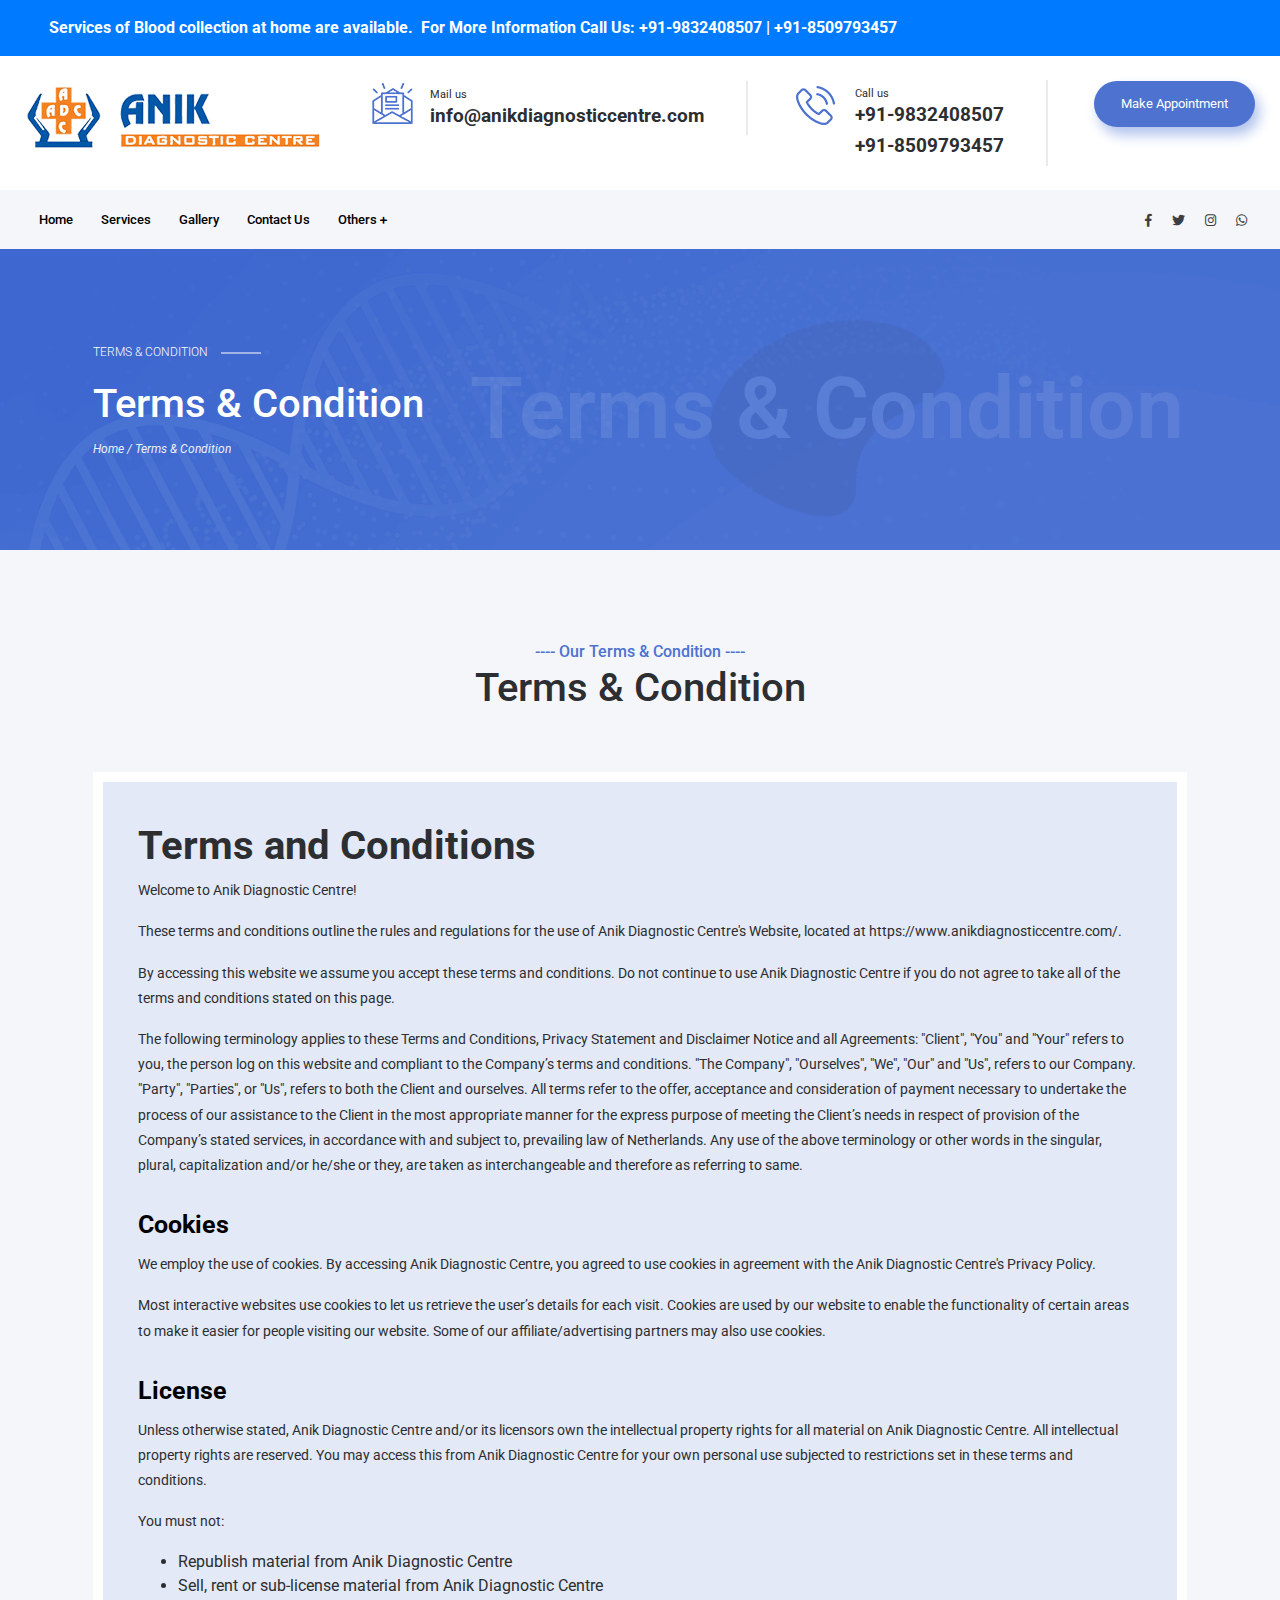
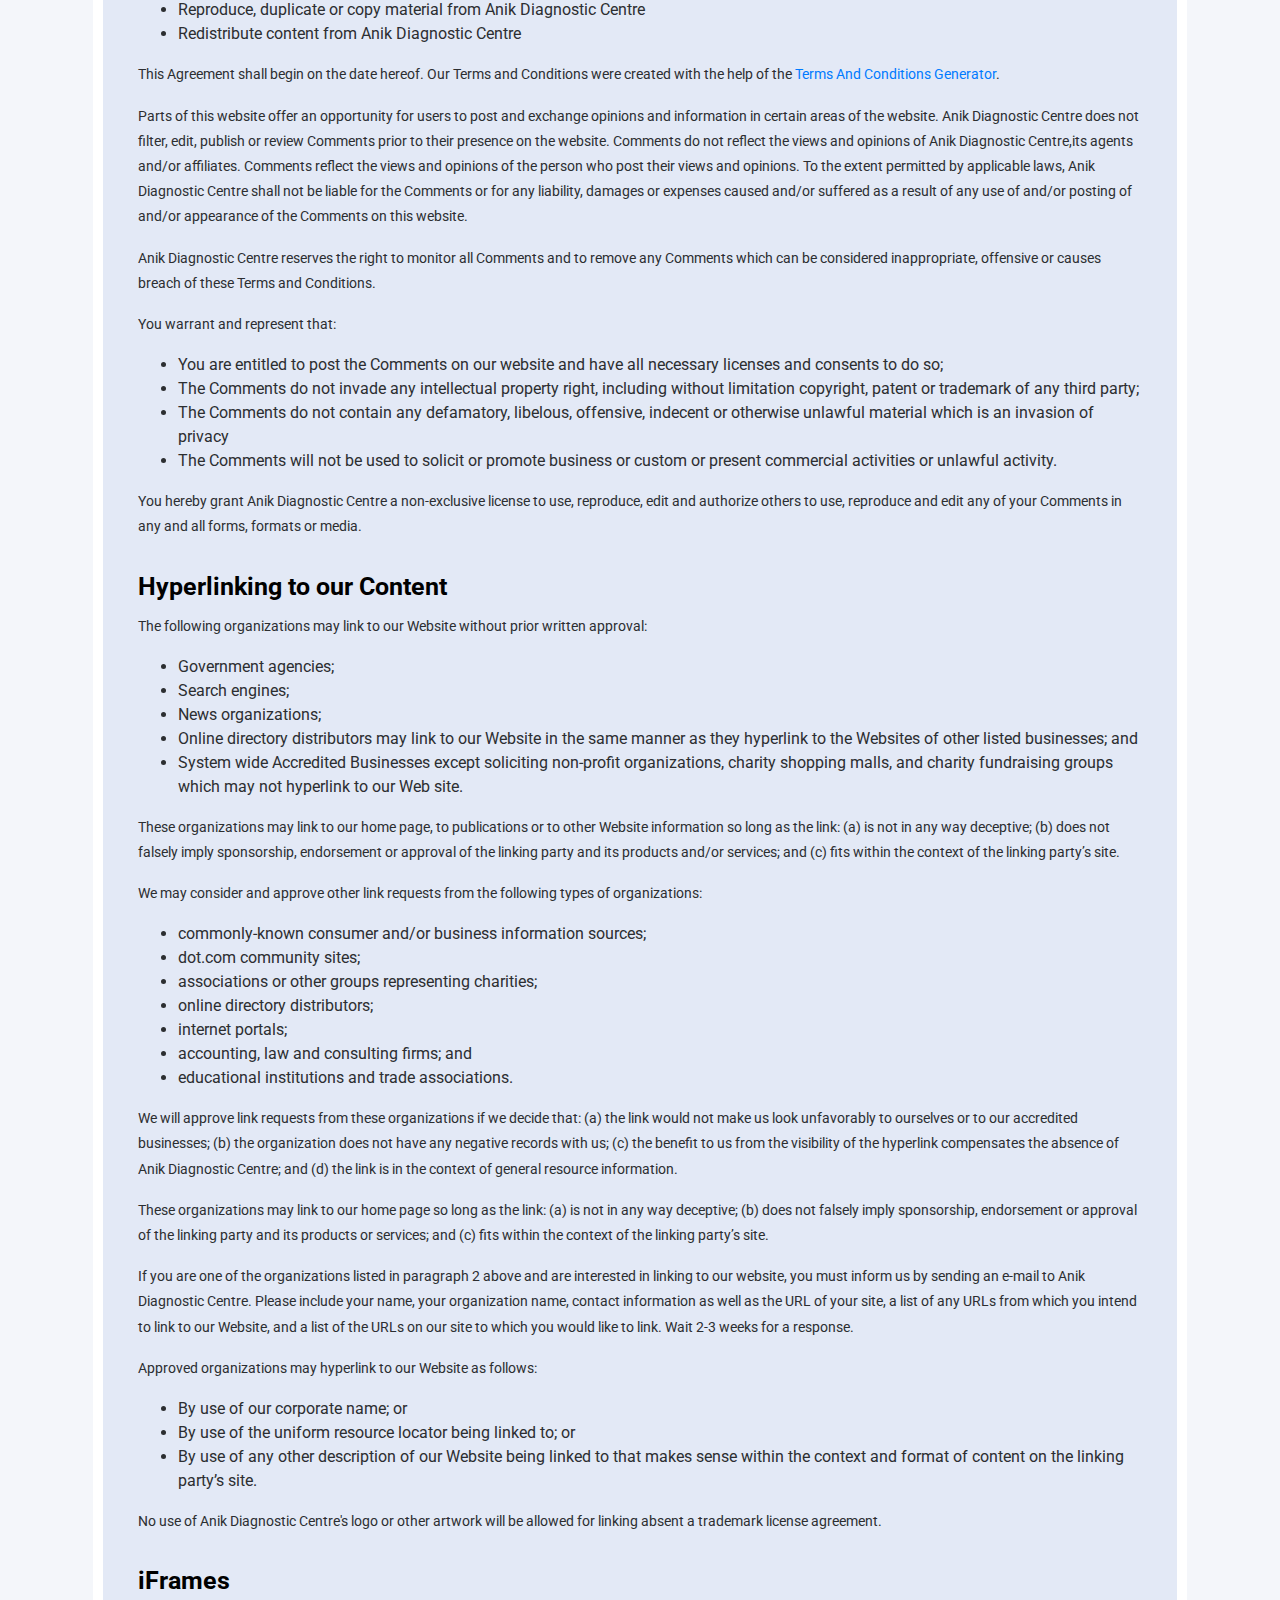
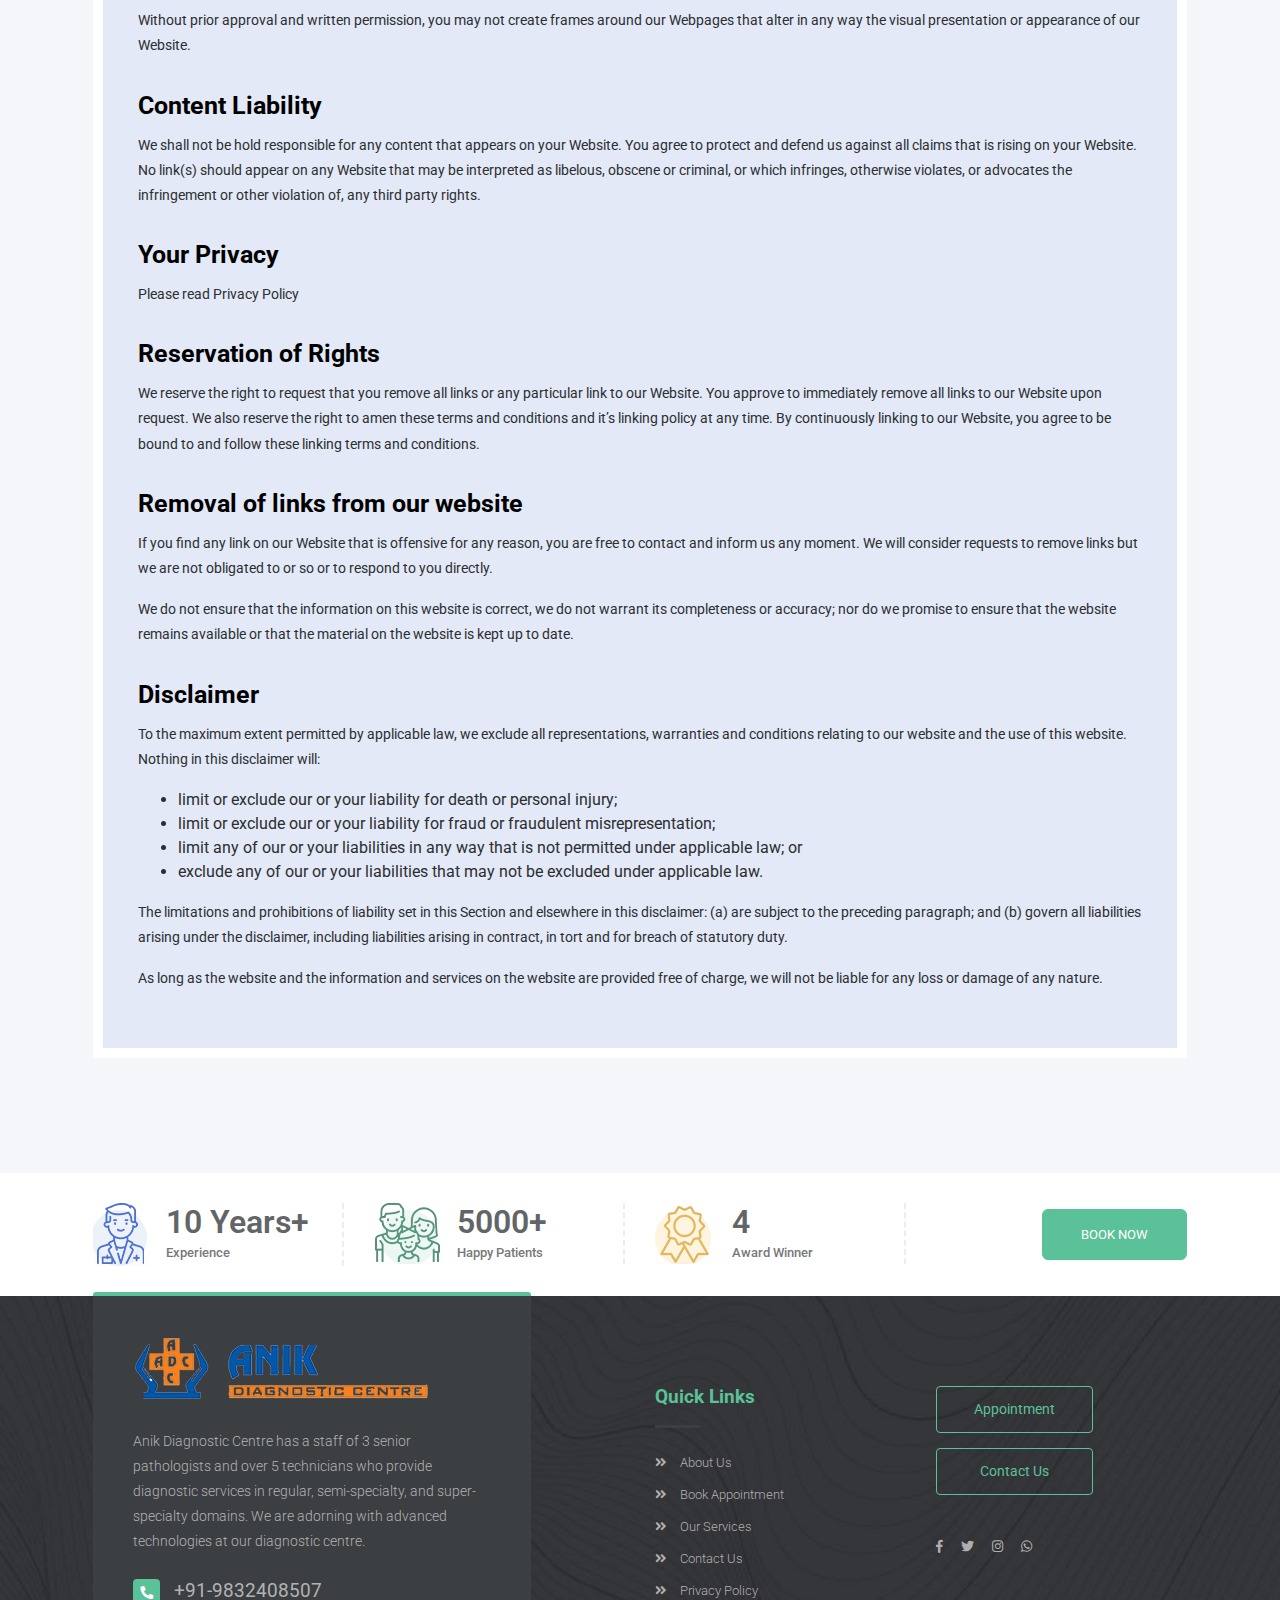
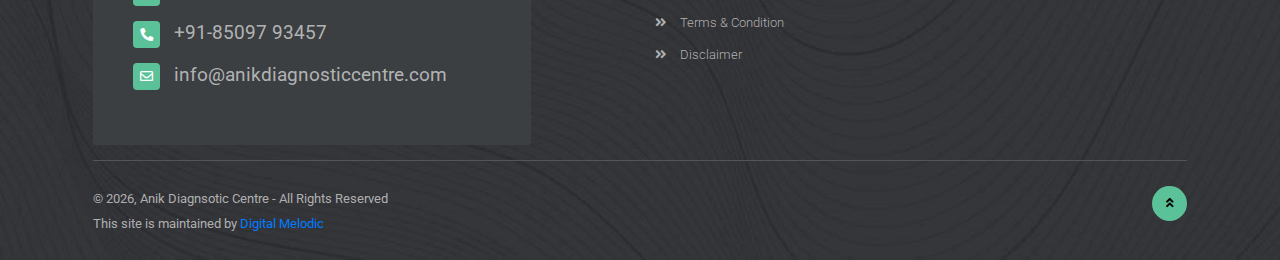
<file: terms-condition.html>
<!doctype html>
<html lang="en">

<head>
    <!-- Required meta tags -->
    <meta charset="utf-8">
    <meta name="viewport" content="width=device-width, initial-scale=1, shrink-to-fit=no">
    <!-- Bootstrap CSS -->
    <link rel="stylesheet" href="css/bootstrap.min.css">
    <!-- Google fonts -->
    <link href="https://fonts.googleapis.com/css?family=Roboto:300,400,500,700,900&display=swap" rel="stylesheet">
    <!-- Font Awesome CSS -->
    <link rel="stylesheet" href="css/all.css">
    <!-- Style CSS -->
    <link rel="stylesheet" href="css/style.css">
    <title>Terms & Condition</title>
    <link rel="icon" type="image/x-icon" href="favicon.png">
</head>

<body>
    <nav class="navbar navbar-light bg-primary">
        <div class="container">
            <span class="navbar-text text-white">
                <span class="pl-4 " style="font-weight: bold;">Services of Blood collection at home are
                    available.</span>&nbsp; <span style="font-weight: bold;">For More Information Call Us:
                    +91-9832408507 | +91-8509793457</span>
            </span>
        </div>
    </nav>
    <!--==================== Header ====================-->
    <!-- top bar -->
    <section>
        <div class="container">
            <div class="row">
                <div class="col-md-12">
                    <div class="top-bar">
                        <div class="row">
                            <div class="col-lg-2 col-md-12">
                                <a class="navbar-brand" href="index.html"><img src="images/logo.png" alt="#"></a>
                            </div>
                            <div class="col-md-10 d-flex align-items-end">
                                <ul class="ml-auto">
                                    <li>
                                        <img src="images/mail-icon.png" alt="#">
                                        <div>
                                            <span>Mail us</span>
                                            <h4>info@anikdiagnosticcentre.com</h4>
                                        </div>
                                    </li>
                                    <li>
                                        <img src="images/call-icon.png" alt="#">
                                        <div>
                                            <span>Call us</span>
                                            <h4>+91-9832408507</h4>
                                            <h4>+91-8509793457</h4>
                                        </div>
                                    </li>
                                    <li class="appointment-btn">
                                        <a href="appointment.html" class="btn btn-primary">Make Appointment</a>
                                        <!-- <i class="fas fa-search"></i> -->
                                    </li>
                                </ul>
                            </div>
                        </div>
                    </div>
                </div>
            </div>
        </div>
    </section>
    <!--//End top bar -->
    <div class="light nav-big">
        <div class="container">
            <div class="row">
                <div class="col-md-12">
                    <!-- Nav menu -->
                    <nav class="navbar navbar-expand-lg navbar-light">
                        <button class="navbar-toggler" type="button" data-toggle="collapse"
                            data-target="#navbarSupportedContent" aria-controls="navbarSupportedContent"
                            aria-expanded="false" aria-label="Toggle navigation">
                            <span class="navbar-toggler-icon"></span>
                        </button>
                        <div class="collapse navbar-collapse" id="navbarSupportedContent">
                            <ul class="navbar-nav mr-auto nav-sub">
                                <li class="nav-item dropdown">
                                    <a class="nav-link" href="index.html" role="button">
                                        Home
                                    </a>

                                </li>
                                <li class="nav-item dropdown">
                                    <a class="nav-link" href="services.html" role="button">
                                        Services
                                    </a>

                                </li>
                                <!-- Sub Menu -->
                                <li class="nav-item dropdown">
                                    <a class="nav-link" href="gallery.html" role="button">
                                        Gallery
                                    </a>

                                </li>
                                <!--//End Sub Menu -->
                                <li class="nav-item dropdown">
                                    <a class="nav-link" href="contact-us.html" role="button">
                                        Contact Us
                                    </a>

                                </li>
                                <li class="nav-item dropdown">
                                    <a class="nav-link dropdown-toggle" href="#" id="navbarDropdown4" role="button"
                                        data-toggle="dropdown" aria-haspopup="true" aria-expanded="false">
                                        Others <i class="fas fa-plus"></i>
                                    </a>
                                    <div class="dropdown-menu" aria-labelledby="navbarDropdown">
                                        <a class="dropdown-item" href="about.html">About-us</a>
                                        <a class="dropdown-item" href="terms&condition.html">Terms & Condition</a>
                                        <a class="dropdown-item" href="privacy-policy.html">Privacy Policy</a>
                                        <a class="dropdown-item" href="disclaimer.html">Disclaimer</a>
                                    </div>
                                </li>
                            </ul>
                            <ul class="nav-icon-wrap">
                                <li class="nav-item">
                                    <a class="nav-link" href="#"><i class="fab fa-facebook-f"></i></a>
                                </li>
                                <li class="nav-item">
                                    <a class="nav-link" href="#"><i class="fab fa-twitter"></i></a>
                                </li>
                                <li class="nav-item">
                                    <a class="nav-link" href="#"><i class="fab fa-instagram"></i></a>
                                </li>
                                <li class="nav-item">
                                    <a class="nav-link"
                                        href="https://api.whatsapp.com/send?phone=918509793457&text=Hello%20Anik..."><i
                                            class="fab fa-whatsapp"></i></a>
                                </li>

                            </ul>
                        </div>
                    </nav>
                    <!--//End Nav menu -->
                </div>
            </div>
        </div>
    </div>
    <!-- Sub header -->
    <section class="space sub-header">
        <div class="container container-custom">
            <div class="row">
                <div class="col-md-4">
                    <div class="sub-header_content">
                        <p>TERMS & CONDITION</p>
                        <h2>Terms & Condition</h2>
                        <span><i>Home / Terms & Condition</i></span>
                    </div>
                </div>
                <div class="col-md-8">
                    <div class="sub-header_main">
                        <h2>Terms & Condition</h2>
                    </div>
                </div>
            </div>
        </div>
    </section>
    <!--//End Sub header -->
    <!--//End Header -->
    <section class="space light">
        <div class="container container-custom">
            <div class="row">
                <div class="col-md-12">
                    <div class="sub-title_center">
                        <span>---- Our Terms & Condition ----</span>
                        <h2>Terms & Condition</h2>
                    </div>
                </div>
            </div>
            <div class="row">
                <div class="col-md-12">
                    <div class="service-block blue">
                        <h2><strong>Terms and Conditions</strong></h2>

                        <p>Welcome to Anik Diagnostic Centre!</p>

                        <p>These terms and conditions outline the rules and regulations for the use of Anik Diagnostic
                            Centre's Website, located at https://www.anikdiagnosticcentre.com/.</p>

                        <p>By accessing this website we assume you accept these terms and conditions. Do not continue to
                            use Anik Diagnostic Centre if you do not agree to take all of the terms and conditions
                            stated on this page.</p>

                        <p>The following terminology applies to these Terms and Conditions, Privacy Statement and
                            Disclaimer Notice and all Agreements: "Client", "You" and "Your" refers to you, the person
                            log on this website and compliant to the Company’s terms and conditions. "The Company",
                            "Ourselves", "We", "Our" and "Us", refers to our Company. "Party", "Parties", or "Us",
                            refers to both the Client and ourselves. All terms refer to the offer, acceptance and
                            consideration of payment necessary to undertake the process of our assistance to the Client
                            in the most appropriate manner for the express purpose of meeting the Client’s needs in
                            respect of provision of the Company’s stated services, in accordance with and subject to,
                            prevailing law of Netherlands. Any use of the above terminology or other words in the
                            singular, plural, capitalization and/or he/she or they, are taken as interchangeable and
                            therefore as referring to same.</p>

                        <h3><strong>Cookies</strong></h3>

                        <p>We employ the use of cookies. By accessing Anik Diagnostic Centre, you agreed to use cookies
                            in agreement with the Anik Diagnostic Centre's Privacy Policy. </p>

                        <p>Most interactive websites use cookies to let us retrieve the user’s details for each visit.
                            Cookies are used by our website to enable the functionality of certain areas to make it
                            easier for people visiting our website. Some of our affiliate/advertising partners may also
                            use cookies.</p>

                        <h3><strong>License</strong></h3>

                        <p>Unless otherwise stated, Anik Diagnostic Centre and/or its licensors own the intellectual
                            property rights for all material on Anik Diagnostic Centre. All intellectual property rights
                            are reserved. You may access this from Anik Diagnostic Centre for your own personal use
                            subjected to restrictions set in these terms and conditions.</p>

                        <p>You must not:</p>
                        <ul>
                            <li>Republish material from Anik Diagnostic Centre</li>
                            <li>Sell, rent or sub-license material from Anik Diagnostic Centre</li>
                            <li>Reproduce, duplicate or copy material from Anik Diagnostic Centre</li>
                            <li>Redistribute content from Anik Diagnostic Centre</li>
                        </ul>

                        <p>This Agreement shall begin on the date hereof. Our Terms and Conditions were created with the
                            help of the <a href="https://www.termsandconditionsgenerator.com">Terms And Conditions
                                Generator</a>.</p>

                        <p>Parts of this website offer an opportunity for users to post and exchange opinions and
                            information in certain areas of the website. Anik Diagnostic Centre does not filter, edit,
                            publish or review Comments prior to their presence on the website. Comments do not reflect
                            the views and opinions of Anik Diagnostic Centre,its agents and/or affiliates. Comments
                            reflect the views and opinions of the person who post their views and opinions. To the
                            extent permitted by applicable laws, Anik Diagnostic Centre shall not be liable for the
                            Comments or for any liability, damages or expenses caused and/or suffered as a result of any
                            use of and/or posting of and/or appearance of the Comments on this website.</p>

                        <p>Anik Diagnostic Centre reserves the right to monitor all Comments and to remove any Comments
                            which can be considered inappropriate, offensive or causes breach of these Terms and
                            Conditions.</p>

                        <p>You warrant and represent that:</p>

                        <ul>
                            <li>You are entitled to post the Comments on our website and have all necessary licenses and
                                consents to do so;</li>
                            <li>The Comments do not invade any intellectual property right, including without limitation
                                copyright, patent or trademark of any third party;</li>
                            <li>The Comments do not contain any defamatory, libelous, offensive, indecent or otherwise
                                unlawful material which is an invasion of privacy</li>
                            <li>The Comments will not be used to solicit or promote business or custom or present
                                commercial activities or unlawful activity.</li>
                        </ul>

                        <p>You hereby grant Anik Diagnostic Centre a non-exclusive license to use, reproduce, edit and
                            authorize others to use, reproduce and edit any of your Comments in any and all forms,
                            formats or media.</p>

                        <h3><strong>Hyperlinking to our Content</strong></h3>

                        <p>The following organizations may link to our Website without prior written approval:</p>

                        <ul>
                            <li>Government agencies;</li>
                            <li>Search engines;</li>
                            <li>News organizations;</li>
                            <li>Online directory distributors may link to our Website in the same manner as they
                                hyperlink to the Websites of other listed businesses; and</li>
                            <li>System wide Accredited Businesses except soliciting non-profit organizations, charity
                                shopping malls, and charity fundraising groups which may not hyperlink to our Web site.
                            </li>
                        </ul>

                        <p>These organizations may link to our home page, to publications or to other Website
                            information so long as the link: (a) is not in any way deceptive; (b) does not falsely imply
                            sponsorship, endorsement or approval of the linking party and its products and/or services;
                            and (c) fits within the context of the linking party’s site.</p>

                        <p>We may consider and approve other link requests from the following types of organizations:
                        </p>

                        <ul>
                            <li>commonly-known consumer and/or business information sources;</li>
                            <li>dot.com community sites;</li>
                            <li>associations or other groups representing charities;</li>
                            <li>online directory distributors;</li>
                            <li>internet portals;</li>
                            <li>accounting, law and consulting firms; and</li>
                            <li>educational institutions and trade associations.</li>
                        </ul>

                        <p>We will approve link requests from these organizations if we decide that: (a) the link would
                            not make us look unfavorably to ourselves or to our accredited businesses; (b) the
                            organization does not have any negative records with us; (c) the benefit to us from the
                            visibility of the hyperlink compensates the absence of Anik Diagnostic Centre; and (d) the
                            link is in the context of general resource information.</p>

                        <p>These organizations may link to our home page so long as the link: (a) is not in any way
                            deceptive; (b) does not falsely imply sponsorship, endorsement or approval of the linking
                            party and its products or services; and (c) fits within the context of the linking party’s
                            site.</p>

                        <p>If you are one of the organizations listed in paragraph 2 above and are interested in linking
                            to our website, you must inform us by sending an e-mail to Anik Diagnostic Centre. Please
                            include your name, your organization name, contact information as well as the URL of your
                            site, a list of any URLs from which you intend to link to our Website, and a list of the
                            URLs on our site to which you would like to link. Wait 2-3 weeks for a response.</p>

                        <p>Approved organizations may hyperlink to our Website as follows:</p>

                        <ul>
                            <li>By use of our corporate name; or</li>
                            <li>By use of the uniform resource locator being linked to; or</li>
                            <li>By use of any other description of our Website being linked to that makes sense within
                                the context and format of content on the linking party’s site.</li>
                        </ul>

                        <p>No use of Anik Diagnostic Centre's logo or other artwork will be allowed for linking absent a
                            trademark license agreement.</p>

                        <h3><strong>iFrames</strong></h3>

                        <p>Without prior approval and written permission, you may not create frames around our Webpages
                            that alter in any way the visual presentation or appearance of our Website.</p>

                        <h3><strong>Content Liability</strong></h3>

                        <p>We shall not be hold responsible for any content that appears on your Website. You agree to
                            protect and defend us against all claims that is rising on your Website. No link(s) should
                            appear on any Website that may be interpreted as libelous, obscene or criminal, or which
                            infringes, otherwise violates, or advocates the infringement or other violation of, any
                            third party rights.</p>

                        <h3><strong>Your Privacy</strong></h3>

                        <p>Please read Privacy Policy</p>

                        <h3><strong>Reservation of Rights</strong></h3>

                        <p>We reserve the right to request that you remove all links or any particular link to our
                            Website. You approve to immediately remove all links to our Website upon request. We also
                            reserve the right to amen these terms and conditions and it’s linking policy at any time. By
                            continuously linking to our Website, you agree to be bound to and follow these linking terms
                            and conditions.</p>

                        <h3><strong>Removal of links from our website</strong></h3>

                        <p>If you find any link on our Website that is offensive for any reason, you are free to contact
                            and inform us any moment. We will consider requests to remove links but we are not obligated
                            to or so or to respond to you directly.</p>

                        <p>We do not ensure that the information on this website is correct, we do not warrant its
                            completeness or accuracy; nor do we promise to ensure that the website remains available or
                            that the material on the website is kept up to date.</p>

                        <h3><strong>Disclaimer</strong></h3>

                        <p>To the maximum extent permitted by applicable law, we exclude all representations, warranties
                            and conditions relating to our website and the use of this website. Nothing in this
                            disclaimer will:</p>

                        <ul>
                            <li>limit or exclude our or your liability for death or personal injury;</li>
                            <li>limit or exclude our or your liability for fraud or fraudulent misrepresentation;</li>
                            <li>limit any of our or your liabilities in any way that is not permitted under applicable
                                law; or</li>
                            <li>exclude any of our or your liabilities that may not be excluded under applicable law.
                            </li>
                        </ul>

                        <p>The limitations and prohibitions of liability set in this Section and elsewhere in this
                            disclaimer: (a) are subject to the preceding paragraph; and (b) govern all liabilities
                            arising under the disclaimer, including liabilities arising in contract, in tort and for
                            breach of statutory duty.</p>

                        <p>As long as the website and the information and services on the website are provided free of
                            charge, we will not be liable for any loss or damage of any nature.</p>
                    </div>
                </div>

            </div>
        </div>
    </section>
    <!--==================== Counter ====================-->
    <section class="counter">
        <div class="container container-custom">
            <div class="row">
                <div class="col-sm-4 col-md-3 col-lg-3">
                    <div class="counter-block">
                        <img src="images/counter1.png" alt="#">
                        <div class="counter-text">
                            <h2>10 Years+</h2>
                            <p>Experience</p>
                        </div>
                    </div>
                </div>
                <div class="col-sm-4 col-md-3 col-lg-3">
                    <div class="counter-block">
                        <img src="images/counter2.png" alt="#">
                        <div class="counter-text">
                            <h2>5000+</h2>
                            <p>Happy Patients</p>
                        </div>
                    </div>
                </div>
                <div class="col-sm-4 col-md-3 col-lg-3">
                    <div class="counter-block">
                        <img src="images/counter3.png" alt="#">
                        <div class="counter-text">
                            <h2>4</h2>
                            <p>Award Winner</p>
                        </div>
                    </div>
                </div>
                <div class="col-sm-12 col-md-3 col-lg-3 d-flex align-items-center justify-content-end">
                    <div class="counter-btn_block">
                        <a href="appointment.html" class="btn btn-success">BOOK NOW</a>
                    </div>
                </div>
            </div>
        </div>
    </section>
    <!--//End Counter -->
    <!--==================== Footer ====================-->
    <footer>
        <div class="container container-custom">
            <div class="row">
                <div class="col-sm-12 col-md-12 col-lg-5">
                    <div class="foot-contact-block">
                        <img src="images/foot-logo.png" class="img-fluid" alt="#" />
                        <p>
                            Anik Diagnostic Centre has a staff of 3 senior pathologists and over 5 technicians who
                            provide diagnostic services in regular, semi-specialty, and super-specialty domains. We are
                            adorning with advanced technologies at our diagnostic centre.
                        </p>
                        <a href="tel:9832408507">
                            <h4><i class="fas fa-phone"></i>+91-9832408507</h4>
                        </a>
                        <a href="tel:8509793457">
                            <h4><i class="fas fa-phone"></i>+91-85097 93457</h4>
                        </a>
                        <a href="mailto:info@anikdiagnosticcentre.com">
                            <h4><i class="far fa-envelope"></i>info@anikdiagnosticcentre.com</h4>
                        </a>
                    </div>
                </div>
                <div class="col-sm-6 col-md-4 col-lg-2 offset-lg-1">
                    <div class="foot-link-box">
                        <h4>Quick Links</h4>
                        <ul>
                            <li>
                                <a href="about.html"><i class="fas fa-angle-double-right"></i>About Us</a>
                            </li>
                            <li>
                                <a href="appointment.html"><i class="fas fa-angle-double-right"></i>Book Appointment</a>
                            </li>
                            <li>
                                <a href="services.html"><i class="fas fa-angle-double-right"></i>Our Services</a>
                            </li>

                            <li>
                                <a href="contact-us.html"><i class="fas fa-angle-double-right"></i>Contact Us</a>
                            </li>
                            <li>
                                <a href="privacy-policy.html"><i class="fas fa-angle-double-right"></i>Privacy
                                    Policy</a>
                            </li>
                            <li>
                                <a href="terms&condition.html"><i class="fas fa-angle-double-right"></i>Terms &
                                    Condition</a>
                            </li>
                            <li>
                                <a href="disclaimer.html"><i class="fas fa-angle-double-right"></i>Disclaimer</a>
                            </li>
                        </ul>
                    </div>
                </div>
                <!-- <div class="col-sm-6 col-md-4 col-lg-2">
                <div class="foot-link-box">
                    <h4>Our Services</h4>
                    <ul>
                        <li>
                            <a href="#"><i class="fas fa-angle-double-right"></i>Pediatrics</a>
                        </li>
                        <li>
                            <a href="#"><i class="fas fa-angle-double-right"></i>Dermatology</a>
                        </li>
                        <li>
                            <a href="#"><i class="fas fa-angle-double-right"></i>Cardiology</a>
                        </li>
                        <li>
                            <a href="#"><i class="fas fa-angle-double-right"></i>Psychological</a>
                        </li>
                        <li>
                            <a href="#"><i class="fas fa-angle-double-right"></i>Surgery</a>
                        </li>
                        <li>
                            <a class="nav-link" href="https://api.whatsapp.com/send?phone=918509793457&text=Hello%20Anik..."><i class="fab fa-whatsapp"></i></a>
                        </li>
                    </ul>
                </div>
            </div> -->
                <div class="col-md-4 col-lg-2 offset-lg-1">
                    <div class="foot-link-box footlink-box_btn">
                        <a href="appointment.html" class="btn btn-outline-success">Appointment</a>
                        <a href="contact-us.html" class="btn btn-outline-success">Contact Us</a>

                        <ul>
                            <li>
                                <a href="#"><i class="fab fa-facebook-f"></i></a>
                            </li>
                            <li>
                                <a href="#"><i class="fab fa-twitter"></i></a>
                            </li>
                            <li>
                                <a href="#"><i class="fab fa-instagram"></i></a>
                            </li>
                            <li>
                                <a href="https://api.whatsapp.com/send?phone=918509793457&text=Hello%20Anik..."><i
                                        class="fab fa-whatsapp"></i></a>
                            </li>
                        </ul>
                    </div>
                </div>
            </div>
            <div class="row">
                <div class="col-md-12">
                    <div class="copyright">
                        <p>&copy;
                            <script>document.write(new Date().getFullYear())</script>, Anik Diagnsotic Centre - All
                            Rights Reserved
                        </p>
                        <a href="#" id="scroll"><i class="fas fa-angle-double-up"></i></a>
                        <br>
                        <p>This site is maintained by <a href="https://www.digitalmelodic.com" target="_parent">Digital
                                Melodic</a></p>
                    </div>
                </div>
            </div>
        </div>
    </footer>
    <!--//End Footer -->
    <!-- Optional JavaScript -->
    <!-- jQuery first, then Popper.js, then Bootstrap JS -->
    <script src="js/jquery-3.5.1.min.js"></script>
    <script src="js/popper.min.js"></script>
    <script src="js/bootstrap.min.js"></script>
    <!-- Script Js -->
    <script src="js/script.js"></script>
</body>

</html>
</file>
<file: css/style.css>
/*------------------------------------------------------------------
Theme Name: Medenin - Medical & Health Website Template
Version: 1.0
Author: @surjithctly
URL: https://themeforest.net/user/surjithctly/
-------------------------------------------------------------------*/
/*------------------------------------------------------------------
[TABLE OF CONTENTS]

    1. GLOBAL STYLES
    2. HOME PAGE
        a. OUR TEAM
        b. TESTIMONIALS
        c. FOOTER
    6. APPOINTMEMT
    7. DOCTORS
    8. BLOG
    9. PRICING
    10. SERVICE DETAILS


    -------------------------------------------------------------------*/
    /* container-fluid@charset "UTF-8"; */
.dropdown-toggle::after {
  border-top: 0;
}

.navbar {
  padding: 0;
}
@media (min-width: 992px) {
  .navbar {
    padding: 0.5rem 0 !important;
  }
}

.appointment-btn-top {
  padding: 11px 32px !important;
}

.navbar-light .navbar-nav .nav-link {
  font-weight: 500;
  font-size: 13px;
  padding: 12px 22px;
  color: black;
}
@media (min-width: 992px) {
  .navbar-light .navbar-nav .nav-link {
    padding: 12px 14px;
  }
}
.navbar-light .navbar-nav .nav-link:hover {
  color: #4d72d0;
}

.navbar-expand-lg .navbar-nav .dropdown-menu {
  -webkit-box-shadow: 0px 3px 16px -11px rgba(0, 0, 0, 0.46);
          box-shadow: 0px 3px 16px -11px rgba(0, 0, 0, 0.46);
}

.nav-style-2 li a {
  padding: 0 22px 0 0 !important;
}

.nav-item a i {
  font-size: 8px;
  vertical-align: middle;
}

.nav-item a span {
  font-size: 11px;
  vertical-align: top;
  font-weight: 700;
  background: #4d72d0;
  color: #fff;
  padding: 0 5px;
  border-radius: 50%;
  width: 15px;
  height: 15px;
  display: inline-block;
}

.btn-light {
  background-color: #fdf2de;
  color: #f69e03;
  font-size: 14px;
  padding: 14px 20px;
  border-radius: 2px;
}
.btn-light:hover {
  background-color: #fdf2de;
  color: #f69e03;
  padding: 14px 20px;
  border-radius: 2px;
}

.btn-warning {
  background-color: #f1cc3f !important;
  border: none;
  border-width: 0px;
  border-color: transparent;
  border-radius: 0px;
  padding: 20px 30px;
  color: #fff;
  font-size: 15px;
  line-height: 1;
  text-transform: uppercase;
  font-weight: 600;
  -webkit-transition: all 0.2s ease-in-out;
  -o-transition: all 0.2s ease-in-out;
  transition: all 0.2s ease-in-out;
}

.btn-danger {
  border-radius: 0;
  padding: 15px 35px;
  background: rgba(245, 73, 131, 0.75);
  border: rgba(245, 73, 131, 0.75);
  -webkit-transition: 0.3s;
  -o-transition: 0.3s;
  transition: 0.3s;
  font-weight: 600;
  border: 2px solid transparent;
}
.btn-danger:hover {
  background: #fff;
  color: #10242b;
  border: 2px solid rgba(245, 73, 131, 0.75);
}

.btn-outline-primary {
  border: 2px solid #4d72d0;
  color: #4d72d0 !important;
  border-radius: 22px;
  padding: 10px 38px;
  font-size: 14px;
}
.btn-outline-primary:hover {
  background: #4d72d0;
  border-color: #4d72d0;
  color: #fff !important;
}

.btn-outline-success {
  border: 1px solid #5bc198;
  padding: 9px 7px;
  color: #5bc198;
}
@media (min-width: 768px) {
  .btn-outline-success {
    padding: 12px 24px;
  }
}
.btn-outline-success:hover {
  border: 1px solid #5bc198;
  color: #000;
  background: #5bc198;
}

.btn-primary {
  background-color: #4d72d0 !important;
  border: none !important;
  border-radius: 32px;
  padding: 13px 27px;
  color: #fff;
  font-weight: 400;
  -webkit-box-shadow: 4.5px 7.794px 13px 0px #afc1ec;
          box-shadow: 4.5px 7.794px 13px 0px #afc1ec;
  -webkit-transition: 0.3s;
  -o-transition: 0.3s;
  transition: 0.3s;
  font-size: 13px;
}
.btn-primary:hover {
  background: #3c5eb3 !important;
  border-color: #3c5eb3 !important;
}
.btn-primary:focus {
  -webkit-box-shadow: none !important;
          box-shadow: none !important;
}

.btn-success {
  background-color: #5bc198;
  border-radius: 0px;
  padding: 18px 38px;
  border-radius: 6px;
  color: #fff;
  font-size: 13px;
  line-height: 1;
  font-weight: 400;
  border-color: #5bc198;
  -webkit-transition: 0.3s;
  -o-transition: 0.3s;
  transition: 0.3s;
}
.btn-success:hover {
  border-color: #4aab84;
  background: #4aab84;
}
.btn-success:focus {
  -webkit-box-shadow: none !important;
          box-shadow: none !important;
}

.btn-success:not(:disabled):not(.disabled).active,
.btn-success:not(:disabled):not(.disabled):active,
.show > .btn-success.dropdown-toggle {
  background: #4aab84 !important;
  border-color: #4aab84 !important;
}

.btn-success:not(:disabled):not(.disabled).active:focus,
.btn-success:not(:disabled):not(.disabled):active:focus,
.show > .btn-success.dropdown-toggle:focus {
  -webkit-box-shadow: none;
          box-shadow: none;
}

.btn-dark {
  padding: 14px 22px;
  font-size: 14px;
  border-radius: 7px;
  background-color: #2c2e31;
  -webkit-box-shadow: 0.8px 3.094px 12px 0px #2c2e31;
          box-shadow: 0.8px 3.094px 12px 0px #2c2e31;
  border: transparent;
}
.btn-dark:focus {
  outline: none;
  -webkit-box-shadow: none !important;
          box-shadow: none !important;
}

.navbar-light .navbar-toggler {
  border: none;
  position: absolute;
  right: 0;
  top: 0;
  margin: -73px 0 0;
}

.nav-custome1 {
  margin: 0 0 0 !important;
}

.nav-custome {
  margin: -44px 0 0 !important;
}

.navbar-toggler:focus {
  border: none;
  outline: none;
}

.navbar-collapse {
  background: #fff;
}
@media (min-width: 992px) {
  .navbar-collapse {
    background: none !important;
  }
}

.input-group > .custom-select:not(:last-child),
.input-group > .form-control:not(:last-child) {
  border-radius: 0;
  padding: 24px 12px;
}

.input-group > .input-group-append > .btn {
  border-radius: 0;
  background: #4d72d0;
  border-color: #4d72d0;
  color: #fff;
}

.form-control {
  padding: 0 0.85rem;
}

textarea {
  padding: 8px 12px;
  border-radius: 0.25rem;
  border: 1px solid #ced4da;
}

@media (min-width: 991px) {
  .dropdown .dropdown-menu {
    display: block;
    visibility: hidden;
    opacity: 0;
    transition: all 0.2s ease;
    -moz-transition: all 0.2s ease;
    -webkit-transition: all 0.2s ease;
    -o-transition: all 0.2s ease;
    -ms-transition: all 0.2s ease;
    border: none;
    font-size: 15px;
    border-radius: 0;
    min-width: 12rem;
    -webkit-box-shadow: 0 0px 29px -26px rgba(0, 0, 0, 0.44);
            box-shadow: 0 0px 29px -26px rgba(0, 0, 0, 0.44);
    margin: 0;
  }

  .dropdown:hover > .dropdown-menu {
    visibility: visible;
    opacity: 1;
    top: 42px;
  }

  .dropdown-submenu:hover .dropdown-menu1 {
    visibility: visible;
    opacity: 1;
  }

  .navbar-toggleable-md .navbar-collapse {
    -webkit-box-pack: center;
        -ms-flex-pack: center;
            justify-content: center;
  }

  .navbar-toggleable-md .navbar-nav {
    -webkit-box-align: center;
        -ms-flex-align: center;
            align-items: center;
  }

  .dropdown-item {
    padding: 0.55rem 1.5rem;
    color: #3c3f42;
    font-size: 13px;
  }
  .dropdown-item:hover {
    background: none;
    color: #4d72d0;
  }
}
.dropdown-item {
  padding: 0.55rem 1.5rem;
  color: #3c3f42;
  font-size: 13px;
}
.dropdown-item:hover {
  background: none;
  color: #4d72d0;
}

.form-custom {
  background: none;
  border-bottom: 2px solid #7898dd;
  border-top: 0;
  border-right: 0;
  border-left: 0;
  padding-left: 3px;
  font-size: 13px;
}

.form-group-cutom {
  position: relative;
  margin: 0 0 40px;
  font-size: 13px;
}
.form-group-cutom i {
  position: absolute;
  top: 50%;
  right: 3px;
  -webkit-transform: translateY(-50%);
      -ms-transform: translateY(-50%);
          transform: translateY(-50%);
  font-size: 13px;
}
.form-group-cutom textarea {
  background: none !important;
}

.dropdown-left {
  left: -122px;
}

.dropdown-submenu {
  position: relative;
}

.dropdown-submenu > .dropdown-menu {
  top: 0;
  left: 100%;
  margin-top: -6px;
  margin-left: 1px;
}

.dropdown-submenu > a:after {
  display: block;
  content: "";
  float: right;
  width: 0;
  height: 0;
  border-color: transparent;
  border-style: solid;
  border-width: 5px 0 5px 5px;
  border-left-color: #ccc;
  margin-top: 5px;
  margin-right: -10px;
}

.dropdown-submenu:hover > a:after {
  border-left-color: #fff;
}

.dropdown-submenu.pull-left {
  float: none;
}

.dropdown-submenu.pull-left > .dropdown-menu {
  left: -100%;
  margin-left: 10px;
  border-radius: 6px 0 6px 6px;
}

@media (min-width: 991px) {
  .dropdown-submenu:hover > .dropdown-menu {
    display: block;
    -webkit-transition: all 0.2s ease;
    -o-transition: all 0.2s ease;
    transition: all 0.2s ease;
  }
}
.dropdown-menu1 {
  left: -192px;
  top: -6px !important;
}

body {
  color: #2c2e31;
  font-family: "Roboto", sans-serif;
}

h1 {
  font-size: 34px;
  margin: 10px 0;
  font-weight: bold;
}
@media (min-width: 768px) {
  h1 {
    font-size: 40px;
  }
}
@media (min-width: 992px) {
  h1 {
    font-size: 32px;
  }
}
@media (min-width: 1200px) {
  h1 {
    font-size: 55px;
  }
}

h2 {
  font-size: 34px;
  font-weight: 500;
}
@media (min-width: 576px) {
  h2 {
    font-size: 40px;
  }
}

h3 {
  font-size: 25px;
}

h4 {
  font-size: 19px;
  font-weight: 700;
}

p {
  line-height: 13px;
  line-height: 1.8;
  font-size: 14px;
}

a:focus {
  outline: none;
}

.space {
  padding: 40px 0;
}
@media (min-width: 768px) {
  .space {
    padding: 90px 0;
  }
}

.container {
  max-width: 1260px;
}

.container-custom {
  max-width: 1124px;
}

.light {
  background: #f4f6fa;
}

.space-mb {
  margin: 0 0 90px;
}

.space-mt {
  margin: 90px 0 0;
}

/* --------- Header --------- */
.banner--wrap {
  background: url(../images/banner-bg.jpg) center no-repeat;
  background-size: cover;
}

.banner:focus {
  outline: none;
}

.anim-container {
  display: -webkit-box;
  display: -ms-flexbox;
  display: flex;
  -webkit-box-pack: center;
      -ms-flex-pack: center;
          justify-content: center;
  -webkit-box-align: end;
      -ms-flex-align: end;
          align-items: flex-end;
  overflow: hidden;
  padding-top: 60px;
}

.animated-hero {
  position: absolute;
  bottom: 0;
  z-index: 10;
  opacity: 0;
  -webkit-transform: translateY(0);
      -ms-transform: translateY(0);
          transform: translateY(0);
  will-change: transform, opacity;
}

.slick-current.slick-active .animated-hero {
  -webkit-animation: slideUp 1s ease 1s 1 normal forwards;
          animation: slideUp 1s ease 1s 1 normal forwards;
}

.slick-slide .main-title h1,
.slick-slide .main-title p {
  opacity: 0;
  -webkit-transform: translateY(-20%);
      -ms-transform: translateY(-20%);
          transform: translateY(-20%);
  will-change: transform, opacity;
}

.slick-slide .main-title > span, .slick-slide .main-title > a {
  opacity: 0;
}

.slick-current.slick-active .main-title > span {
  -webkit-animation: fadeIn 1s ease 1s 1 normal forwards;
          animation: fadeIn 1s ease 1s 1 normal forwards;
}
.slick-current.slick-active .main-title a {
  -webkit-animation: fadeIn 1s ease 1.5s 1 normal forwards;
          animation: fadeIn 1s ease 1.5s 1 normal forwards;
}
.slick-current.slick-active .main-title h1 {
  -webkit-animation: slideDown 1s ease 0.5s 1 normal forwards;
          animation: slideDown 1s ease 0.5s 1 normal forwards;
}
.slick-current.slick-active .main-title p {
  -webkit-animation: slideDown 1s ease 1s 1 normal forwards;
          animation: slideDown 1s ease 1s 1 normal forwards;
}

@media (min-width: 1200px) {
  .banner-slider .slick-dots li.slick-active button:after {
    content: "";
    position: absolute;
    top: 8px;
    left: 14px;
    width: 0;
    height: 2px;
    background-color: #5bc198;
    -webkit-animation: animWidth 1s ease 0s 1 normal forwards;
            animation: animWidth 1s ease 0s 1 normal forwards;
  }
}
.big-circle {
  -webkit-transform: scale(0);
      -ms-transform: scale(0);
          transform: scale(0);
  -webkit-transform-origin: center;
      -ms-transform-origin: center;
          transform-origin: center;
  will-change: transform, opacity;
}

.slick-current.slick-active .big-circle {
  -webkit-animation: expands 1s ease 0s 1 normal forwards;
          animation: expands 1s ease 0s 1 normal forwards;
}

.small-circle {
  -webkit-transform: scale(0);
      -ms-transform: scale(0);
          transform: scale(0);
  -webkit-transform-origin: center;
      -ms-transform-origin: center;
          transform-origin: center;
  will-change: transform, opacity;
}

.slick-current.slick-active .small-circle {
  -webkit-animation: expands 1s ease 0.5s 1 normal forwards;
          animation: expands 1s ease 0.5s 1 normal forwards;
}

@-webkit-keyframes expands {
  from {
    -webkit-transform: scale(0);
            transform: scale(0);
  }
  to {
    -webkit-transform: scale(1);
            transform: scale(1);
  }
}

@keyframes expands {
  from {
    -webkit-transform: scale(0);
            transform: scale(0);
  }
  to {
    -webkit-transform: scale(1);
            transform: scale(1);
  }
}
@-webkit-keyframes slideUp {
  from {
    opacity: 0;
    -webkit-transform: translateY(100%);
            transform: translateY(100%);
  }
  to {
    opacity: 1;
    -webkit-transform: translateY(0);
            transform: translateY(0);
  }
}
@keyframes slideUp {
  from {
    opacity: 0;
    -webkit-transform: translateY(100%);
            transform: translateY(100%);
  }
  to {
    opacity: 1;
    -webkit-transform: translateY(0);
            transform: translateY(0);
  }
}
@-webkit-keyframes slideDown {
  from {
    opacity: 0;
    -webkit-transform: translateY(-20%);
            transform: translateY(-20%);
  }
  to {
    opacity: 1;
    -webkit-transform: translateY(0);
            transform: translateY(0);
  }
}
@keyframes slideDown {
  from {
    opacity: 0;
    -webkit-transform: translateY(-20%);
            transform: translateY(-20%);
  }
  to {
    opacity: 1;
    -webkit-transform: translateY(0);
            transform: translateY(0);
  }
}
@-webkit-keyframes fadeIn {
  from {
    opacity: 0;
  }
  to {
    opacity: 1;
  }
}
@keyframes fadeIn {
  from {
    opacity: 0;
  }
  to {
    opacity: 1;
  }
}
@-webkit-keyframes animWidth {
  from {
    width: 0;
  }
  to {
    width: 35px;
  }
}
@keyframes animWidth {
  from {
    width: 0;
  }
  to {
    width: 35px;
  }
}
.banner-slider .slick-dots {
  bottom: 10px;
}
@media (min-width: 1200px) {
  .banner-slider .slick-dots {
    width: 50px;
    left: -16px;
    top: 28%;
  }
}
.banner-slider .slick-dots li button:before {
  font-size: 10px;
}

.banner-slider .slick-dots li.slick-active button:before {
  color: #5bc198;
}

.banner1 {
  background: url(../images/banner-2.jpg) center no-repeat;
  background-size: cover;
}
.banner1:focus {
  outline: none;
}

.cart-seperate {
  position: relative;
  padding: 0 2px;
  margin-right: 10px;
}
@media (min-width: 992px) {
  .cart-seperate {
    border-right: 1px solid #d6d6d6;
    border-left: 1px solid #d6d6d6;
  }
}
@media (min-width: 1200px) {
  .cart-seperate {
    margin-right: 15px;
    padding: 0 12px;
  }
}
.cart-seperate:before {
  position: absolute;
  content: "";
  border-left: 1px solid #ccc;
}
.cart-seperate a {
  padding: 12px 8px !important;
}
.cart-seperate li {
  display: inline-block;
}

.fa-top-search {
  font-size: 13px !important;
  font-weight: 600;
}

.main-title {
  padding: 20px 0;
}
@media (min-width: 768px) {
  .main-title {
    padding-bottom: 60px;
  }
}
@media (min-width: 1200px) {
  .main-title {
    padding: 20px 0 20px 72px;
  }
}
.main-title span {
  font-size: 21px;
  font-weight: 100;
}
.main-title p {
  font-size: 15px;
}

.main-title-style2 {
  padding: 60px 0 !important;
}

.main-slider-social {
  position: absolute;
  right: 20px;
  top: 50%;
  -webkit-transform: translateY(-50%);
      -ms-transform: translateY(-50%);
          transform: translateY(-50%);
  margin: 0;
  padding: 0;
  z-index: 11;
}
@media (max-width: 768px) {
  .main-slider-social {
    display: none;
  }
}
.main-slider-social li {
  list-style: none;
  margin: 0 0 20px;
}
@media (max-width: 768px) {
  .main-slider-social li {
    display: inline-block;
  }
}
.main-slider-social li a {
  color: #3c3f42;
  -webkit-transition: 0.3s;
  -o-transition: 0.3s;
  transition: 0.3s;
  font-size: 13px;
}
.main-slider-social li a:hover {
  color: #5bc198;
}

.play-btn {
  background: #5bc198;
  border-radius: 50%;
  width: 48px;
  height: 48px;
  vertical-align: middle;
  display: inline-block;
  -webkit-box-shadow: 0.7px 2.994px 12.1px 0px #5bc198;
          box-shadow: 0.7px 2.994px 12.1px 0px #5bc198;
  margin: 0 0 0 14px;
  -webkit-transition: 0.3s;
  -o-transition: 0.3s;
  transition: 0.3s;
}
.play-btn:hover {
  background: #4baf87;
}
.play-btn i {
  padding: 17px 18px;
  color: #fff;
  font-size: 13px;
}

.nav-icon-wrap {
  margin: 0;
  padding: 0;
}
.nav-icon-wrap li {
  list-style: none;
  display: inline-block;
}
.nav-icon-wrap li a {
  color: #3c3f42;
  padding: 0.5rem 0.5rem;
}
.nav-icon-wrap li a i {
  font-size: 13px;
}

.fluid-logo {
  float: right;
  padding: 10px 0;
}

.main-slider {
  position: relative;
}
.main-slider .slick-next {
  right: 50%;
  top: 96.5%;
  height: 40px;
  width: 40px;
  -webkit-transform: translate(-50%, -50%);
      -ms-transform: translate(-50%, -50%);
          transform: translate(-50%, -50%);
}
.main-slider .slick-next:before {
  content: url(../images/main-slider-arrow1.png);
  background: #4d72d0;
  padding: 10px 14px;
}
.main-slider .slick-prev {
  left: 50%;
  top: 96.5%;
  z-index: 999;
  height: 40px;
  width: 40px;
  -webkit-transform: translate(-50%, -50%);
      -ms-transform: translate(-50%, -50%);
          transform: translate(-50%, -50%);
}
.main-slider .slick-prev:before {
  content: url(../images/main-slider-arrow.png);
  background: #4d72d0;
  padding: 10px 14px;
}
.main-slider .slick-slide img {
  width: 100% !important;
}

.slider-img-text {
  position: relative;
  display: inline-block;
  width: 100%;
}

.slider-text-wrap {
  position: absolute;
  top: 0;
  left: 2%;
  width: 90%;
  top: 50%;
  -webkit-transform: translateY(-50%);
      -ms-transform: translateY(-50%);
          transform: translateY(-50%);
}
@media (min-width: 1200px) {
  .slider-text-wrap {
    left: 28%;
    width: 60%;
  }
}
@media (min-width: 992px) {
  .slider-text-wrap {
    left: 11%;
    width: 60%;
  }
}
.slider-text-wrap .slider-text-wrap span,
.slider-text-wrap .slider-text-wrap h1,
.slider-text-wrap .slider-text-wrap p,
.slider-text-wrap .slider-text-wrap .play-btn {
  display: none;
}
@media (min-width: 992px) {
  .slider-text-wrap .slider-text-wrap span,
.slider-text-wrap .slider-text-wrap h1,
.slider-text-wrap .slider-text-wrap p,
.slider-text-wrap .slider-text-wrap .play-btn {
    display: block;
  }
}
@media (min-width: 992px) {
  .slider-text-wrap h1 {
    font-size: 40px;
  }
}

.slider-video {
  position: relative;
  display: inline-block;
  width: 100%;
}

.slider-video-icon {
  position: absolute;
  top: 50%;
  left: 50%;
  -webkit-transform: translate(-50%, -50%);
      -ms-transform: translate(-50%, -50%);
          transform: translate(-50%, -50%);
  background: #5bc198;
  border-radius: 50%;
  width: 80px;
  height: 80px;
  text-align: center;
}
.slider-video-icon i {
  position: relative;
  top: 50%;
  -webkit-transform: translateY(-50%);
      -ms-transform: translateY(-50%);
          transform: translateY(-50%);
  color: #fff;
}

.slider-img-text {
  display: inline-block;
}

.slider-video {
  display: inline-block;
}

/* --------- About Section --------- */
.about-experience {
  padding: 80px 0 0;
}

.booking-form {
  padding: 0;
  margin: -60px 0 0;
  background: #4d72d0;
  padding: 40px;
  border-radius: 8px;
}
.booking-form li {
  position: relative;
  list-style: none;
  display: inline-block;
  width: 100%;
  margin: 0 0 14px;
}
@media (min-width: 768px) {
  .booking-form li {
    width: 23%;
    margin-right: 1.9%;
    margin-bottom: 0;
  }
}
@media (min-width: 992px) {
  .booking-form li {
    width: 25%;
  }
}
.booking-form li input {
  font-size: 13px;
  height: 54px;
}
.booking-form li i {
  position: absolute;
  top: 50%;
  right: 20px;
  -webkit-transform: translateY(-50%);
      -ms-transform: translateY(-50%);
          transform: translateY(-50%);
  font-size: 13px;
  color: #afacac;
}

.form-btn {
  margin-right: 0 !important;
  width: 100% !important;
}
@media (min-width: 768px) {
  .form-btn {
    width: 23% !important;
  }
}
@media (min-width: 992px) {
  .form-btn {
    width: 17% !important;
    float: right;
  }
}
.form-btn a {
  width: 100%;
}

.service-thumbnail {
  margin: 0 auto 35px auto;
  display: block;
  text-align: center;
}
@media (min-width: 768px) {
  .service-thumbnail {
    text-align: left;
    margin: 0;
    border-right: 1px solid #cccccc5e;
  }
}
.service-thumbnail img {
  float: left;
  margin-right: 16px;
}

.service-thumbnail_text {
  text-align: left;
  margin: 10px 0 0 14px;
}
.service-thumbnail_text span {
  color: #5bc198;
}
.service-thumbnail_text p {
  margin: 0;
}

.services-top-icon {
  border: 2px solid #f4f6fa;
  border-radius: 4px;
  padding: 16px 16px;
}

.services-top-icon2 {
  border: 2px dashed;
  border-radius: 6px;
}

.services-top-icon2.blue {
  border-color: #b5c4eb !important;
}

.services-top-icon2.green {
  border-color: #bae2d5 !important;
}

.services-top-icon2.yellow {
  border-color: #c0b099 !important;
}

.about-video_block {
  background: #f4f6fa;
  -webkit-box-shadow: 0px 0px 23px -17px #4d72d0;
          box-shadow: 0px 0px 23px -17px #4d72d0;
  border: 12px solid #fff;
  margin: 0 0 90px;
}

.video-play-img {
  position: relative;
  display: block;
}

.video-play-btn {
  position: absolute;
  top: 30px;
  left: 30px;
  background: #5bc198;
  padding: 14px 0;
  width: 90px;
  border-radius: 6px;
  text-align: center;
}
.video-play-btn span {
  font-size: 10px;
  color: #fff;
}

.video-play-icon {
  position: relative;
  text-align: center;
  background: #4aa983;
  color: #fff;
  border-radius: 50%;
  width: 44px;
  height: 44px;
  margin: 0 auto;
}
.video-play-icon i {
  position: absolute;
  left: 50%;
  top: 50%;
  -webkit-transform: translate(-50%, -50%);
      -ms-transform: translate(-50%, -50%);
          transform: translate(-50%, -50%);
  font-size: 12px;
  padding: 7px 0;
}

.video-play-text {
  padding: 40px 40px;
}
.video-play-text span {
  color: #4d72d0;
  font-weight: 500;
  margin: 0 0 20px;
  display: block;
}
.video-play-text h2 {
  position: relative;
}
.video-play-text h2:before {
  position: absolute;
  content: "";
  background: url(../images/about-text-show.png) no-repeat;
  top: -17px;
  left: -15px;
  width: 100px;
  height: 90px;
}
.video-play-text a {
  color: #000;
  font-weight: 500;
  text-decoration: underline;
}
.video-play-text hr {
  margin: 28px 0;
}

.blue {
  background: #e3e9f6;
}
.blue h3 {
  color: #8392b3;
}

.green {
  background: #e4f1f0;
}
.green h3 {
  color: #86b3b0;
}

.yellow {
  background: #f5f1eb;
}
.yellow h3 {
  color: #c0b099;
}

.gray {
  background: #e2e4e8;
}
.gray h3 {
  color: #909090;
}

.pink {
  background: #fef6fe;
}

.primary-color {
  background: #4d72d0;
}

.primary-color-br:hover {
  border: 3px solid #4d72d0 !important;
}

.secondary-color {
  background: #5bc198;
}

.secondary-color-br:hover {
  border: 3px solid #5bc198 !important;
}

.tertiary-color {
  background: #f9c863;
}

.tertiary-color-br:hover {
  border: 3px solid #f9c863 !important;
}

.quaternary-color {
  background: #d581d2;
}

.quaternary-color-br:hover {
  border: 3px solid #d581d2 !important;
}

.quaternary-br-color {
  border: 12px solid #fbf1fb !important;
}

.facilities {
  padding: 14px;
  margin: 25px 0 0;
  text-align: center;
  border-radius: 8px;
}
.facilities h3 {
  font-size: 26px;
  font-weight: 600;
  margin: 0;
}
.facilities span {
  font-size: 13px;
  margin: 0;
  color: #3c3f42;
  font-weight: 400;
}

.about-title-block {
  padding: 42px 0;
}
.about-title-block h3 {
  font-size: 28px;
  font-weight: 300;
}
.about-title-block h3 span {
  color: #4d72d0;
  font-weight: 500;
}
.about-title-block p {
  font-size: 14px;
  margin: 0;
}

.about-form {
  background: url(../images/bg-home-form.jpg) no-repeat;
  background-size: cover;
}
.about-form p {
  font-weight: 300;
  font-size: 19px;
}
.about-form .dental-features_list i {
  background: #4d72d0;
}
.about-form a {
  border-radius: 8px;
  font-size: 13px;
}

.booking-form-style2 {
  position: relative;
  background: #4d72d0;
  border-radius: 6px;
  padding: 24px 30px;
  margin: 35px 0 0;
}
@media (min-width: 768px) {
  .booking-form-style2 {
    margin: -210px 0 0;
  }
}
.booking-form-style2 h3 {
  color: #fff;
  text-align: center;
  margin: 0 0 25px;
  font-weight: 500;
}
.booking-form-style2 .form-custom {
  border: none;
  border-radius: 8px;
  color: #fff;
  padding-left: 14px;
  padding-right: 14px;
  font-size: 13px;
  background: #fff;
  height: 50px;
}
.booking-form-style2 .form-custom::-webkit-input-placeholder {
  color: #3c3f42;
}
.booking-form-style2 .form-custom::-moz-placeholder {
  color: #3c3f42;
}
.booking-form-style2 .form-custom:-ms-input-placeholder {
  color: #3c3f42;
}
.booking-form-style2 .form-custom::-ms-input-placeholder {
  color: #3c3f42;
}
.booking-form-style2 .form-custom::placeholder {
  color: #3c3f42;
}
.booking-form-style2 .form-group-cutom {
  margin: 0 0 20px;
}
.booking-form-style2 .form-group-cutom i {
  right: 13px;
  opacity: 0.6;
}

.custom-select {
  padding-left: 14px !important;
  padding-right: 14px !important;
  height: 50px !important;
  border: none !important;
  border-radius: 8px !important;
  font-size: 14px !important;
}
.custom-select:focus {
  -webkit-box-shadow: none;
          box-shadow: none;
}

.booking-bg {
  position: absolute;
  top: 0;
  left: 0;
  right: 0;
  display: none;
}
@media (min-width: 768px) {
  .booking-bg {
    display: block;
  }
}
.booking-bg img {
  width: 100%;
}

/* --------- Our Services --------- */
.heading-style1 {
  margin: 0 0 30px;
}
.heading-style1 span {
  color: #4d72d0;
  font-style: italic;
  position: relative;
  font-weight: 500;
  font-size: 13px;
}
.heading-style1 h2 {
  font-weight: 600;
}

.service-slider .slick-slide {
  margin: 0 12px;
}

.service-slider .slick-next {
  right: 23px;
  top: -68px;
}
.service-slider .slick-next:before {
  font-size: 32px;
  color: #9e9a9a;
  font-family: none;
  content: url(../images/arrow-right.png);
}

.service-slider .slick-prev {
  right: 56px !important;
  left: 93%;
  top: -68px;
}
.service-slider .slick-prev:before {
  font-size: 32px;
  color: #9e9a9a;
  font-family: none;
  content: url(../images/arrow-left.png);
}

.service-block {
  position: relative;
  padding: 40px 35px;
  border: 10px solid #fff;
  -webkit-transition: 0.3s;
  -o-transition: 0.3s;
  transition: 0.3s;
  margin: 0 0 25px;
}
.service-block:focus {
  outline: none;
}
.service-block h3 {
  color: #000;
  margin: 32px 0 12px;
}
.service-block a {
  margin: 17px 0 0;
}

.service-bg-icon {
  position: absolute;
  right: 0;
  top: 9%;
}

.service-block.yellow:hover {
  border-color: #c0b099;
}
.service-block.yellow:hover a {
  background: #a79274 !important;
  -webkit-box-shadow: 4.5px 7.794px 13px 0px #a79274;
          box-shadow: 4.5px 7.794px 13px 0px #a79274;
}

.service-block.green:hover {
  border-color: #bae2d5;
}
.service-block.green:hover a {
  background: #52af90 !important;
  -webkit-box-shadow: 4.5px 7.794px 13px 0px #52af90;
          box-shadow: 4.5px 7.794px 13px 0px #52af90;
}

.service-block.blue:hover {
  border-color: #b5c4eb;
}
.service-block.blue:hover a {
  background: #4d72d0 !important;
  -webkit-box-shadow: 4.5px 7.794px 13px 0px #4d72d0;
          box-shadow: 4.5px 7.794px 13px 0px #4d72d0;
}

.service-help_link {
  margin: 35px 0 0;
}

/* --------- Why Choose --------- */
.why-choose-block {
  position: relative;
  color: #fff;
}
.why-choose-block::before {
  position: absolute;
  content: "";
  background: url(../images/why-choose-bg-left.png) no-repeat #5bc198;
  background-size: cover;
  top: 0;
  left: 0;
  bottom: 0;
  width: 100%;
  height: 55%;
}
@media (min-width: 768px) {
  .why-choose-block::before {
    height: 50%;
  }
}
@media (min-width: 992px) {
  .why-choose-block::before {
    width: 50%;
    height: 100%;
  }
}
.why-choose-block::after {
  position: absolute;
  content: "";
  background: url(../images/why-choose-bg-right.png) no-repeat #4d72d0;
  background-size: cover;
  right: 0;
  bottom: 0;
  width: 100%;
  height: 55%;
  z-index: -1;
}
@media (min-width: 992px) {
  .why-choose-block::after {
    width: 50%;
    height: 100%;
  }
}
.why-choose-block h2 {
  margin: 0 0 25px;
}
.why-choose-block hr {
  border-top: 2px solid rgba(0, 0, 0, 0.1);
}

.why-choose_list-br {
  margin: 6px 0 !important;
}

.why-choose_list {
  margin: 0 0 18px;
}
.why-choose_list i {
  vertical-align: top;
  background: #5da085;
  padding: 10px;
  border-radius: 50%;
  font-size: 12px;
  color: #fff;
}

.why-choose_list-content {
  display: inline-block;
  margin: 0 0 0 15px;
}
.why-choose_list-content span {
  font-size: 13px;
  font-weight: 300;
  color: #ffffffb8;
}
.why-choose_list-content h5 {
  margin: 0;
  font-size: 0.95rem;
  font-weight: 400;
}
@media (min-width: 768px) {
  .why-choose_list-content h5 {
    font-size: 1.05rem;
  }
}
.why-choose_list-content h3 {
  font-size: 23px;
}

.why-choose_right {
  margin: 35px 0 0;
}
@media (min-width: 992px) {
  .why-choose_right {
    margin: 0 0 0 60px;
  }
}
.why-choose_right p {
  font-weight: 300;
  font-size: 13px;
  margin: 0 0 25px;
}

.choose-icon {
  position: relative;
  display: inline-block;
  background: #3858af47;
  border-radius: 6px;
  vertical-align: top;
  width: 60px;
  height: 60px;
  font-size: 17px;
}
.choose-icon i {
  position: absolute;
  background: none;
  font-size: 20px !important;
  top: 50%;
  left: 50%;
  -webkit-transform: translate(-50%, -50%);
      -ms-transform: translate(-50%, -50%);
          transform: translate(-50%, -50%);
}

/* --------- News --------- */
.news-img-block {
  position: relative;
}
.news-img-block .play-btn {
  position: absolute;
  top: 50%;
  left: 50%;
  -webkit-transform: translate(-50%, -50%);
      -ms-transform: translate(-50%, -50%);
          transform: translate(-50%, -50%);
  background: #4d72d0;
  -webkit-box-shadow: 4.5px 7.794px 13px 0px #5bc198;
          box-shadow: 4.5px 7.794px 13px 0px #5bc198;
  margin: 0;
}

.newsletter-subscribe h4 {
  font-weight: 400;
}

.newsletter-subscribe_form {
  position: relative;
  width: 70%;
}
.newsletter-subscribe_form input {
  border: 1px solid #4d72d0;
  border-radius: 30px;
  padding: 26px;
}
.newsletter-subscribe_form a {
  position: absolute;
  right: 0;
  top: 0;
  bottom: 0;
  background: #4d72d0;
  margin: 0;
  border-radius: 50%;
  height: 100%;
  -webkit-transition: 0.3s;
  -o-transition: 0.3s;
  transition: 0.3s;
}
.newsletter-subscribe_form a:hover {
  opacity: 0.8;
}
.newsletter-subscribe_form a i {
  position: relative;
  color: #fff;
  top: 48%;
  -webkit-transform: translate(-50%, -50%);
      -ms-transform: translate(-50%, -50%);
          transform: translate(-50%, -50%);
  padding: 0 23px;
  left: 50%;
}

.video-play-button {
  position: absolute;
  z-index: 10;
  top: 50%;
  left: 50%;
  -webkit-transform: translateX(-50%) translateY(-50%);
      -ms-transform: translateX(-50%) translateY(-50%);
          transform: translateX(-50%) translateY(-50%);
  -webkit-box-sizing: content-box;
          box-sizing: content-box;
  display: block;
  width: 32px;
  height: 44px;
  /* background: #fa183d; */
  border-radius: 50%;
  padding: 18px 20px 18px 28px;
}

.video-play-button:before {
  content: "";
  position: absolute;
  z-index: 0;
  left: 50%;
  top: 50%;
  -webkit-transform: translateX(-50%) translateY(-50%);
      -ms-transform: translateX(-50%) translateY(-50%);
          transform: translateX(-50%) translateY(-50%);
  display: block;
  width: 80px;
  height: 80px;
  background: #4d72d0;
  border-radius: 50%;
  -webkit-animation: pulse-border 1500ms ease-out infinite;
          animation: pulse-border 1500ms ease-out infinite;
}

.video-play-button:after {
  content: "";
  position: absolute;
  z-index: 1;
  left: 50%;
  top: 50%;
  -webkit-transform: translateX(-50%) translateY(-50%);
      -ms-transform: translateX(-50%) translateY(-50%);
          transform: translateX(-50%) translateY(-50%);
  display: block;
  width: 80px;
  height: 80px;
  background: #4d72d0;
  border-radius: 50%;
  -webkit-transition: all 200ms;
  -o-transition: all 200ms;
  transition: all 200ms;
}

.video-play-button:hover:after {
  background-color: #3157b9;
}

.video-play-button img {
  position: relative;
  z-index: 3;
  max-width: 100%;
  width: auto;
  height: auto;
}

.video-play-button span {
  display: block;
  position: relative;
  z-index: 3;
  width: 0;
  height: 0;
  border-left: 32px solid #fff;
  border-top: 22px solid transparent;
  border-bottom: 22px solid transparent;
}

@-webkit-keyframes pulse-border {
  0% {
    -webkit-transform: translateX(-50%) translateY(-50%) translateZ(0) scale(1);
            transform: translateX(-50%) translateY(-50%) translateZ(0) scale(1);
    opacity: 1;
  }
  100% {
    -webkit-transform: translateX(-50%) translateY(-50%) translateZ(0) scale(1.5);
            transform: translateX(-50%) translateY(-50%) translateZ(0) scale(1.5);
    opacity: 0;
  }
}

@keyframes pulse-border {
  0% {
    -webkit-transform: translateX(-50%) translateY(-50%) translateZ(0) scale(1);
            transform: translateX(-50%) translateY(-50%) translateZ(0) scale(1);
    opacity: 1;
  }
  100% {
    -webkit-transform: translateX(-50%) translateY(-50%) translateZ(0) scale(1.5);
            transform: translateX(-50%) translateY(-50%) translateZ(0) scale(1.5);
    opacity: 0;
  }
}
.video-overlay {
  position: fixed;
  z-index: -1;
  top: 0;
  bottom: 0;
  left: 0;
  right: 0;
  background: rgba(0, 0, 0, 0.8);
  opacity: 0;
  -webkit-transition: all ease 500ms;
  -o-transition: all ease 500ms;
  transition: all ease 500ms;
}

.video-overlay.open {
  position: fixed;
  z-index: 1000;
  opacity: 1;
}

.video-overlay-close {
  position: absolute;
  z-index: 1000;
  top: 15px;
  right: 20px;
  font-size: 36px;
  line-height: 1;
  font-weight: 400;
  color: #fff;
  text-decoration: none;
  cursor: pointer;
  -webkit-transition: all 200ms;
  -o-transition: all 200ms;
  transition: all 200ms;
}

.video-overlay-close:hover {
  color: #4d72d0;
}

.video-overlay iframe {
  position: absolute;
  top: 50%;
  left: 50%;
  -webkit-transform: translateX(-50%) translateY(-50%);
      -ms-transform: translateX(-50%) translateY(-50%);
          transform: translateX(-50%) translateY(-50%);
  /* width: 90%; */
  /* height: auto; */
  -webkit-box-shadow: 0 0 15px rgba(0, 0, 0, 0.75);
          box-shadow: 0 0 15px rgba(0, 0, 0, 0.75);
}

/* --------- Our Team --------- */
.our-team {
  padding: 80px 0 130px;
}

.sub-title_center {
  text-align: center;
  margin: 0 0 60px;
}
.sub-title_center span {
  color: #4d72d0;
  font-weight: 500;
}

.doctors-slider .slick-slide {
  margin: 0 12px;
}

.doctors-slider .slick-next {
  right: 47%;
  top: 110%;
}
.doctors-slider .slick-next:before {
  font-size: 32px;
  color: #9e9a9a;
  font-family: none;
  content: url(../images/arrow-right.png);
}

.doctors-slider .slick-prev {
  left: 47%;
  top: 110%;
}
.doctors-slider .slick-prev:before {
  font-size: 32px;
  color: #9e9a9a;
  font-family: none;
  content: url(../images/arrow-left.png);
}

.team-img_block {
  padding: 20px;
  text-align: center;
  -webkit-transition: 0.3s;
  -o-transition: 0.3s;
  transition: 0.3s;
  margin: 0 0 25px;
}
.team-img_block:hover {
  background: #4d72d0;
  -webkit-transition: 0.3s;
  -o-transition: 0.3s;
  transition: 0.3s;
  color: #fff;
}
.team-img_block img {
  margin: 0 auto 16px auto;
  width: 100%;
}
.team-img_block h4,
.team-img_block p {
  margin: 0;
}
.team-img_block p {
  font-size: 12px;
}
.team-img_block:focus {
  outline: none;
}

.team-img_block.green:hover {
  background: #5bc198;
  color: #fff;
}

.team-img_block.yellow:hover {
  background: #c0b099;
  color: #fff;
}

.team-img-socila-block {
  position: relative;
}

.social-icons {
  padding: 0;
  margin: 0;
  position: absolute;
  top: 16%;
  opacity: 0;
  -webkit-transition: 0.3s;
  -o-transition: 0.3s;
  transition: 0.3s;
  right: 13%;
}
.social-icons li {
  list-style: none;
  width: 36px;
  height: 36px;
  background: #fff;
  -webkit-box-shadow: 0px 0px 13px -9px rgba(0, 0, 0, 0.75);
          box-shadow: 0px 0px 13px -9px rgba(0, 0, 0, 0.75);
  border-radius: 50%;
  margin: 0 0 14px;
}
.social-icons li a {
  padding: 6px 0;
  display: block;
  color: #000;
  -webkit-transition: 0.2s;
  -o-transition: 0.2s;
  transition: 0.2s;
}
.social-icons li a:hover {
  color: #4d72d0;
}
.social-icons li a i {
  font-size: 13px;
}

.team-img_block:hover .social-icons {
  opacity: 1;
}

.our-team-slider .slick-dots li.slick-active button:before {
  color: #4d72d0;
}
.our-team-slider .slick-dots li button:before {
  font-size: 9px;
}

/* --------- Get a Consultant --------- */
.bg-img3 {
  background: url(../images/bg-img-3.jpg) no-repeat;
  background-size: cover;
}

.consultant-content {
  color: #fff;
  padding: 90px 0;
}
.consultant-content a {
  border-radius: 30px;
}
.consultant-content i {
  background: #3c3f42;
  -webkit-box-shadow: 4.5px 7.794px 13px 0px #4d72d0;
          box-shadow: 4.5px 7.794px 13px 0px #4d72d0;
  padding: 19px;
  border-radius: 50%;
  margin-left: 8px;
  font-size: 12px;
  color: #fff;
}
.consultant-content p {
  font-weight: 300;
}
.consultant-content2 {
  color: #000;
  padding: 90px 0;
}
.consultant-content2 a {
  border-radius: 30px;
}
.consultant-content2 i {
  background: #3c3f42;
  -webkit-box-shadow: 4.5px 7.794px 13px 0px #4d72d0;
          box-shadow: 4.5px 7.794px 13px 0px #4d72d0;
  padding: 19px;
  border-radius: 50%;
  margin-left: 8px;
  font-size: 12px;
  color: #fff;
}
.consultant-content2 p {
  font-weight: 300;
}

/* --------- Testimonials --------- */
.testimonial {
  padding: 90px 0;
}

.testi-slider .slick-track {
  margin: 49px 0 0;
}

.testi-slider .slick-slide {
  margin: 0 12px;
}
.testi-slider .slick-slide:focus {
  -webkit-box-shadow: none;
          box-shadow: none;
  outline: none;
}

.testi-slider .slick-dots {
  text-align: right;
  top: -60px;
  bottom: 100%;
  pointer-events: all;
}
.testi-slider .slick-dots li {
  margin: 0;
}

.testi-slider .slick-dots li button:before {
  font-size: 10px;
  color: #4d72d0;
}

.testimonial-wrap {
  position: relative;
  border: 12px solid #e4f1f0;
  padding: 35px;
}
.testimonial-wrap ul {
  padding: 0;
  margin: 0;
}
.testimonial-wrap ul li {
  list-style: none;
  display: inline-block;
}
.testimonial-wrap ul li i {
  color: #f9c863;
  font-size: 14px;
  margin: 0 0 14px;
}
.testimonial-wrap p {
  font-weight: 500;
  font-style: italic;
  font-size: 18px;
}
.testimonial-wrap p span {
  color: #4d72d0;
}

.testi-img-icon {
  width: 80px;
  height: 80px;
  border-radius: 50%;
  border: 6px solid #fff;
  -webkit-box-shadow: 0px 0px 23px -11px #4d72d0;
          box-shadow: 0px 0px 23px -11px #4d72d0;
  margin: -83px 0 20px;
}

.testi-styled-bg {
  position: absolute;
  top: 0;
  right: 0;
  bottom: 0;
  overflow: hidden;
}

.testi-style {
  position: absolute;
  background: url(../images/testi-side-img.png) no-repeat;
  right: 0;
  top: 0;
  bottom: 0;
}

.testi-name {
  position: relative;
  color: #4d72d0;
  font-weight: 500;
  font-size: 14px;
  margin-left: 50px;
}
.testi-name:before {
  position: absolute;
  content: "";
  width: 35px;
  height: 2px;
  background: #4d72d0;
  left: -50%;
  top: 50%;
  -webkit-transform: translateY(-50%);
      -ms-transform: translateY(-50%);
          transform: translateY(-50%);
  margin-right: 60px;
}

/* --------- Blog --------- */
.blog-wrap {
  background: #f4f6fa;
}

.blog-row-block {
  padding: 18px 50px;
  border-bottom: 1px solid #ddd;
  -webkit-transition: 0.5s;
  -o-transition: 0.5s;
  transition: 0.5s;
}
.blog-row-block:last-child {
  border: none;
}
.blog-row-block:hover {
  background: url(../images/hover-bg.png) no-repeat #4d72d0 100%;
  background-size: cover;
  color: #fff;
  border-radius: 4px;
}
.blog-row-block:hover span {
  color: #fff;
}
.blog-row-block:hover span:before {
  background: #fff;
}

.blog-row-block:hover .blog-read-more p {
  color: #fff;
}

.blog-row-block:hover .blog-read-more a {
  background: #3c3f42 !important;
  -webkit-box-shadow: none !important;
          box-shadow: none !important;
}

.blog-img {
  margin: 0 0 14px;
}
@media (min-width: 768px) {
  .blog-img {
    margin: 0;
  }
}
.blog-img img {
  width: 100%;
}

.blog-content {
  display: block;
  width: 100%;
  border-right: none;
}
@media (min-width: 768px) {
  .blog-content {
    border-right: 1px solid #ccc;
  }
}
.blog-content span {
  position: relative;
  color: #4d72d0;
  font-size: 11px;
  font-style: italic;
  margin: 0 0 10px;
  display: block;
  padding-left: 28px;
  font-weight: 300;
}
.blog-content span:before {
  position: absolute;
  content: "";
  height: 1px;
  width: 20px;
  background: #4d72d0;
  left: 0;
  top: 50%;
  margin-right: 10px;
}
.blog-content h3 {
  font-size: 22px;
}

.blog-read-more {
  display: block;
  text-align: left;
  width: 100%;
}
@media (min-width: 768px) {
  .blog-read-more {
    text-align: center;
  }
}
.blog-read-more p {
  font-size: 11px;
  color: #4d72d0;
  font-style: italic;
  margin: 0 0 8px;
}
.blog-read-more p i {
  margin-right: 10px;
}
.blog-read-more p span {
  margin: 0 8px;
  font-style: initial;
}
.blog-read-more a {
  font-size: 12px;
  padding: 11px 33px;
  font-weight: 300;
}

/* --------- Footer --------- */
footer {
  background: #3c3f42;
}
@media (min-width: 992px) {
  footer {
    background: url(../images/footer-bg.jpg) no-repeat #3c3f42;
    background-size: cover;
  }
}

.foot-contact-block {
  background: #33363a;
  padding: 40px 40px;
  border-radius: 3px;
  border-top: 4px solid #5bc198;
  margin: -4px 0 0;
}
@media (min-width: 992px) {
  .foot-contact-block {
    background: #3c3f42;
  }
}
.foot-contact-block img {
  margin: 0 0 25px;
}
.foot-contact-block p {
  color: #dededebd;
  font-weight: 300;
  font-size: 14px;
  margin: 0 0 25px;
}
.foot-contact-block h4 {
  color: #dededebd;
  margin: 0 0 15px;
  font-weight: 400;
}
.foot-contact-block h4 i {
  background: #5bc198;
  color: #fff;
  padding: 7px;
  font-size: 13px;
  margin-right: 14px;
  border-radius: 4px;
  vertical-align: text-top;
}

.foot-contact-block .fa-phone {
  -webkit-transform: rotate(90deg);
      -ms-transform: rotate(90deg);
          transform: rotate(90deg);
}

.foot-link-box {
  margin: 25px 0;
}
@media (min-width: 768px) {
  .foot-link-box {
    margin: 90px 0;
  }
}
.foot-link-box h4 {
  position: relative;
  color: #5bc198;
  padding: 0 0 20px;
  margin: 0 0 18px;
}
.foot-link-box h4:after {
  position: absolute;
  content: "";
  width: 45px;
  height: 3px;
  background: #3c3f42;
  left: 0;
  bottom: 0;
}
.foot-link-box ul {
  padding: 0;
  margin: 0;
}
.foot-link-box ul li {
  list-style: none;
  line-height: 2;
}
.foot-link-box ul li a {
  color: #dededebd;
  font-size: 13px;
  -webkit-transition: 0.3s;
  -o-transition: 0.3s;
  transition: 0.3s;
  font-weight: 300;
}
.foot-link-box ul li a:hover {
  color: #5bc198;
}
.foot-link-box ul li a i {
  margin-right: 14px;
}

.footlink-box_btn a {
  font-size: 14px;
  text-transform: unset;
  width: 100%;
  margin: 0 0 15px;
}
.footlink-box_btn ul {
  margin: 20px 0 0;
}
.footlink-box_btn ul li {
  display: inline-block;
}

.copyright {
  border-top: 1px solid #565555;
  padding: 25px 0;
}
.copyright p {
  color: #dededebd;
  font-size: 13px;
  margin: 0;
  display: inline-block;
}

#scroll {
  float: right;
  background: #5bc198;
  border-radius: 50%;
  width: 35px;
  height: 35px;
  text-align: center;
  -webkit-transition: 0.3s;
  -o-transition: 0.3s;
  transition: 0.3s;
}
#scroll:hover {
  -webkit-transform: translateY(-4px);
      -ms-transform: translateY(-4px);
          transform: translateY(-4px);
  background: #4aab84;
}
#scroll i {
  padding: 11px 0;
  color: #000;
  font-size: 12px;
}

/*------------------------------------------------------------------
ABOUT
-------------------------------------------------------------------*/
/* --------- Sub Header --------- */
.top-bar {
  padding: 24px 0;
}
.top-bar ul {
  padding: 0;
  margin: 0;
  display: none;
}
@media (min-width: 992px) {
  .top-bar ul {
    display: inline-block;
  }
}
.top-bar ul li {
  list-style: none;
  display: inline-block;
  padding: 0 12px;
  border-right: 2px solid #e9eaea;
}
@media (min-width: 1200px) {
  .top-bar ul li {
    padding: 0 42px;
  }
}
.top-bar ul li img {
  display: inline-block;
}
.top-bar ul li div {
  display: inline-block;
  vertical-align: top;
  margin: 0 0 0 10px;
}
.top-bar ul li div span {
  font-size: 11px;
}

.top-bar .navbar-brand {
  display: inline-block;
}

.top-bar-style2 {
  background: #4d72d0;
}

.topbar-social {
  padding: 12px 0;
  margin: 0;
}
.topbar-social li {
  list-style: none;
  display: inline-block;
  margin-right: 12px;
}
.topbar-social li a {
  font-size: 13px;
}
.topbar-social li a i {
  color: #fff;
  -webkit-transition: 0.3s;
  -o-transition: 0.3s;
  transition: 0.3s;
}
.topbar-social li a i:hover {
  color: #5bc198;
}

.topbar-contact {
  padding: 0;
  margin: 0;
  display: none;
}
@media (min-width: 992px) {
  .topbar-contact {
    display: block;
  }
}
.topbar-contact li {
  list-style: none;
  display: inline-block;
  margin-right: 16px;
  font-size: 17px;
  font-weight: 500;
  color: #fff;
}
.topbar-contact .btn {
  border-radius: 0 !important;
  text-transform: capitalize;
  font-weight: 400;
}

.appointment-btn {
  border: none !important;
  padding-right: 0 !important;
}
.appointment-btn i {
  background: #5bc198;
  padding: 17px;
  border-radius: 50%;
  color: #fff;
  -webkit-box-shadow: 0.7px 2.994px 12.1px 0px #5bc198;
          box-shadow: 0.7px 2.994px 12.1px 0px #5bc198;
  font-size: 12px;
}

.sub-header {
  background: url(../images/sub-header-bg.png) no-repeat #4565cf;
  background-size: cover;
}

.sub-header_content {
  color: #fff;
}
.sub-header_content p {
  font-size: 12px;
  font-weight: 300;
  position: relative;
  display: inline-block;
}
.sub-header_content p:after {
  position: absolute;
  content: "";
  width: 40px;
  height: 1px;
  background: #fff;
  right: 0;
  left: 100%;
  top: 50%;
  -webkit-transform: translateY(-50%);
      -ms-transform: translateY(-50%);
          transform: translateY(-50%);
  margin: 0 0px 0 13px;
}
.sub-header_content h3 {
  font-size: 28px;
  opacity: 0.9;
}
.sub-header_content span {
  font-size: 12px;
  opacity: 0.9;
}

.sub-header_main {
  text-align: center;
}
.sub-header_main h2 {
  position: relative;
  font-size: 42px;
  color: #fff;
  opacity: 0.1;
  margin: 20px 0 0;
  text-align: left;
}
@media (min-width: 768px) {
  .sub-header_main h2 {
    font-size: 60px;
    margin: 0;
    text-align: center;
  }
}
@media (min-width: 1200px) {
  .sub-header_main h2 {
    font-size: 86px;
    font-weight: 600;
    margin: 18px 0 0;
  }
}
.sub-header_main h2:before {
  position: absolute;
  content: url(../images/sub-header-icon.png);
  left: 50%;
  top: 70%;
  -webkit-transform: translate(-50%, -50%);
      -ms-transform: translate(-50%, -50%);
          transform: translate(-50%, -50%);
  z-index: -1;
  display: none;
}
@media (min-width: 768px) {
  .sub-header_main h2:before {
    display: block;
  }
}

/* --------- Our Mission --------- */
.mission-wrap {
  border: none;
  padding: 30px;
}
@media (min-width: 768px) {
  .mission-wrap {
    border-left: 4px dotted green;
  }
}
.mission-wrap a {
  font-size: 14px;
  color: #4d72d0;
  text-decoration: underline;
}

/* --------- Counter --------- */
.counter {
  padding: 30px 0;
}

.counter-block {
  text-align: center;
  border: none;
  margin: 0 0 25px;
}
@media (min-width: 768px) {
  .counter-block {
    border-right: 2px dashed #cccccc59;
    text-align: left;
    margin: 0;
  }
}
.counter-block img {
  vertical-align: top;
}

.counter-text {
  display: block;
  margin: 0;
  color: #3c3f42;
}
@media (min-width: 992px) {
  .counter-text {
    display: inline-block;
    margin: 0 0 0 12px;
  }
}
.counter-text h2 {
  font-weight: 600;
  margin: 0;
  font-size: 32px;
  color: #3c3f42;
  opacity: 0.8;
}
.counter-text p {
  margin: 0;
  font-size: 13px;
  font-weight: 500;
  opacity: 0.7;
}

.counter-btn_block {
  margin: 0 auto;
}
@media (min-width: 768px) {
  .counter-btn_block {
    margin: 0;
  }
}

/*------------------------------------------------------------------
DOCTORS
-------------------------------------------------------------------*/
/* --------- Doctors --------- */
.docrtors-box1 {
  position: relative;
  text-align: center;
  border: 2px solid #f4f6fa;
  padding: 28px 20px;
  border-radius: 6px;
  -webkit-transition: 0.3s;
  -o-transition: 0.3s;
  transition: 0.3s;
  margin: 0 14px 25px 14px;
}
.docrtors-box1:hover {
  background: #f4f6fa;
}
.docrtors-box1:hover .bg-shade {
  display: none;
}
.docrtors-box1 img {
  border-radius: 50%;
  border: 2px solid #fff;
  margin: 0 auto;
}
.docrtors-box1 h4 {
  font-size: 21px;
  margin: 24px 0 10px;
}
.docrtors-box1 p,
.docrtors-box1 a {
  font-size: 13px;
}
.docrtors-box1 ul {
  padding: 0;
  margin: 20px 0 0;
}
.docrtors-box1 ul li {
  list-style: none;
  display: inline-block;
  margin: 0 12px;
}
.docrtors-box1 ul li a {
  color: #3c3f42;
}
.docrtors-box1 ul li a i {
  font-size: 13px;
}

.bg-shade {
  position: absolute;
  top: 0;
  left: 0;
  right: 0;
}
.bg-shade img {
  width: 100%;
  border-radius: 0;
  border: none;
}

.dotor-box1-img {
  border-radius: 50%;
  width: 140px;
  height: 140px;
  -webkit-box-shadow: 0px 0px 14px -8px rgba(0, 0, 0, 0.75);
          box-shadow: 0px 0px 14px -8px rgba(0, 0, 0, 0.75);
}

.emergency {
  padding: 90px 0;
  background: url(../images/bg-img-doctors.jpg) no-repeat;
  background-size: cover;
}

.emergency-box {
  background: url(../images/emergency-contact-bg.png) no-repeat #5bc198;
  background-size: cover;
  color: #fff;
  padding: 40px;
}
.emergency-box p {
  font-size: 14px;
}

.emergency-block {
  margin: 25px 0 0;
}
.emergency-block i {
  font-size: 20px;
  background: #4d72d0;
  text-align: center;
  width: 45px;
  height: 45px;
  border-radius: 4px;
  margin: 0 14px 0 0;
  vertical-align: middle;
  padding: 11px 0;
}

.emergency-text {
  display: inline-block;
  vertical-align: middle;
}
.emergency-text p {
  margin: 0;
}

.yellow-bg {
  background: #d9ae53 !important;
}

.doctors-box3 {
  position: relative;
  text-align: center;
  margin: 0 0 25px;
  padding: 30px 24px;
  border-radius: 6px;
  -webkit-transition: 0.3s;
  -o-transition: 0.3s;
  transition: 0.3s;
}
.doctors-box3:hover {
  background: #f4f6fa;
}
.doctors-box3 img {
  position: relative;
  border-radius: 50%;
  margin: 0 auto 24px auto;
  border: 8px solid #f4f6fa;
  width: 100%;
}
.doctors-box3 p {
  position: relative;
  font-size: 13px;
  padding: 0 0 12px;
  margin: 0;
}
.doctors-box3 p:after {
  position: absolute;
  content: "";
  width: 30px;
  height: 2px;
  background: #4d72d0;
  left: 50%;
  bottom: 0;
  -webkit-transform: translateX(-50%);
      -ms-transform: translateX(-50%);
          transform: translateX(-50%);
}

.doctors-plus-icon {
  position: absolute;
  top: 10%;
  right: 16%;
  background: #4d72d0;
  color: #fff;
  border-radius: 50%;
  width: 38px;
  height: 38px;
  padding: 7px 0;
}
.doctors-plus-icon i {
  font-size: 12px;
}

/*------------------------------------------------------------------
APPOINTMENT
-------------------------------------------------------------------*/
/* --------- Appointment --------- */
.background-bg4 {
  background: #f4f6fa;
  position: relative;
}
.background-bg4::before {
  position: absolute;
  content: "";
  background: url(../images/appointment-bg.png) no-repeat #4d72d0;
  background-size: cover;
  top: 0;
  left: 0;
  bottom: 0;
  width: 100%;
  height: 50%;
}
@media (min-width: 992px) {
  .background-bg4::before {
    width: 52%;
    height: 100%;
  }
}

.why-choose_block {
  padding-left: 0;
  margin-top: 90px;
}
@media (min-width: 992px) {
  .why-choose_block {
    padding-left: 60px;
    margin-top: 0;
  }
}

.appointment-form_wrap {
  margin: 0 0 30px;
  color: #fff;
}
.appointment-form_wrap span {
  color: #fff;
}
.appointment-form_wrap input::-webkit-input-placeholder {
  color: #fff;
  font-weight: 300;
}
.appointment-form_wrap input::-moz-placeholder {
  color: #fff;
  font-weight: 300;
}
.appointment-form_wrap input:-ms-input-placeholder {
  color: #fff;
  font-weight: 300;
}
.appointment-form_wrap input::-ms-input-placeholder {
  color: #fff;
  font-weight: 300;
}
.appointment-form_wrap input::placeholder {
  color: #fff;
  font-weight: 300;
}
.appointment-form_wrap input:focus {
  background: none;
  outline: none;
  -webkit-box-shadow: none;
          box-shadow: none;
  border-color: #5bc198;
}
.appointment-form_wrap label {
  font-weight: 300;
}
.appointment-form_wrap textarea {
  border-radius: 0;
  border: 2px solid #7898dd;
}
.appointment-form_wrap textarea:focus {
  border-color: #5bc198;
  -webkit-box-shadow: none;
          box-shadow: none;
}

.whychoose-wrap {
  padding: 20px 22px;
  margin: 0 0 10px;
  -webkit-transition: 0.3s;
  -o-transition: 0.3s;
  transition: 0.3s;
}
.whychoose-wrap:hover {
  background: #fff;
}
.whychoose-wrap img {
  vertical-align: top;
  margin: 0 12px 10px 0;
  width: 38px;
}
.whychoose-wrap p {
  margin: 0;
}

.whychoose-text_block {
  display: inline-block;
  vertical-align: middle;
}
.whychoose-text_block h4 {
  font-size: 17px;
  font-weight: 500;
  margin: 0;
}
.whychoose-text_block p {
  font-size: 13px;
  opacity: 0.9;
}

/*------------------------------------------------------------------
BLOG
-------------------------------------------------------------------*/
/* --------- Blog List --------- */
.blog-list {
  position: relative;
  margin: 0 0 25px;
}
.blog-list img {
  width: 100%;
}
.blog-list h3 {
  margin: 0;
}

.blog-date {
  position: absolute;
  background: #5bc198;
  display: inline-block;
  padding: 15px 20px;
  text-align: center;
  color: #fff;
  border-radius: 6px;
  left: 32px;
  top: 32px;
}
.blog-date h3 {
  font-size: 34px;
  margin: 0;
}
.blog-date span {
  font-size: 13px;
}

.blog-text-wrap {
  padding: 30px;
  border: 2px solid #f4f6fa;
}

.blog-comment-top {
  border-bottom: 1px solid #f4f6fa;
  margin: 0 0 16px;
}
.blog-comment-top i {
  font-size: 13px;
  color: #4d72d0;
  margin-right: 8px;
}
.blog-comment-top p {
  font-size: 13px;
  display: inline-block;
}
.blog-comment-top p span {
  color: #3c3f42;
  margin: 0 12px;
}
.blog-comment-top label {
  float: right;
  font-size: 13px;
  background: #f4f6fa;
  padding: 6px 22px;
  border-radius: 22px;
}

.blog-sidebar {
  background: #f4f6fa;
  margin: 0 0 25px;
}

.blog-sidebar_search {
  margin: 0 !important;
  padding: 0;
  border: none !important;
}

.blog-sidebar_heading {
  border-bottom: 1px solid #ccc;
}
.blog-sidebar_heading h4 {
  padding: 22px 0 16px 0;
  margin: 0 0 0 30px;
  position: relative;
  display: inline-block;
}
.blog-sidebar_heading h4:after {
  position: absolute;
  content: "";
  width: 100%;
  height: 3px;
  background: #4d72d0;
  bottom: -2px;
  left: 0;
}

.blog-sidebar_wrap {
  padding: 30px 30px;
}

.blog-sidebar_content {
  border-bottom: 1px solid #ccc;
  padding: 0 0 12px;
  margin: 0 0 12px;
}
.blog-sidebar_content:last-child {
  padding: 0;
  margin: 0;
  border: none;
}
.blog-sidebar_content .form-group {
  margin: 0;
  position: relative;
}
.blog-sidebar_content .form-group input {
  font-size: 14px;
  border: none;
  border-radius: 0;
  padding: 28px 18px;
}
.blog-sidebar_content .form-group i {
  position: absolute;
  right: 22px;
  top: 50%;
  -webkit-transform: translateY(-50%);
      -ms-transform: translateY(-50%);
          transform: translateY(-50%);
  color: #4d72d0;
}

.thumbnail-wrap {
  position: relative;
  display: inline-block;
  margin: 0 20px 0 0;
  -webkit-transition: 0.3s;
  -o-transition: 0.3s;
  transition: 0.3s;
}
.thumbnail-wrap:hover .thumbnail-hover {
  opacity: 0.8;
  -webkit-transition: 0.3s;
  -o-transition: 0.3s;
  transition: 0.3s;
}
.thumbnail-wrap img {
  margin-right: 20px;
  width: 100%;
}

.our-dental-service h3 {
  font-size: 23px;
}

.thumbnail-hover {
  position: absolute;
  background: #4d72d0;
  opacity: 0;
  left: 0;
  right: 0;
  top: 0;
  bottom: 0;
}
.thumbnail-hover i {
  text-align: center;
  position: absolute;
  left: 50%;
  top: 50%;
  -webkit-transform: translate(-50%, -50%);
      -ms-transform: translate(-50%, -50%);
          transform: translate(-50%, -50%);
  color: #fff;
}

.thumbnail-text_wrap {
  display: inline-block;
  vertical-align: top;
}
.thumbnail-text_wrap p {
  font-size: 13px;
  margin: 0;
}
.thumbnail-text_wrap span {
  font-size: 12px;
  color: #4d72d0;
}

.blog-sidebar_category {
  padding: 0;
  margin: 0;
}
.blog-sidebar_category li {
  list-style: none;
  border-bottom: 1px solid #ccc;
  padding: 12px 0;
}
.blog-sidebar_category li:last-child {
  border: none;
  padding-bottom: 0;
}
.blog-sidebar_category li a {
  font-size: 14px;
  color: #3c3f42;
  -webkit-transition: 0.3s;
  -o-transition: 0.3s;
  transition: 0.3s;
}
.blog-sidebar_category li a:hover {
  color: #4d72d0;
  text-decoration: none;
}
.blog-sidebar_category li span {
  float: right;
  background: #4d72d0;
  color: #fff;
  font-size: 14px;
  border-radius: 50%;
  width: 22px;
  height: 22px;
  text-align: center;
  padding: 1px 0;
}

.blog-sidebar_tags {
  padding: 0;
  margin: 0;
}
.blog-sidebar_tags li {
  list-style: none;
  display: inline-block;
  margin: 0 10px 20px 0;
}
.blog-sidebar_tags li a {
  color: #3c3f42;
  background: #fff;
  font-size: 14px;
  padding: 8px 24px;
  border-radius: 24px;
  -webkit-transition: 0.3s;
  -o-transition: 0.3s;
  transition: 0.3s;
}
.blog-sidebar_tags li a:hover {
  background: #4d72d0;
  color: #fff;
  text-decoration: none;
}

.blog-sidebar_social {
  padding: 0;
  margin: 0;
}
.blog-sidebar_social li {
  list-style: none;
  display: inline-block;
}
.blog-sidebar_social li a {
  display: block;
  border: 1px solid #4d72d0;
  border-radius: 50%;
  width: 35px;
  height: 35px;
  text-align: center;
  padding: 5px 0;
  -webkit-transition: 0.3s;
  -o-transition: 0.3s;
  transition: 0.3s;
}
@media (min-width: 992px) {
  .blog-sidebar_social li a {
    width: 40px;
    height: 40px;
    padding: 8px 0;
    margin-right: 6px;
  }
}
.blog-sidebar_social li a:hover {
  background: #4d72d0;
  color: #fff;
}

.blog-join_us {
  background: url(../images/join-us.jpg) no-repeat;
  background-size: cover;
  text-align: center;
  padding: 20px;
  color: #fff;
}

.blog-join_us-content {
  border: 1px solid #fff;
  padding: 70px 30px;
}
.blog-join_us-content h6 {
  font-size: 14px;
  margin: 0 0 25px;
}
.blog-join_us-content p {
  font-size: 14px;
  margin: 0 0 25px;
}

/*------------------------------------------------------------------
BLOG GRID 2
-------------------------------------------------------------------*/
/* --------- Blog grid 2 --------- */
.blog-grid-wrap {
  background: #fff;
  padding: 0 20px;
  margin: 0 0 45px;
  border-radius: 8px;
}
@media (min-width: 768px) {
  .blog-grid-wrap {
    margin: 0;
  }
}

.blog-grid-img {
  position: relative;
}
.blog-grid-img img {
  border-radius: 8px;
  margin: -16px 0 0;
  width: 100%;
}

.blog-grid-date {
  position: absolute;
  background: #5bc198;
  text-align: center;
  padding: 6px 15px;
  color: #fff;
  border-radius: 8px;
  left: 14px;
  top: 10px;
}
.blog-grid-date h5 {
  margin: 0;
  font-size: 20px;
}
.blog-grid-date p {
  margin: 0;
  font-size: 12px;
  font-weight: 300;
}

.blog-grid-top_icon {
  padding: 14px 0;
  border-bottom: 1px solid #ccc;
}
.blog-grid-top_icon label {
  margin: 0;
  font-size: 12px;
  border: 1px solid #4d72d0;
  color: #4d72d0;
  border-radius: 22px;
  padding: 3px 14px;
}
.blog-grid-top_icon p {
  font-size: 11px;
  display: inline-block;
  float: right;
  margin: 4px 0 0;
  opacity: 0.6;
}
.blog-grid-top_icon p i {
  color: #4d72d0;
  margin: 0 8px 0 0;
}
.blog-grid-top_icon p span {
  margin: 0 10px;
}

.blog-grid_text {
  padding: 16px 0 19px;
}
.blog-grid_text a {
  color: #3c3f42;
  -webkit-transition: 0.3s;
  -o-transition: 0.3s;
  transition: 0.3s;
}
.blog-grid_text a:hover {
  text-decoration: none;
  color: #4d72d0;
}
.blog-grid_text a h4 {
  font-size: 19px;
  line-height: 1.4;
}
.blog-grid_text p {
  font-size: 13px;
  margin: 0;
}

.blog-slider .slick-slide {
  margin: 32px 12px;
}

/*------------------------------------------------------------------
CONTACT US
-------------------------------------------------------------------*/
/* --------- Contact Us --------- */
.map-img-wrap {
  position: relative;
}
.map-img-wrap ul {
  margin: 0;
  padding: 0;
}
.map-img-wrap ul li {
  list-style: none;
  position: absolute;
  display: inline-block;
  top: 10%;
  left: 50%;
}
.map-img-wrap ul li:first-child {
  left: 20%;
  top: 30%;
}
.map-img-wrap ul li:nth-child(2) {
  top: 60%;
  left: 55%;
}
.map-img-wrap ul li:nth-child(3) {
  top: 30%;
  left: 75%;
}
.map-img-wrap ul li i {
  font-size: 28px;
  color: #5bc198;
}

.contact-title {
  margin: 0 0 10px;
}
.contact-title h4 {
  margin: 0 0 22px;
}
.contact-title i {
  background: #4d72d0;
  color: #fff;
  border-radius: 50%;
  width: 40px;
  height: 40px;
  text-align: center;
  padding: 13px 0;
  font-size: 13px;
}
.contact-title img {
  width: 28px;
  margin-right: 10px;
  opacity: 0.6;
}
.contact-title p {
  font-size: 14px;
  display: inline-block;
  margin: 0;
  font-weight: 500;
  color: #3c3f42;
}
.contact-title span {
  font-size: 11px;
  float: right;
  margin: 6px 0 0;
}
.contact-title .alert-success {
  background-color: #d4edda80;
  border: 1px solid #5bc198;
}
.contact-title .alert-warning {
  background-color: #fff3cd82;
  border: 1px solid #f9c863;
}

.contact-title_icon {
  display: inline-block;
  vertical-align: top;
  margin: 0 0 0 16px;
}
.contact-title_icon p {
  margin: 0;
  font-size: 12px;
}
.contact-title_icon h6 {
  line-height: 1.8;
  font-size: 14px;
}

.get-in-touch {
  position: relative;
  background: #5bc198;
  padding: 45px 40px;
  overflow: hidden;
}
@media (min-width: 768px) {
  .get-in-touch {
    margin: -514px 0 0;
  }
}
.get-in-touch h3 {
  font-size: 30px;
  color: #fff;
  margin: 0 0 20px;
}
.get-in-touch textarea {
  margin: 0 0 25px;
  padding: 10px 14px;
  font-size: 13px;
  height: 150px;
}
.get-in-touch textarea:focus {
  -webkit-box-shadow: none;
          box-shadow: none;
}
.get-in-touch .btn {
  -webkit-box-shadow: none;
          box-shadow: none;
}
.get-in-touch .form-group {
  position: relative;
}
.get-in-touch .form-group input {
  padding: 24px 14px;
}
.get-in-touch .form-group input::-webkit-input-placeholder {
  font-size: 13px;
}
.get-in-touch .form-group input::-moz-placeholder {
  font-size: 13px;
}
.get-in-touch .form-group input:-ms-input-placeholder {
  font-size: 13px;
}
.get-in-touch .form-group input::-ms-input-placeholder {
  font-size: 13px;
}
.get-in-touch .form-group input::placeholder {
  font-size: 13px;
}
.get-in-touch .form-group input:focus {
  -webkit-box-shadow: none;
          box-shadow: none;
}
.get-in-touch .form-group i {
  position: absolute;
  top: 50%;
  right: 14px;
  -webkit-transform: translateY(-50%);
      -ms-transform: translateY(-50%);
          transform: translateY(-50%);
  font-size: 11px;
  color: #5bc198;
}
.get-in-touch .form-group a {
  border-radius: 6px;
}
.get-in-touch .textarea-icon i {
  top: 18px;
}

.get-in-bg {
  position: absolute;
  top: 0;
  left: 0;
  bottom: 0;
  right: 0;
  width: 100%;
  opacity: 0.4;
}

.get-in-touch-style2 {
  margin: 0;
  background: #4d72d0;
}
.get-in-touch-style2 i {
  color: #3c3f42 !important;
}

/*------------------------------------------------------------------
PRICING
-------------------------------------------------------------------*/
/* --------- Pricing --------- */
.pricing {
  padding: 0;
  margin: 0;
  -webkit-box-shadow: 0px 0px 23px -17px #3c3f42;
          box-shadow: 0px 0px 23px -17px #3c3f42;
}
.pricing li {
  list-style: none;
  width: 100%;
  padding: 55px;
  border-right: none;
  border-bottom: 1px solid #e6e6e6;
  display: inline-block;
  text-align: center;
}
.pricing li:last-child {
  border-bottom: none;
}
@media (min-width: 768px) {
  .pricing li {
    width: 32%;
    border-right: 1px solid #e6e6e6;
    border-bottom: none;
    margin: 0;
  }
  .pricing li:last-child {
    border-right: none;
  }
}
@media (min-width: 992px) {
  .pricing li {
    width: 33%;
  }
}
.pricing li h2 {
  margin: 20px 0 16px;
  color: #5bc198;
}
.pricing li h2 span {
  font-size: 22px;
}
.pricing li p {
  font-size: 14px;
  margin: 0 0 26px;
}

.pricing-tab {
  float: right;
  margin: 14px 0 0;
  background: #f4f6fa;
  border-radius: 4px;
  padding: 10px;
}
.pricing-tab .nav-link {
  font-size: 15px;
  color: #3c3f42;
}
.pricing-tab .nav-pills .nav-link.active {
  background: #4d72d0;
}

.pricing-middle {
  position: relative;
}
.pricing-middle .btn {
  border-radius: 32px !important;
  text-transform: capitalize !important;
  font-weight: 400;
  padding: 16px 27px;
  border: none;
  -webkit-box-shadow: -8px 2px 38px -10px #5bc198;
          box-shadow: -8px 2px 38px -10px #5bc198;
}

.pricing-badge {
  position: absolute;
  top: -5px;
  right: 34px;
}

.pricing-bg {
  position: relative;
}
.pricing-bg::before {
  position: absolute;
  content: "";
  background: url(../images/pricing-bg-left.png) no-repeat #5bc198;
  background-size: cover;
  top: 0;
  left: 0;
  bottom: 0;
  width: 100%;
  height: 33%;
}
@media (min-width: 768px) {
  .pricing-bg::before {
    width: 50%;
    height: 100%;
  }
}
.pricing-bg::after {
  position: absolute;
  content: "";
  background: url(../images/pricing-bg-right.png) no-repeat #4d72d0;
  background-size: cover;
  right: 0;
  bottom: 0;
  width: 100%;
  height: 100%;
  z-index: -1;
}
@media (min-width: 768px) {
  .pricing-bg::after {
    width: 50%;
    height: 100%;
  }
}

.pricing-text-wrap {
  color: #fff;
  padding: 20px 0 0;
}
@media (min-width: 992px) {
  .pricing-text-wrap {
    padding: 0 70px;
  }
}
.pricing-text-wrap p {
  font-size: 14px;
  line-height: 2;
}
.pricing-text-wrap .btn {
  margin: 30px 0 0;
  font-size: 14px;
  text-transform: capitalize;
}

.beer-slider {
  width: 100%;
}

.stylish-heading h2 {
  margin: 0 0 25px;
}

.pricing-view {
  display: inline-block;
  border-right: 1px solid #ccc;
  padding-right: 20px;
  margin-right: 20px;
}
.pricing-view:last-child {
  border: none;
}
.pricing-view p {
  margin: 0;
}

.testi-slider2 {
  background: url(../images/testi-bg.png) no-repeat;
  background-size: cover;
}

.testimonial-style2 {
  padding: 90px 0 30px;
  text-align: center;
}
.testimonial-style2 img {
  border: 8px solid #fff;
  border-radius: 50%;
  margin: 0 auto 20px auto;
}
.testimonial-style2 ul {
  padding: 0;
  margin: 0 0 20px;
}
.testimonial-style2 ul li {
  list-style: none;
  display: inline-block;
  color: #f9c863;
  font-size: 14px;
  margin-right: 3px;
}
.testimonial-style2 p {
  padding: 0 20%;
  font-size: 19px;
  line-height: 2;
}
.testimonial-style2 span {
  color: #4d72d0;
  font-size: 14px;
}

.testi-slider-style2 {
  background: url(../images/testi-bg.png) no-repeat;
  background-size: cover;
}
.testi-slider-style2 .slick-prev:before, .testi-slider-style2 .slick-next:before {
  color: #5bc198;
}
.testi-slider-style2 .slick-next {
  right: 0;
  z-index: 10;
}
.testi-slider-style2 .slick-next:before {
  content: url(../images/arrow-right.png);
  ont-size: 32px;
  color: #9e9a9a;
  font-family: none;
}
.testi-slider-style2 .slick-prev {
  left: 0;
  z-index: 10;
}
.testi-slider-style2 .slick-prev:before {
  content: url(../images/arrow-left.png);
  ont-size: 32px;
  color: #9e9a9a;
  font-family: none;
}

.testi-slider-style2-nav {
  padding: 40px 0;
}
.testi-slider-style2-nav img {
  margin: 0 auto;
}

.pricing-img-wrap {
  border: 10px solid #fff;
}

/*------------------------------------------------------------------
SERVICES 2
-------------------------------------------------------------------*/
/* --------- Services 2 --------- */
.services-2 {
  padding: 90px 0 0;
}

.service-box2 {
  position: relative;
  text-align: center;
  background: #f4f6fa;
  padding: 60px 26px;
  border: 2px solid #ccc;
  border-radius: 6px;
  -webkit-transition: 0.3s;
  -o-transition: 0.3s;
  transition: 0.3s;
  margin: 0 0 25px;
  z-index: 1;
}
.service-box2:hover {
  background: #4d72d0;
  color: #fff;
  border-color: #4d72d0;
}
.service-box2:hover .service-box2-img {
  background: #b73e54;
  -webkit-filter: invert(1);
          filter: invert(1);
}
.service-box2:hover a {
  color: #fff;
}
.service-box2 a {
  text-decoration: underline;
  font-size: 14px;
}
.service-box2 h3 {
  font-size: 23px;
  margin: 10px 0 8px;
  font-weight: 600;
}
.service-box2 p {
  font-size: 13px;
}

.service-box2-img {
  background: #fff;
  padding: 16px;
  border-radius: 6px;
  margin: 0 0 16px;
  -webkit-box-shadow: 0px 8px 20px -14px #4d72d0;
          box-shadow: 0px 8px 20px -14px #4d72d0;
  width: 73px;
}

.service-box2-bg {
  position: absolute;
  top: 0;
  right: 0;
  left: 0;
  z-index: -1;
}

/*------------------------------------------------------------------
SERVICES DETAIL
-------------------------------------------------------------------*/
/* --------- Services Details --------- */
.service-detail_box {
  padding: 33px 26px;
  background: #f4f6fa;
  border-radius: 6px;
  -webkit-transition: 0.3s;
  -o-transition: 0.3s;
  transition: 0.3s;
  margin: 0 0 25px;
  border: 3px solid transparent;
}
.service-detail_box h3 {
  font-size: 23px;
}
.service-detail_box p {
  font-size: 13px;
}
.service-detail_box a {
  font-size: 14px;
  font-weight: 500;
  color: #3c3f42;
  text-decoration: underline;
}

.service-detail-icon {
  margin: 0 0 16px;
}
.service-detail-icon h2 {
  display: inline-block;
  float: right;
  opacity: 0.1;
  font-weight: 400;
  font-size: 60px;
}

.service-detail-svg-block {
  display: inline-block;
  border-radius: 6px;
  padding: 14px;
}
.service-detail-svg-block img {
  display: inline-block;
  width: 40px;
  -webkit-filter: invert(1);
          filter: invert(1);
}

/*------------------------------------------------------------------
ERROR
-------------------------------------------------------------------*/
/* --------- Error --------- */
.error {
  background: url(../images/error.jpg) no-repeat;
  background-size: cover;
  height: 100vh;
  text-align: center;
}

.error-box h1 {
  font-weight: 700;
  font-size: 130px;
  text-shadow: 2px 5px 0px #5bc198;
}
@media (min-width: 576px) {
  .error-box h1 {
    font-size: 200px;
  }
}

/*------------------------------------------------------------------
HOME 2
-------------------------------------------------------------------*/
/* --------- Home 2 --------- */
.banner2 {
  background: url(../images/banner-2.jpg) center 100% no-repeat;
  background-size: cover;
}

/*------------------------------------------------------------------
BLOG DETAIL
-------------------------------------------------------------------*/
/* --------- Blog detail --------- */
.blog-deatil h5 {
  font-weight: 400;
  letter-spacing: 1px;
  line-height: 1.5;
}
.blog-deatil p {
  font-size: 14px;
}

.blog-testi {
  background: #4d72d0;
  padding: 12px;
  margin: 0 0 25px;
}

.blog-testi_content {
  border: 1px solid #ccc;
  padding: 30px;
  color: #fff;
}
.blog-testi_content i {
  font-size: 42px;
}

.blog-testi_title p {
  display: inline-block;
}
.blog-testi_title p span {
  margin: 10px 0 0;
  display: block;
}

.blog-text-blok h3 {
  margin: 0 0 12px;
}
.blog-text-blok p {
  line-height: 1.8;
}

.tag-block {
  border-top: 1px solid #f4f6fa;
  border-bottom: 1px solid #f4f6fa;
  padding: 14px 0;
}

.tags span {
  display: inline-block;
  font-weight: 500;
  margin-right: 12px;
  font-size: 15px;
}
.tags ul {
  padding: 0;
  margin: 0;
  display: inline-block;
}
.tags ul li {
  list-style: none;
  display: inline-block;
  margin-right: 10px;
}
.tags ul li a {
  font-size: 12px;
  color: #3c3f42;
  background: #f4f6fa;
  padding: 6px 14px;
  border-radius: 22px;
  -webkit-transition: 0.3s;
  -o-transition: 0.3s;
  transition: 0.3s;
}
.tags ul li a:hover {
  background: #4d72d0;
  color: #fff;
  text-decoration: none;
}

.share {
  text-align: right;
}
.share span {
  font-weight: 500;
  margin-right: 12px;
  font-size: 15px;
}
.share ul {
  padding: 0;
  margin: 0;
  display: inline-block;
}
.share ul li {
  list-style: none;
  display: inline-block;
  margin-right: 10px;
}
.share ul li a {
  color: #3c3f42;
  font-size: 11px;
  background: #f4f6fa;
  border-radius: 50%;
  padding: 9px 0;
  width: 32px;
  height: 32px;
  display: block;
  text-align: center;
  -webkit-transition: 0.3s;
  -o-transition: 0.3s;
  transition: 0.3s;
}
.share ul li a:hover {
  background: #4d72d0;
  color: #fff;
}

.blog-pre-next {
  padding: 14px 0;
  display: inline-block;
}
.blog-pre-next img {
  width: 200px;
  height: 200px;
  border-radius: 50%;
  float: left;
  margin-right: 28px;
}

.blog-pre-next_content ul {
  padding: 0;
  margin: 0;
}
.blog-pre-next_content ul li {
  list-style: noen;
  display: inline-block;
}
.blog-pre-next_content ul li a {
  color: #3c3f42;
  font-size: 14px;
  margin-right: 6px;
}

.blog-arrows-left {
  font-size: 13px;
}
.blog-arrows-left i {
  margin-right: 8px;
}

.blog-arrows-right {
  font-size: 13px;
}
.blog-arrows-right i {
  margin-left: 8px;
}

.comment-wrap {
  padding: 25px 0;
}
.comment-wrap h3 {
  margin: 0 0 24px;
}
.comment-wrap .media img {
  border-radius: 50%;
  width: 100px;
  height: 100px;
}
.comment-wrap .media-body p {
  font-size: 14px;
}
.comment-wrap .media-body span {
  display: inline-block;
  font-size: 15px;
}
.comment-wrap .media-body span i {
  margin-right: 8px;
}
.comment-wrap .media-body a {
  float: right;
  font-size: 15px;
}
.comment-wrap .media-body a i {
  margin-left: 8px;
  vertical-align: middle;
}

.blog-comment-wrap h3 {
  font-weight: 600;
  margin: 20px 0 20px;
}
.blog-comment-wrap input {
  height: 50px;
}
.blog-comment-wrap input::-webkit-input-placeholder {
  font-size: 14px;
}
.blog-comment-wrap input::-moz-placeholder {
  font-size: 14px;
}
.blog-comment-wrap input:-ms-input-placeholder {
  font-size: 14px;
}
.blog-comment-wrap input::-ms-input-placeholder {
  font-size: 14px;
}
.blog-comment-wrap input::placeholder {
  font-size: 14px;
}
.blog-comment-wrap textarea {
  padding: 14px;
}
.blog-comment-wrap textarea::-webkit-input-placeholder {
  font-size: 14px;
}
.blog-comment-wrap textarea::-moz-placeholder {
  font-size: 14px;
}
.blog-comment-wrap textarea:-ms-input-placeholder {
  font-size: 14px;
}
.blog-comment-wrap textarea::-ms-input-placeholder {
  font-size: 14px;
}
.blog-comment-wrap textarea::placeholder {
  font-size: 14px;
}

/*------------------------------------------------------------------
SERVICE DETAIL
-------------------------------------------------------------------*/
/* --------- Service detail --------- */
.sidebar-category {
  margin: 90px 0 30px;
  background: #fff;
}
.sidebar-category ul {
  padding: 0;
  margin: 0;
}
.sidebar-category ul li {
  list-style: none;
  border-bottom: 1px solid #f4f6fa;
  border-color: #009688 transparent transparent transparent;
}
.sidebar-category ul li a {
  display: block;
  -webkit-transition: 0.3s;
  -o-transition: 0.3s;
  transition: 0.3s;
  padding: 14px 16px;
}
.sidebar-category ul li a:hover {
  text-decoration: none;
  background: #4d72d0;
}
.sidebar-category ul li a:hover span {
  color: #fff;
}
.sidebar-category ul li a:hover i {
  color: #fff;
}
.sidebar-category ul li a span {
  color: #3c3f42;
  padding-left: 12px;
  font-size: 13px;
  font-weight: 400;
}
.sidebar-category ul li a i {
  float: right;
  vertical-align: top;
  margin: 5px 0 0;
  font-size: 13px;
  color: #3c3f42;
  opacity: 0.4;
}
.sidebar-category ul li a img {
  width: 32px;
}

.service-detail_wrap {
  background: #fff;
  padding: 90px 50px;
}

.service-detail_img img {
  margin: 0 0 30px;
}
.service-detail_img p {
  font-size: 13px;
}
.service-detail_img h2 {
  font-size: 30px;
  font-weight: 600;
}

.dental-features p {
  font-size: 13px;
}

.dental-features_list {
  padding: 0;
  margin: 0;
}
.dental-features_list li {
  list-style: none;
  padding: 0 0 14px 0;
}
.dental-features_list li i {
  color: #fff;
  background: #5bc198;
  border-radius: 50%;
  font-size: 9px;
  padding: 4px;
  float: left;
  margin: 0 16px 0 0;
  vertical-align: top;
}
.dental-features_list li h6 {
  font-size: 13px;
  margin: 0;
}
</file>
